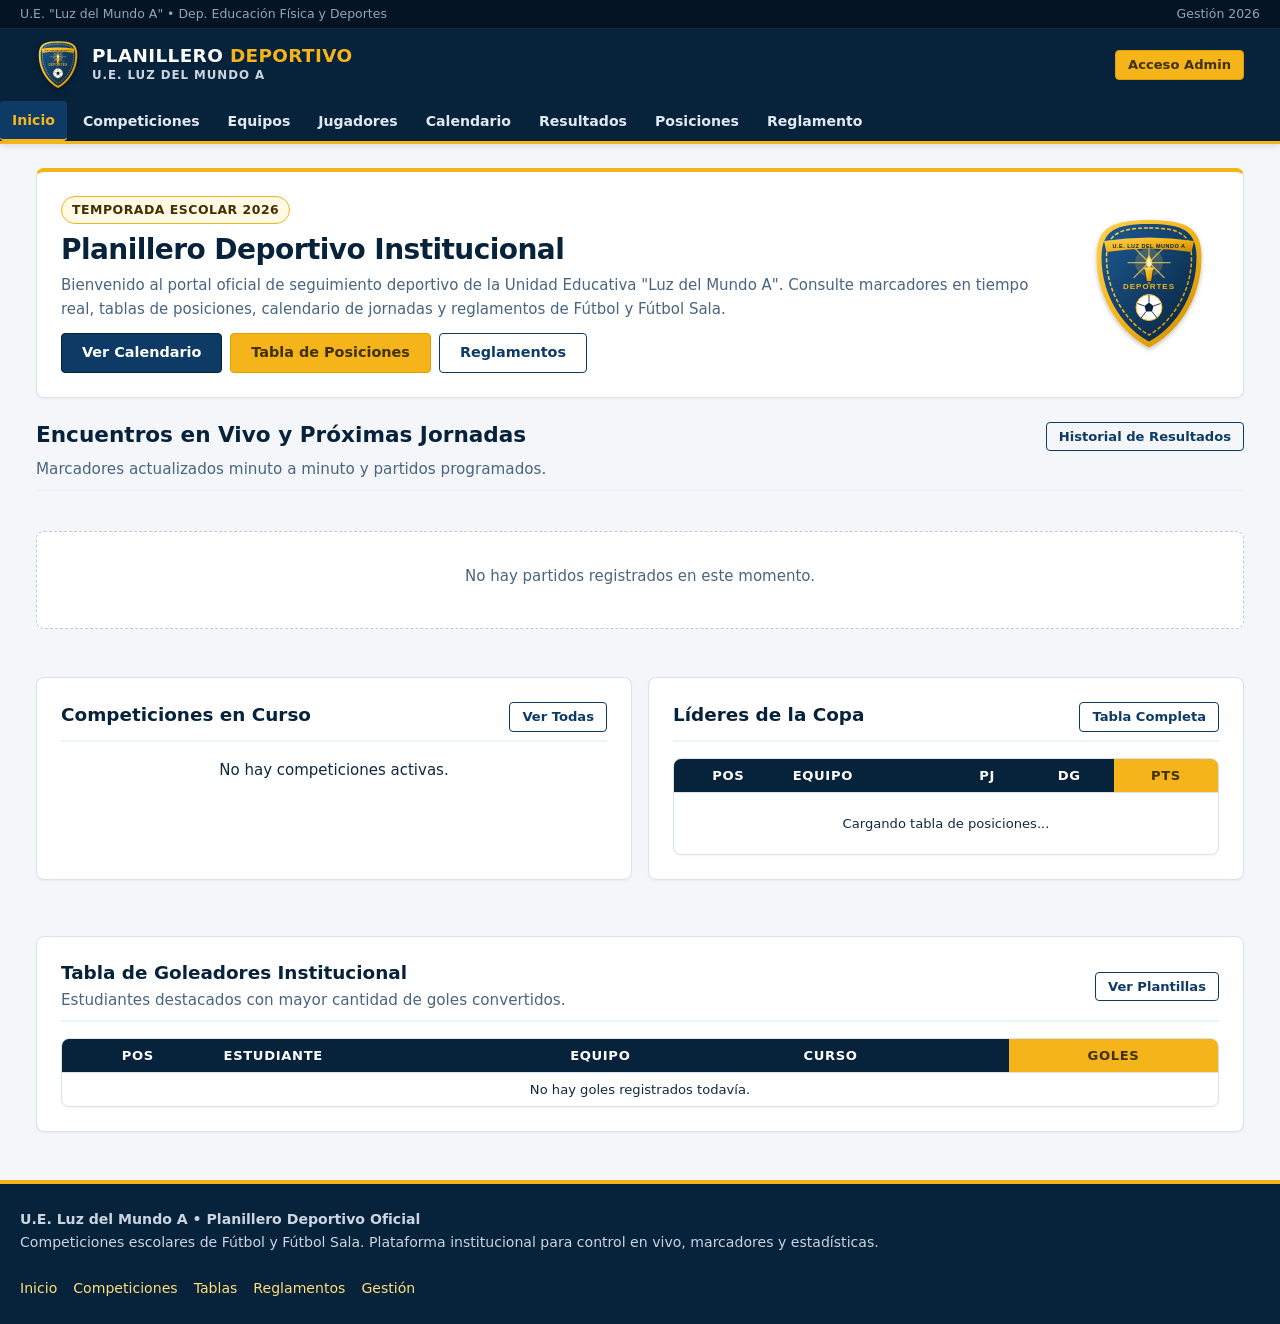
<file: index.html>
<!doctype html>
<html lang="es">
  <head>
    <meta charset="UTF-8" />
    <meta name="viewport" content="width=device-width, initial-scale=1.0" />
    <title>Planillero Deportivo | U.E. Luz del Mundo A</title>
    <meta name="description" content="Sistema oficial de gestión de competiciones, planillero digital en vivo y estadísticas deportivas para fútbol y fútbol sala de la U.E. Luz del Mundo A." />
    <meta property="og:title" content="Planillero Deportivo | U.E. Luz del Mundo A" />
    <meta property="og:description" content="Sistema oficial de gestión de competiciones, planillero digital en vivo y estadísticas deportivas para fútbol y fútbol sala de la U.E. Luz del Mundo A." />
    <meta property="og:type" content="website" />

    <!-- Estilos Modulares -->
    <link rel="stylesheet" href="css/principal.css" />
    <link rel="stylesheet" href="css/encabezado.css" />
    <link rel="stylesheet" href="css/formularios.css" />
    <link rel="stylesheet" href="css/tablas.css" />
    <link rel="stylesheet" href="css/competiciones.css" />
    <link rel="stylesheet" href="css/partidos.css" />
    <link rel="stylesheet" href="css/responsive.css" />
  </head>
  <body>
    <header class="encabezado-institucional"></header>

    <main class="contenedor-principal">
      <!-- Presentación Institucional -->
      <section class="tarjeta tarjeta-destacada" style="margin-bottom: var(--espacio-lg);">
        <div style="display: flex; align-items: center; justify-content: space-between; flex-wrap: wrap; gap: var(--espacio-md);">
          <div style="flex: 1; min-width: 280px;">
            <span class="insignia insignia-institucional" style="margin-bottom: 8px;">Temporada Escolar 2026</span>
            <h1 style="color: var(--azul-oscuro); margin-bottom: 6px;">Planillero Deportivo Institucional</h1>
            <p style="color: var(--texto-secundario); margin-bottom: 12px;">
              Bienvenido al portal oficial de seguimiento deportivo de la Unidad Educativa "Luz del Mundo A". 
              Consulte marcadores en tiempo real, tablas de posiciones, calendario de jornadas y reglamentos de Fútbol y Fútbol Sala.
            </p>
            <div style="display: flex; gap: var(--espacio-sm); flex-wrap: wrap;">
              <a href="calendario.html" class="boton boton-primario boton-md">Ver Calendario</a>
              <a href="posiciones.html" class="boton boton-secundario boton-md">Tabla de Posiciones</a>
              <a href="reglamento.html" class="boton boton-contorno boton-md">Reglamentos</a>
            </div>
          </div>
          <div style="display: flex; align-items: center; justify-content: center; padding: 10px;">
            <img src="assets/escudo-luz-del-mundo.svg" alt="Escudo Institucional U.E. Luz del Mundo A" style="width: 120px; height: 140px;" />
          </div>
        </div>
      </section>

      <!-- Partidos en Vivo / Destacados -->
      <section style="margin-bottom: var(--espacio-xl);">
        <div class="seccion-encabezado">
          <div class="seccion-titulos">
            <h2>Encuentros en Vivo y Próximas Jornadas</h2>
            <p class="subtitulo-seccion">Marcadores actualizados minuto a minuto y partidos programados.</p>
          </div>
          <div>
              <a href="resultados.html" class="boton boton-contorno boton-sm">Historial de Resultados</a>
          </div>
        </div>

        <div id="contenedor-partidos-inicio" class="lista-partidos">
          <div class="estado-carga">
            <div class="spinner"></div>
            <p>Cargando partidos...</p>
          </div>
        </div>
      </section>

      <!-- Cuadrícula: Competiciones Activas y Posiciones Rápidas -->
      <div class="grid-2" style="margin-bottom: var(--espacio-xl);">
        <!-- Competiciones -->
        <section class="tarjeta">
          <div class="flex-separado" style="margin-bottom: var(--espacio-md); border-bottom: 2px solid var(--azul-superficie); padding-bottom: 8px;">
            <h3>Competiciones en Curso</h3>
              <a href="competiciones.html" class="boton boton-contorno boton-sm">Ver Todas</a>
          </div>
          <div id="contenedor-competiciones-inicio" style="display: flex; flex-direction: column; gap: var(--espacio-sm);">
            <div class="estado-carga">
              <div class="spinner"></div>
            </div>
          </div>
        </section>

        <!-- Tabla de Posiciones Rápida -->
        <section class="tarjeta">
          <div class="flex-separado" style="margin-bottom: var(--espacio-md); border-bottom: 2px solid var(--azul-superficie); padding-bottom: 8px;">
            <h3>Líderes de la Copa</h3>
              <a href="posiciones.html" class="boton boton-contorno boton-sm">Tabla Completa</a>
          </div>
          <div class="contenedor-tabla" style="margin-bottom: 0;">
            <table class="tabla-deportiva tabla-compacta">
              <thead>
                <tr>
                  <th class="col-centro">POS</th>
                  <th>Equipo</th>
                  <th class="col-numero">PJ</th>
                  <th class="col-numero">DG</th>
                  <th class="col-numero th-amarillo">PTS</th>
                </tr>
              </thead>
              <tbody id="tabla-lideres-cuerpo">
                <tr>
                  <td colspan="5" class="texto-centro" style="padding: 20px;">Cargando tabla de posiciones...</td>
                </tr>
              </tbody>
            </table>
          </div>
        </section>
      </div>

      <!-- Goleadores Destacados -->
      <section class="tarjeta">
        <div class="flex-separado" style="margin-bottom: var(--espacio-md); border-bottom: 2px solid var(--azul-superficie); padding-bottom: 8px;">
          <div>
            <h3>Tabla de Goleadores Institucional</h3>
            <p class="subtitulo-seccion">Estudiantes destacados con mayor cantidad de goles convertidos.</p>
          </div>
          <a href="jugadores.html" class="boton boton-contorno boton-sm">Ver Plantillas</a>
        </div>
        <div class="contenedor-tabla" style="margin-bottom: 0;">
          <table class="tabla-deportiva tabla-compacta">
            <thead>
              <tr>
                <th class="col-centro">POS</th>
                <th>Estudiante</th>
                <th>Equipo</th>
                <th>Curso</th>
                <th class="col-numero th-amarillo">Goles</th>
              </tr>
            </thead>
            <tbody id="tabla-goleadores-cuerpo">
              <tr>
                <td colspan="5" class="texto-centro" style="padding: 20px;">Cargando goleadores...</td>
              </tr>
            </tbody>
          </table>
        </div>
      </section>
    </main>

    <footer class="pie-institucional"></footer>

    <!-- Scripts de Módulos ES -->
    <script type="module" src="js/navegacion.js"></script>
    <script type="module">
      import { obtenerPartidos } from './js/partidos.js';
      import { obtenerCompeticiones } from './js/competiciones.js';
      import { calcularTablaPosiciones } from './js/posiciones.js';
      import { obtenerGoleadores } from './js/estadisticas.js';
      import { clienteSupabase } from './js/supabase.js';
      import { formatearFechaHora, obtenerTextoEstado, obtenerClaseEstado, sanitizarHTML } from './js/utilidades.js';

      async function cargarInicio() {
        // Cargar equipos para nombres
        const { data: equipos } = await clienteSupabase.from('equipos').select('*').ejecutar();
        const mapaEquipos = {};
        (equipos || []).forEach(eq => { mapaEquipos[eq.id] = eq; });

        // Cargar partidos
        const partidos = await obtenerPartidos();
        const contenedorPartidos = document.getElementById('contenedor-partidos-inicio');

        if (!partidos.length) {
          contenedorPartidos.innerHTML = '<div class="estado-vacio"><p>No hay partidos registrados en este momento.</p></div>';
        } else {
          contenedorPartidos.innerHTML = partidos.slice(0, 4).map(p => {
            const local = mapaEquipos[p.equipo_local_id] || { nombre_personalizado: 'Local', curso: '' };
            const visitante = mapaEquipos[p.equipo_visitante_id] || { nombre_personalizado: 'Visitante', curso: '' };
            const enVivo = p.estado === 'en_juego';

            return `
              <div class="tarjeta-partido ${enVivo ? 'en-vivo' : ''}">
                <div class="tarjeta-partido-cabecera">
                  <span class="partido-competicion-texto">${sanitizarHTML(p.deporte.toUpperCase())} &bull; ${sanitizarHTML(p.jornada)}</span>
                  <div class="partido-detalles-meta">
                    <span>${sanitizarHTML(p.cancha)}</span>
                    <span>${formatearFechaHora(p.fecha_hora)}</span>
                    <span class="insignia ${obtenerClaseEstado(p.estado)}">${obtenerTextoEstado(p.estado)}</span>
                  </div>
                </div>
                <div class="partido-enfrentamiento">
                  <div class="equipo-bloque local">
                    <div class="equipo-info-partido">
                      <span class="equipo-nombre-partido">${sanitizarHTML(local.nombre_personalizado)}</span>
                      <span class="equipo-curso-partido">${sanitizarHTML(local.curso)}</span>
                    </div>
                    <img src="${local.escudo_url || 'assets/escudo-luz-del-mundo.svg'}" alt="Escudo" class="equipo-escudo-partido" />
                  </div>
                  <div class="marcador-central-bloque">
                    <div class="marcador-numerico">
                      <span class="marcador-cifra">${p.goles_local}</span>
                      <span class="marcador-separador">:</span>
                      <span class="marcador-cifra">${p.goles_visitante}</span>
                    </div>
                    ${enVivo ? `<span class="partido-tiempo-reloj">Período ${p.periodo_actual} &bull; ${p.minuto_actual}'</span>` : ''}
                  </div>
                  <div class="equipo-bloque visitante">
                    <img src="${visitante.escudo_url || 'assets/escudo-luz-del-mundo.svg'}" alt="Escudo" class="equipo-escudo-partido" />
                    <div class="equipo-info-partido">
                      <span class="equipo-nombre-partido">${sanitizarHTML(visitante.nombre_personalizado)}</span>
                      <span class="equipo-curso-partido">${sanitizarHTML(visitante.curso)}</span>
                    </div>
                  </div>
                </div>
                <div class="tarjeta-partido-acciones">
                  <a href="/partido.html?id=${p.id}" class="boton boton-contorno boton-sm">Ficha del Partido</a>
                  ${enVivo ? `<a href="/planilla.html?partido_id=${p.id}" class="boton boton-secundario boton-sm">Planilla en Vivo</a>` : ''}
                </div>
              </div>
            `;
          }).join('');
        }

        // Cargar Competiciones
        const competiciones = await obtenerCompeticiones();
        const contenedorComp = document.getElementById('contenedor-competiciones-inicio');
        if (!competiciones.length) {
          contenedorComp.innerHTML = '<p class="texto-centro">No hay competiciones activas.</p>';
        } else {
          contenedorComp.innerHTML = competiciones.map(c => `
            <div style="padding: 10px; border: 1px solid var(--borde-suave); border-radius: var(--radio-sm); display: flex; justify-content: space-between; align-items: center;">
              <div>
                <strong style="color: var(--azul-oscuro); display: block;">${sanitizarHTML(c.nombre)}</strong>
                <span style="font-size: 0.78rem; color: var(--texto-secundario); text-transform: uppercase;">
                  ${sanitizarHTML(c.deporte)} &bull; ${c.tipo_competicion === 'liga' ? 'Liga' : 'Torneo Relámpago'}
                </span>
              </div>
              <a href="/posiciones.html?competicion_id=${c.id}" class="boton boton-sm boton-contorno">Posiciones</a>
            </div>
          `).join('');
        }

        // Cargar tabla de líderes de la primera competición
        if (competiciones.length > 0) {
          const tablaPos = await calcularTablaPosiciones(competiciones[0].id);
          const tbodyLideres = document.getElementById('tabla-lideres-cuerpo');
          if (!tablaPos.length) {
            tbodyLideres.innerHTML = '<tr><td colspan="5" class="texto-centro">Sin partidos jugados aún.</td></tr>';
          } else {
            tbodyLideres.innerHTML = tablaPos.slice(0, 4).map(f => `
              <tr class="${f.posicion === 1 ? 'zona-clasificacion' : ''}">
                <td class="col-centro"><span class="posicion-numero posicion-${f.posicion}">${f.posicion}</span></td>
                <td>
                  <div class="equipo-celda">
                    <img src="${f.escudo_url}" alt="" class="equipo-escudo-mini" />
                    <div>
                      <span class="equipo-nombre-texto">${sanitizarHTML(f.nombre_personalizado)}</span>
                      <span class="equipo-curso-etiqueta">${sanitizarHTML(f.curso)}</span>
                    </div>
                  </div>
                </td>
                <td class="col-numero">${f.pj}</td>
                <td class="col-numero">${f.dg > 0 ? '+' + f.dg : f.dg}</td>
                <td class="col-numero col-pts">${f.pts}</td>
              </tr>
            `).join('');
          }
        }

        // Cargar Goleadores
        const goleadores = await obtenerGoleadores();
        const tbodyGoles = document.getElementById('tabla-goleadores-cuerpo');
        if (!goleadores.length) {
          tbodyGoles.innerHTML = '<tr><td colspan="5" class="texto-centro">No hay goles registrados todavía.</td></tr>';
        } else {
          tbodyGoles.innerHTML = goleadores.slice(0, 5).map(g => `
            <tr>
              <td class="col-centro"><span class="posicion-numero posicion-${g.posicion}">${g.posicion}</span></td>
              <td><strong>${sanitizarHTML(g.nombre_completo)}</strong> <span style="font-size: 0.78rem; color: var(--texto-secundario);">#${g.numero_camiseta}</span></td>
              <td>${sanitizarHTML(g.equipo_nombre)}</td>
              <td>${sanitizarHTML(g.curso)}</td>
              <td class="col-numero col-pts">${g.goles}</td>
            </tr>
          `).join('');
        }
      }

      document.addEventListener('DOMContentLoaded', cargarInicio);
    </script>
  </body>
</html>
</file>
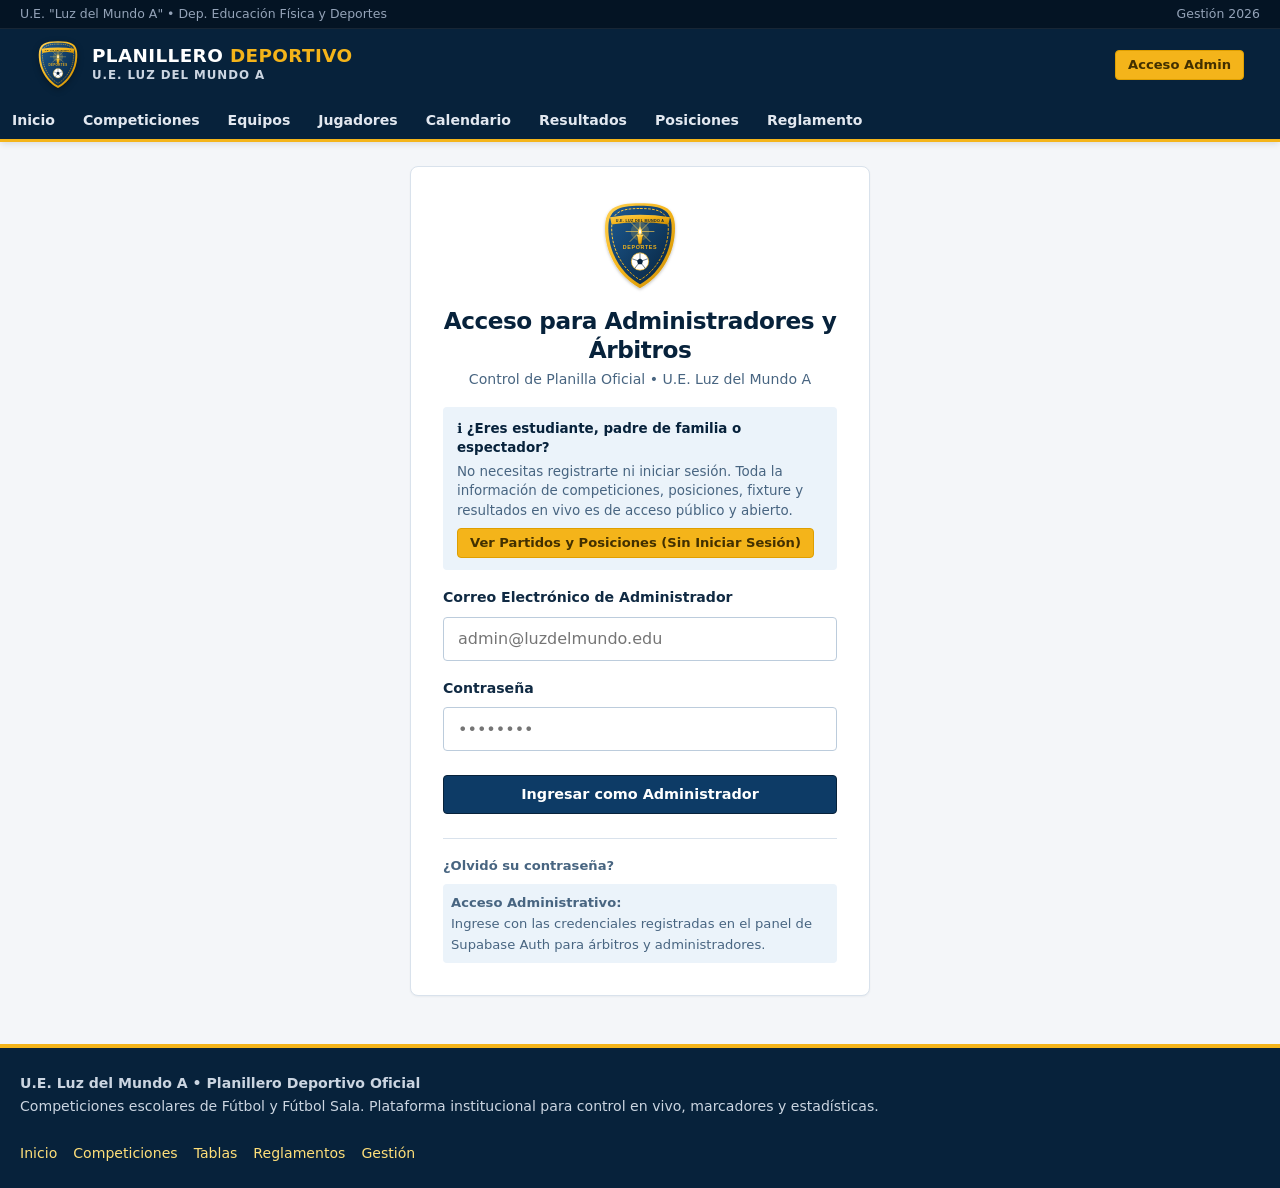
<file: administracion.html>
<!doctype html>
<html lang="es">
  <head>
    <meta charset="UTF-8" />
    <meta name="viewport" content="width=device-width, initial-scale=1.0" />
    <title>Panel de Administración | U.E. Luz del Mundo A</title>
    <meta name="description" content="Centro de control administrativo, configuración de Supabase, auditoría de eventos y gestión de usuarios." />

    <!-- Estilos Modulares -->
    <link rel="stylesheet" href="css/principal.css" />
    <link rel="stylesheet" href="css/encabezado.css" />
    <link rel="stylesheet" href="css/formularios.css" />
    <link rel="stylesheet" href="css/tablas.css" />
    <link rel="stylesheet" href="css/administracion.css" />
    <link rel="stylesheet" href="css/responsive.css" />
  </head>
  <body>
    <header class="encabezado-institucional"></header>

    <main class="contenedor-principal">
      <div class="seccion-encabezado">
        <div class="seccion-titulos">
          <h1>Panel de Control Administrativo</h1>
          <p class="subtitulo-seccion">Configuración general del sistema, auditoría de operaciones y gestión de credenciales.</p>
        </div>
        <div>
          <a href="/planilla.html" class="boton boton-secundario boton-md">Ir a la Planilla en Vivo</a>
        </div>
      </div>

      <!-- Estado de Conexión Permanente de la Base de Datos -->
      <div id="tarjeta-estado-db" class="tarjeta" style="margin-bottom: var(--espacio-lg); border-left: 4px solid #10b981; background: #f0fdf4;">
        <div style="display: flex; justify-content: space-between; align-items: center; flex-wrap: wrap; gap: 8px;">
          <div style="display: flex; align-items: center; gap: 10px;">
            <span id="punto-estado-db" style="display: inline-block; width: 10px; height: 10px; border-radius: 50%; background: #10b981; box-shadow: 0 0 0 3px rgba(16, 185, 129, 0.25);"></span>
            <strong id="titulo-estado-db" style="color: #065f46; font-size: 1rem;">Base de Datos Supabase Conectada</strong>
            <span id="badge-estado-db" class="insignia" style="background: #d1fae5; color: #065f46; font-weight: 700;">Conexión Activa y Sincronizada</span>
          </div>
          <span id="subtitulo-estado-db" style="font-size: 0.82rem; color: #047857; font-weight: 600;">Persistencia directa en PostgreSQL / Supabase</span>
        </div>
        <p id="descripcion-estado-db" style="font-size: 0.85rem; color: #065f46; margin: 8px 0 0 0; line-height: 1.5;">
          El sistema está conectado de forma permanente a la base de datos deportiva. Los 48 equipos de 1ro a 6to de Primaria y Secundaria (Paralelos A, B, C, D), competiciones en formato liga y relámpago, goles, faltas y eventos de planilla se registran en tiempo real.
        </p>
        <div style="margin-top: 10px; padding-top: 8px; border-top: 1px solid rgba(16, 185, 129, 0.25); font-size: 0.82rem; color: #047857;">
          ℹ️ <strong>Acceso Público:</strong> Los espectadores no necesitan iniciar sesión ni contar con cuenta para consultar los partidos, resultados y tablas de posiciones. El acceso administrativo está reservado exclusivamente para los árbitros y coordinadores deportivos.
        </div>
      </div>

      <!-- Resumen Estadístico Institucional -->
      <div class="resumen-metrica-grid" style="margin-bottom: var(--espacio-xl);">
        <div class="tarjeta-metrica">
          <div class="valor" id="meta-total-competiciones">0</div>
          <div class="etiqueta">Competiciones</div>
        </div>
        <div class="tarjeta-metrica">
          <div class="valor" id="meta-total-equipos">0</div>
          <div class="etiqueta">Equipos Escolares</div>
        </div>
        <div class="tarjeta-metrica">
          <div class="valor" id="meta-total-jugadores">0</div>
          <div class="etiqueta">Estudiantes Registrados</div>
        </div>
        <div class="tarjeta-metrica">
          <div class="valor" id="meta-total-partidos">0</div>
          <div class="etiqueta">Partidos en Sistema</div>
        </div>
        <div class="tarjeta-metrica">
          <div class="valor" id="meta-total-auditoria">0</div>
          <div class="etiqueta">Registros Auditoría</div>
        </div>
      </div>

      <!-- Pestañas Administrativas -->
      <div class="pestanas-admin" style="margin-bottom: var(--espacio-lg);">
        <button type="button" class="pestana-boton activa" data-seccion="seccion-auditoria">Historial de Auditoría</button>
        <button type="button" class="pestana-boton" data-seccion="seccion-usuarios">Usuarios y Roles (RBAC)</button>
      </div>

      <!-- Sección 1: Auditoría -->
      <section id="seccion-auditoria" class="panel-contenido tarjeta active">
        <div class="flex-separado" style="margin-bottom: var(--espacio-md); border-bottom: 2px solid var(--azul-superficie); padding-bottom: 8px; flex-wrap: wrap; gap: 10px;">
          <div>
            <h3 style="margin: 0; color: var(--azul-oscuro);">Historial de Auditoría y Acciones Críticas</h3>
            <p style="font-size: 0.86rem; color: var(--texto-secundario); margin: 4px 0 0;">
              Trazabilidad inmutable de cambios de marcadores, inicio/fin de partidos, eventos de planilla y altas de sistema.
            </p>
          </div>
          <div style="display: flex; gap: 8px;">
            <button type="button" class="boton boton-contorno boton-sm" id="btn-refrescar-auditoria">Actualizar Registros</button>
          </div>
        </div>

        <!-- Filtros de auditoría -->
        <div style="display: flex; gap: 12px; margin-bottom: var(--espacio-md); flex-wrap: wrap;">
          <div style="flex: 1; min-width: 220px;">
            <input type="text" id="filtro-auditoria-texto" class="input-formulario" placeholder="Buscar por acción, tabla o detalle..." />
          </div>
          <div style="width: 180px;">
            <select id="filtro-auditoria-tabla" class="input-formulario">
              <option value="">Todas las tablas</option>
              <option value="partidos">Partidos</option>
              <option value="eventos_partido">Eventos de Partido</option>
              <option value="competiciones">Competiciones</option>
              <option value="equipos">Equipos</option>
              <option value="usuarios">Usuarios</option>
            </select>
          </div>
        </div>

        <div class="contenedor-tabla" style="margin-bottom: 0;">
          <table class="tabla-deportiva tabla-compacta">
            <thead>
              <tr>
                <th>Fecha y Hora</th>
                <th>Operación</th>
                <th>Tabla Afectada</th>
                <th>Identificador</th>
                <th>Detalle de la Acción</th>
              </tr>
            </thead>
            <tbody id="tabla-auditoria-cuerpo">
              <tr>
                <td colspan="5" class="texto-centro" style="padding: 20px;">Cargando registros...</td>
              </tr>
            </tbody>
          </table>
        </div>
      </section>

      <!-- Sección 2: Usuarios y Roles -->
      <section id="seccion-usuarios" class="panel-contenido tarjeta" style="display: none;">
        <div class="flex-separado" style="margin-bottom: var(--espacio-md); border-bottom: 2px solid var(--azul-superficie); padding-bottom: 8px; flex-wrap: wrap; gap: 10px;">
          <div>
            <h3 style="margin: 0; color: var(--azul-oscuro);">Usuarios y Control de Acceso (RBAC)</h3>
            <p style="font-size: 0.86rem; color: var(--texto-secundario); margin: 4px 0 0;">
              Cuentas autorizadas para gestión deportiva. Los espectadores no requieren cuenta ni inicio de sesión.
            </p>
          </div>
          <button type="button" class="boton boton-primario boton-sm" id="btn-nuevo-usuario-admin">Registrar Administrador / Árbitro</button>
        </div>

        <div class="contenedor-tabla" style="margin-bottom: 0;">
          <table class="tabla-deportiva">
            <thead>
              <tr>
                <th>Nombre y Apellido</th>
                <th>Correo Institucional</th>
                <th>Rol Asignado</th>
                <th class="col-centro">Estado</th>
                <th class="col-centro">Acciones</th>
              </tr>
            </thead>
            <tbody id="tabla-usuarios-cuerpo">
              <tr>
                <td colspan="5" class="texto-centro" style="padding: 20px;">Cargando usuarios...</td>
              </tr>
            </tbody>
          </table>
        </div>
      </section>
    </main>

    <footer class="pie-institucional"></footer>

    <!-- Scripts de Módulos ES -->
    <script type="module" src="js/navegacion.js"></script>
    <script type="module">
      import { protegerPaginaAdmin } from './js/permisos.js';
      import { clienteSupabase, estaConectadoASupabase, obtenerConfiguracionSupabase } from './js/supabase.js';
      import { obtenerAuditoria } from './js/auditoria.js';
      import { obtenerCompeticiones } from './js/competiciones.js';
      import { obtenerEquipos } from './js/equipos.js';
      import { obtenerJugadores } from './js/jugadores.js';
      import { obtenerPartidos } from './js/partidos.js';
      import { mostrarNotificacion } from './js/interfaz.js';
      import { formatearFechaHora, sanitizarHTML } from './js/utilidades.js';

      if (!protegerPaginaAdmin()) {
        // Redirigido si no es administrador
      }

      let todosLosLogs = [];

      function actualizarIndicadorConexion() {
        const tarjeta = document.getElementById('tarjeta-estado-db');
        const punto = document.getElementById('punto-estado-db');
        const titulo = document.getElementById('titulo-estado-db');
        const badge = document.getElementById('badge-estado-db');
        const subtitulo = document.getElementById('subtitulo-estado-db');
        const desc = document.getElementById('descripcion-estado-db');

        if (estaConectadoASupabase()) {
          const cfg = obtenerConfiguracionSupabase();
          tarjeta.style.borderLeft = '4px solid #10b981';
          tarjeta.style.background = '#f0fdf4';
          punto.style.background = '#10b981';
          titulo.textContent = 'Base de Datos Supabase Conectada';
          titulo.style.color = '#065f46';
          badge.className = 'insignia';
          badge.style.background = '#d1fae5';
          badge.style.color = '#065f46';
          badge.textContent = 'Conexión Activa y Sincronizada';
          subtitulo.textContent = `Proyecto: ${cfg.url.replace(/^https?:\/\//, '')}`;
          desc.textContent = 'El sistema está conectado a Supabase. Todos los partidos, eventos de planilla y usuarios se sincronizan directamente con la base de datos PostgreSQL.';
        } else {
          tarjeta.style.borderLeft = '4px solid #f59e0b';
          tarjeta.style.background = '#fffbeb';
          punto.style.background = '#f59e0b';
          titulo.textContent = 'Supabase Pendiente de Conexión';
          titulo.style.color = '#92400e';
          badge.className = 'insignia';
          badge.style.background = '#fef3c7';
          badge.style.color = '#92400e';
          badge.textContent = 'Esperando Credenciales';
          subtitulo.textContent = 'VITE_SUPABASE_URL y VITE_SUPABASE_ANON_KEY';
          desc.textContent = 'El código está 100% limpio y listo para recibir la URL y Anon Key del proyecto Supabase.';
        }
      }

      async function inicializarAdmin() {
        actualizarIndicadorConexion();
        window.addEventListener('supabase:config-actualizada', actualizarIndicadorConexion);
        configurarPestanas();
        await cargarMetricas();
        await cargarHistorialAuditoria();
        await cargarUsuarios();
        configurarFiltrosAuditoria();
      }

      function configurarPestanas() {
        const botones = document.querySelectorAll('.pestana-boton');
        const paneles = document.querySelectorAll('.panel-contenido');

        botones.forEach(btn => {
          btn.addEventListener('click', () => {
            botones.forEach(b => b.classList.remove('activa'));
            paneles.forEach(p => {
              p.style.display = 'none';
              p.classList.remove('active');
            });

            btn.classList.add('activa');
            const targetId = btn.dataset.seccion;
            const targetPanel = document.getElementById(targetId);
            if (targetPanel) {
              targetPanel.style.display = 'block';
              targetPanel.classList.add('active');
            }
          });
        });
      }

      async function cargarMetricas() {
        const [comps, eqs, jugs, parts, logs] = await Promise.all([
          obtenerCompeticiones(),
          obtenerEquipos(),
          obtenerJugadores(),
          obtenerPartidos(),
          obtenerAuditoria(100)
        ]);

        document.getElementById('meta-total-competiciones').textContent = comps.length;
        document.getElementById('meta-total-equipos').textContent = eqs.length;
        document.getElementById('meta-total-jugadores').textContent = jugs.length;
        document.getElementById('meta-total-partidos').textContent = parts.length;
        document.getElementById('meta-total-auditoria').textContent = logs.length;
      }

      async function cargarHistorialAuditoria() {
        const tbody = document.getElementById('tabla-auditoria-cuerpo');
        todosLosLogs = await obtenerAuditoria(100);
        renderizarTablaAuditoria(todosLosLogs);
      }

      function renderizarTablaAuditoria(logs) {
        const tbody = document.getElementById('tabla-auditoria-cuerpo');

        if (!logs.length) {
          tbody.innerHTML = '<tr><td colspan="5" class="texto-centro" style="padding: 24px;">No se encontraron registros de auditoría con los criterios seleccionados.</td></tr>';
          return;
        }

        tbody.innerHTML = logs.map(l => {
          let badgeClase = 'insignia-institucional';
          const accionUpper = (l.accion || '').toUpperCase();
          if (accionUpper.includes('GOL') || accionUpper.includes('CREAR') || accionUpper.includes('INSERT')) badgeClase = 'insignia-en_curso';
          else if (accionUpper.includes('TARJETA') || accionUpper.includes('FALTA') || accionUpper.includes('ELIMIN')) badgeClase = 'insignia-finalizado';
          else if (accionUpper.includes('SESION') || accionUpper.includes('LOGIN')) badgeClase = 'insignia-programado';

          return `
            <tr>
              <td style="white-space: nowrap;">${formatearFechaHora(l.creado_en)}</td>
              <td><span class="insignia ${badgeClase}">${sanitizarHTML(l.accion)}</span></td>
              <td><strong>${sanitizarHTML(l.tabla_afectada)}</strong></td>
              <td><code style="font-size: 0.78rem; background: var(--azul-superficie); padding: 2px 6px; border-radius: 4px;">${sanitizarHTML(l.registro_id)}</code></td>
              <td>${sanitizarHTML(l.descripcion || 'Sin descripción')}</td>
            </tr>
          `;
        }).join('');
      }

      function configurarFiltrosAuditoria() {
        const inputTexto = document.getElementById('filtro-auditoria-texto');
        const selectTabla = document.getElementById('filtro-auditoria-tabla');

        function aplicarFiltro() {
          const texto = (inputTexto.value || '').toLowerCase().trim();
          const tabla = selectTabla.value;

          const filtrados = todosLosLogs.filter(l => {
            const coincideTabla = !tabla || l.tabla_afectada === tabla;
            const coincideTexto = !texto ||
              (l.accion && l.accion.toLowerCase().includes(texto)) ||
              (l.tabla_afectada && l.tabla_afectada.toLowerCase().includes(texto)) ||
              (l.registro_id && l.registro_id.toLowerCase().includes(texto)) ||
              (l.descripcion && l.descripcion.toLowerCase().includes(texto));

            return coincideTabla && coincideTexto;
          });

          renderizarTablaAuditoria(filtrados);
        }

        inputTexto.addEventListener('input', aplicarFiltro);
        selectTabla.addEventListener('change', aplicarFiltro);
        document.getElementById('btn-refrescar-auditoria').addEventListener('click', async () => {
          await cargarHistorialAuditoria();
          aplicarFiltro();
          mostrarNotificacion('Historial de auditoría actualizado.', 'exito');
        });
      }

      async function cargarUsuarios() {
        const { data: usuarios } = await clienteSupabase.from('usuarios').select('*').ejecutar();
        const tbody = document.getElementById('tabla-usuarios-cuerpo');

        if (!usuarios || !usuarios.length) {
          tbody.innerHTML = '<tr><td colspan="5" class="texto-centro">No hay usuarios registrados.</td></tr>';
          return;
        }

        tbody.innerHTML = usuarios.map(u => `
          <tr>
            <td><strong>${sanitizarHTML(u.nombre_completo || 'Usuario')}</strong></td>
            <td>${sanitizarHTML(u.correo)}</td>
            <td><span class="badge-rol ${u.rol}">${sanitizarHTML(u.rol.toUpperCase())}</span></td>
            <td class="col-centro">
              <span class="insignia ${u.activo ? 'insignia-en_curso' : 'insignia-finalizado'}">
                ${u.activo ? 'Habilitado' : 'Inactivo'}
              </span>
            </td>
            <td class="col-centro">
              <button type="button" class="boton boton-contorno boton-sm btn-cambiar-rol" data-id="${u.id}" data-rol="${u.rol}">
                Alternar Rol
              </button>
            </td>
          </tr>
        `).join('');

        document.querySelectorAll('.btn-cambiar-rol').forEach(btn => {
          btn.addEventListener('click', async () => {
            const nuevoRol = btn.dataset.rol === 'administrador' ? 'espectador' : 'administrador';
            await clienteSupabase.from('usuarios').eq('id', btn.dataset.id).update({ rol: nuevoRol });
            mostrarNotificacion(`Rol actualizado a ${nuevoRol}.`, 'exito');
            await cargarUsuarios();
          });
        });
      }

      document.getElementById('btn-nuevo-usuario-admin').addEventListener('click', async () => {
        const correo = prompt('Ingrese el correo electrónico institucional del nuevo administrador o árbitro:');
        if (!correo) return;
        const nombre = prompt('Ingrese el nombre y apellido del encargado:') || correo;

        await clienteSupabase.from('usuarios').insert({
          correo: correo.trim().toLowerCase(),
          nombre_completo: nombre.trim(),
          rol: 'administrador',
          activo: true
        });

        mostrarNotificacion('Administrador registrado exitosamente en la base de datos.', 'exito');
        await cargarUsuarios();
      });

      document.addEventListener('DOMContentLoaded', inicializarAdmin);
    </script>
  </body>
</html>
</file>
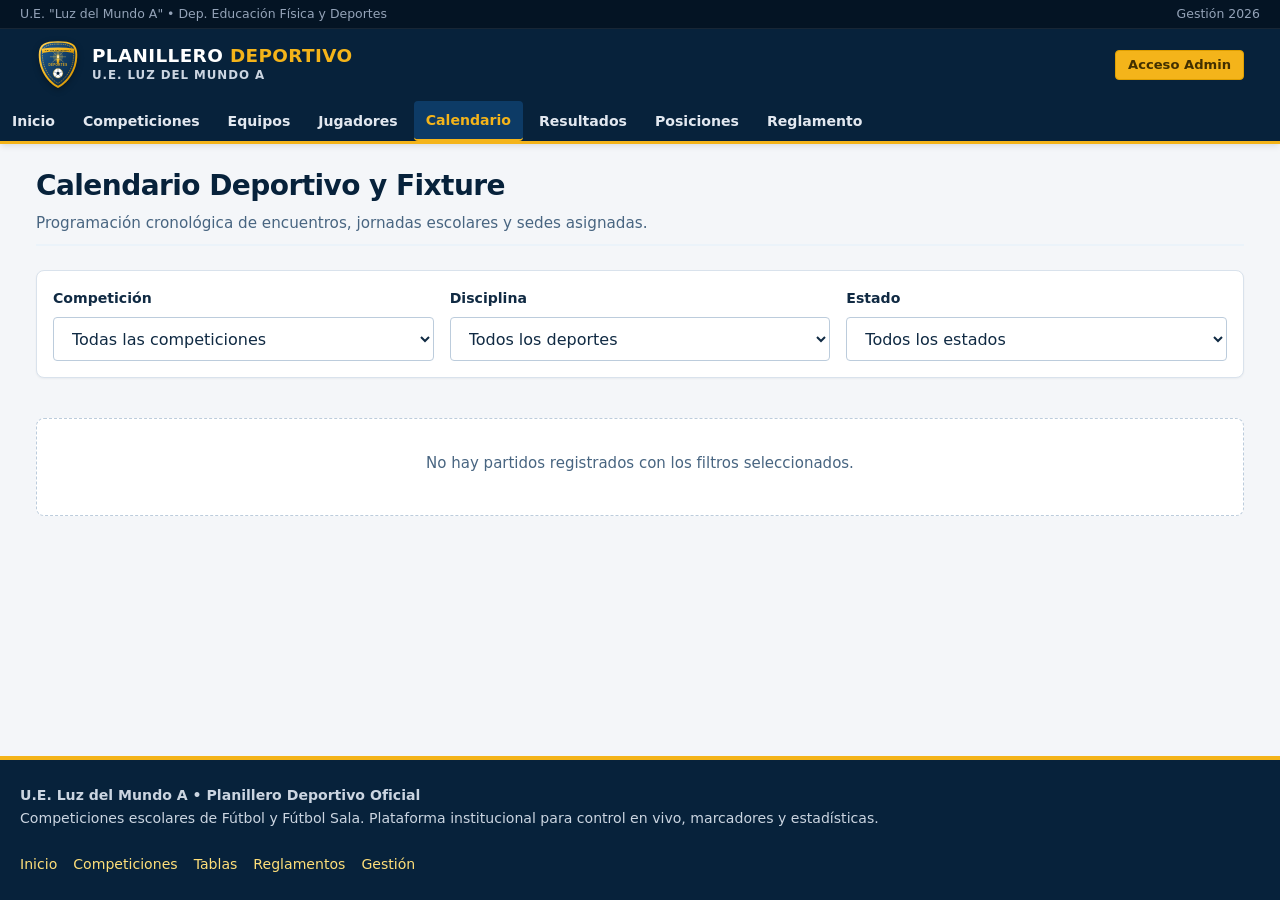
<file: calendario.html>
<!doctype html>
<html lang="es">
  <head>
    <meta charset="UTF-8" />
    <meta name="viewport" content="width=device-width, initial-scale=1.0" />
    <title>Calendario y Fixture | U.E. Luz del Mundo A</title>
    <meta name="description" content="Calendario oficial, fixture de jornadas y programación de encuentros deportivos de la U.E. Luz del Mundo A." />

    <!-- Estilos Modulares -->
    <link rel="stylesheet" href="css/principal.css" />
    <link rel="stylesheet" href="css/encabezado.css" />
    <link rel="stylesheet" href="css/formularios.css" />
    <link rel="stylesheet" href="css/partidos.css" />
    <link rel="stylesheet" href="css/responsive.css" />
  </head>
  <body>
    <header class="encabezado-institucional"></header>

    <main class="contenedor-principal">
      <div class="seccion-encabezado">
        <div class="seccion-titulos">
          <h1>Calendario Deportivo y Fixture</h1>
          <p class="subtitulo-seccion">Programación cronológica de encuentros, jornadas escolares y sedes asignadas.</p>
        </div>
        <div data-requiere-admin style="display: none;">
          <button type="button" class="boton boton-primario boton-md" id="btn-programar-partido">
            Programar Encuentro
          </button>
        </div>
      </div>

      <!-- Filtros -->
      <section class="tarjeta" style="margin-bottom: var(--espacio-lg); padding: var(--espacio-md);">
        <div class="fila-formulario" style="margin-bottom: 0;">
          <div class="campo-formulario" style="margin-bottom: 0;">
            <label class="etiqueta-formulario" for="filtro-comp">Competición</label>
            <select id="filtro-comp" class="select-formulario">
              <option value="">Todas las competiciones</option>
            </select>
          </div>
          <div class="campo-formulario" style="margin-bottom: 0;">
            <label class="etiqueta-formulario" for="filtro-deporte">Disciplina</label>
            <select id="filtro-deporte" class="select-formulario">
              <option value="">Todos los deportes</option>
              <option value="futbol">Fútbol</option>
              <option value="futsal">Fútbol Sala</option>
            </select>
          </div>
          <div class="campo-formulario" style="margin-bottom: 0;">
            <label class="etiqueta-formulario" for="filtro-estado">Estado</label>
            <select id="filtro-estado" class="select-formulario">
              <option value="">Todos los estados</option>
              <option value="programado">Programados</option>
              <option value="en_juego">En Vivo</option>
              <option value="finalizado">Finalizados</option>
            </select>
          </div>
        </div>
      </section>

      <!-- Lista de Partidos -->
      <div id="contenedor-calendario" class="lista-partidos">
        <div class="estado-carga">
          <div class="spinner"></div>
          <p>Cargando partidos programados...</p>
        </div>
      </div>

      <!-- Modal Programar / Editar Partido -->
      <div id="modal-partido" class="modal-fondo" style="display: none;">
        <div class="modal-dialogo">
          <div class="modal-encabezado">
            <h3 id="modal-partido-titulo">Programar Encuentro Deportivo</h3>
            <button type="button" class="modal-cerrar" id="btn-cerrar-modal-part">×</button>
          </div>
          <form id="form-partido">
            <input type="hidden" id="part-id" />
            <div class="modal-cuerpo">
              <div class="campo-formulario">
                <label class="etiqueta-formulario" for="part-competicion">Competición Oficial</label>
                <select id="part-competicion" class="select-formulario" required>
                  <!-- Dinámico -->
                </select>
              </div>

              <div class="fila-formulario">
                <div class="campo-formulario">
                  <label class="etiqueta-formulario" for="part-deporte">Disciplina</label>
                  <select id="part-deporte" class="select-formulario" required>
                    <option value="futbol">Fútbol</option>
                    <option value="futsal">Fútbol Sala</option>
                  </select>
                </div>
                <div class="campo-formulario">
                  <label class="etiqueta-formulario" for="part-jornada">Fase o Jornada</label>
                  <input type="text" id="part-jornada" class="input-formulario" placeholder="Ej. Jornada 1, Semifinal..." required />
                </div>
              </div>

              <div class="fila-formulario">
                <div class="campo-formulario">
                  <label class="etiqueta-formulario" for="part-fecha-hora">Fecha y Hora de Inicio</label>
                  <input type="datetime-local" id="part-fecha-hora" class="input-formulario" required />
                </div>
                <div class="campo-formulario">
                  <label class="etiqueta-formulario" for="part-cancha">Cancha / Instalación</label>
                  <input type="text" id="part-cancha" class="input-formulario" placeholder="Ej. Cancha Principal 1, Coliseo..." required />
                </div>
              </div>

              <div class="fila-formulario">
                <div class="campo-formulario">
                  <label class="etiqueta-formulario" for="part-equipo-local">Equipo Local</label>
                  <select id="part-equipo-local" class="select-formulario" required>
                    <!-- Dinámico -->
                  </select>
                </div>
                <div class="campo-formulario">
                  <label class="etiqueta-formulario" for="part-equipo-visitante">Equipo Visitante</label>
                  <select id="part-equipo-visitante" class="select-formulario" required>
                    <!-- Dinámico -->
                  </select>
                </div>
              </div>

              <div class="campo-formulario">
                <label class="etiqueta-formulario" for="part-observaciones">Observaciones Arbitrales Iniciales</label>
                <textarea id="part-observaciones" class="textarea-formulario" rows="2" placeholder="Indicaciones para jueces o público"></textarea>
              </div>
            </div>
            <div class="modal-pie">
              <button type="button" class="boton boton-contorno boton-md" id="btn-cancelar-part">Cancelar</button>
              <button type="submit" class="boton boton-primario boton-md">Guardar Programación</button>
            </div>
          </form>
        </div>
      </div>
    </main>

    <footer class="pie-institucional"></footer>

    <!-- Scripts de Módulos ES -->
    <script type="module" src="js/navegacion.js"></script>
    <script type="module">
      import { obtenerPartidos, guardarPartido, eliminarPartido } from './js/partidos.js';
      import { obtenerCompeticiones } from './js/competiciones.js';
      import { obtenerEquipos } from './js/equipos.js';
      import { esAdministrador } from './js/permisos.js';
      import { mostrarNotificacion, mostrarConfirmacion, abrirModal, cerrarModal } from './js/interfaz.js';
      import { formatearFechaHora, obtenerTextoEstado, obtenerClaseEstado, sanitizarHTML } from './js/utilidades.js';

      let listaPartidos = [];
      let listaCompeticiones = [];
      let mapaEquipos = {};

      const params = new URLSearchParams(window.location.search);
      const compUrl = params.get('competicion_id');

      async function inicializar() {
        listaCompeticiones = await obtenerCompeticiones();
        const equipos = await obtenerEquipos();
        equipos.forEach(eq => { mapaEquipos[eq.id] = eq; });

        const selectCompFiltro = document.getElementById('filtro-comp');
        const selectCompModal = document.getElementById('part-competicion');
        selectCompFiltro.innerHTML = '<option value="">Todas las competiciones</option>';
        selectCompModal.innerHTML = '';

        listaCompeticiones.forEach(c => {
          const opt = `<option value="${c.id}" ${compUrl === c.id ? 'selected' : ''}>${sanitizarHTML(c.nombre)} (${sanitizarHTML(c.deporte.toUpperCase())})</option>`;
          selectCompFiltro.innerHTML += opt;
          selectCompModal.innerHTML += opt;
        });

        const selectLocal = document.getElementById('part-equipo-local');
        const selectVisitante = document.getElementById('part-equipo-visitante');
        selectLocal.innerHTML = '';
        selectVisitante.innerHTML = '';

        equipos.forEach(eq => {
          const opt = `<option value="${eq.id}">${sanitizarHTML(eq.nombre_personalizado)} (${sanitizarHTML(eq.curso)})</option>`;
          selectLocal.innerHTML += opt;
          selectVisitante.innerHTML += opt;
        });

        await cargarPartidos();
      }

      async function cargarPartidos() {
        const competicion_id = document.getElementById('filtro-comp').value;
        const deporte = document.getElementById('filtro-deporte').value;
        const estado = document.getElementById('filtro-estado').value;

        const contenedor = document.getElementById('contenedor-calendario');
        contenedor.innerHTML = '<div class="estado-carga"><div class="spinner"></div><p>Cargando calendario...</p></div>';

        listaPartidos = await obtenerPartidos({ competicion_id, deporte, estado });

        if (!listaPartidos.length) {
          contenedor.innerHTML = '<div class="estado-vacio"><p>No hay partidos registrados con los filtros seleccionados.</p></div>';
          return;
        }

        const esAdmin = esAdministrador();

        contenedor.innerHTML = listaPartidos.map(p => {
          const local = mapaEquipos[p.equipo_local_id] || { nombre_personalizado: 'Local', curso: '' };
          const visitante = mapaEquipos[p.equipo_visitante_id] || { nombre_personalizado: 'Visitante', curso: '' };
          const enVivo = p.estado === 'en_juego';

          return `
            <div class="tarjeta-partido ${enVivo ? 'en-vivo' : ''}">
              <div class="tarjeta-partido-cabecera">
                <span class="partido-competicion-texto">${sanitizarHTML(p.deporte.toUpperCase())} &bull; ${sanitizarHTML(p.jornada)}</span>
                <div class="partido-detalles-meta">
                  <span>${sanitizarHTML(p.cancha)}</span>
                  <span>${formatearFechaHora(p.fecha_hora)}</span>
                  <span class="insignia ${obtenerClaseEstado(p.estado)}">${obtenerTextoEstado(p.estado)}</span>
                </div>
              </div>

              <div class="partido-enfrentamiento">
                <div class="equipo-bloque local">
                  <div class="equipo-info-partido">
                    <span class="equipo-nombre-partido">${sanitizarHTML(local.nombre_personalizado)}</span>
                    <span class="equipo-curso-partido">${sanitizarHTML(local.curso)}</span>
                  </div>
                  <img src="${local.escudo_url || 'assets/escudo-luz-del-mundo.svg'}" alt="" class="equipo-escudo-partido" />
                </div>

                <div class="marcador-central-bloque">
                  <div class="marcador-numerico">
                    <span class="marcador-cifra">${p.goles_local}</span>
                    <span class="marcador-separador">:</span>
                    <span class="marcador-cifra">${p.goles_visitante}</span>
                  </div>
                  ${enVivo ? `<span class="partido-tiempo-reloj">Período ${p.periodo_actual} &bull; ${p.minuto_actual}'</span>` : ''}
                </div>

                <div class="equipo-bloque visitante">
                  <img src="${visitante.escudo_url || 'assets/escudo-luz-del-mundo.svg'}" alt="" class="equipo-escudo-partido" />
                  <div class="equipo-info-partido">
                    <span class="equipo-nombre-partido">${sanitizarHTML(visitante.nombre_personalizado)}</span>
                    <span class="equipo-curso-partido">${sanitizarHTML(visitante.curso)}</span>
                  </div>
                </div>
              </div>

              <div class="tarjeta-partido-acciones">
                <a href="/partido.html?id=${p.id}" class="boton boton-contorno boton-sm">Ficha Completa</a>
                ${esAdmin ? `
                  <a href="/planilla.html?partido_id=${p.id}" class="boton boton-secundario boton-sm">Abrir Planilla</a>
                  <button type="button" class="boton boton-contorno boton-sm btn-editar-part" data-id="${p.id}">Modificar</button>
                  <button type="button" class="boton boton-peligro boton-sm btn-eliminar-part" data-id="${p.id}">Eliminar</button>
                ` : ''}
              </div>
            </div>
          `;
        }).join('');

        if (esAdmin) {
          document.querySelectorAll('.btn-editar-part').forEach(btn => {
            btn.addEventListener('click', () => abrirEditarPartido(btn.dataset.id));
          });
          document.querySelectorAll('.btn-eliminar-part').forEach(btn => {
            btn.addEventListener('click', () => confirmarEliminarPartido(btn.dataset.id));
          });
        }
      }

      function abrirNuevoPartido() {
        document.getElementById('form-partido').reset();
        document.getElementById('part-id').value = '';
        document.getElementById('modal-partido-titulo').textContent = 'Programar Encuentro Deportivo';
        abrirModal('modal-partido');
      }

      function abrirEditarPartido(id) {
        const p = listaPartidos.find(item => item.id === id);
        if (!p) return;
        document.getElementById('part-id').value = p.id;
        document.getElementById('part-competicion').value = p.competicion_id;
        document.getElementById('part-deporte').value = p.deporte;
        document.getElementById('part-jornada').value = p.jornada;
        document.getElementById('part-fecha-hora').value = p.fecha_hora ? p.fecha_hora.slice(0, 16) : '';
        document.getElementById('part-cancha').value = p.cancha;
        document.getElementById('part-equipo-local').value = p.equipo_local_id;
        document.getElementById('part-equipo-visitante').value = p.equipo_visitante_id;
        document.getElementById('part-observaciones').value = p.observaciones || '';
        document.getElementById('modal-partido-titulo').textContent = 'Modificar Programación de Partido';
        abrirModal('modal-partido');
      }

      function confirmarEliminarPartido(id) {
        mostrarConfirmacion({
          titulo: 'Eliminar Partido del Calendario',
          mensaje: '¿Está seguro de que desea eliminar este partido y sus eventos vinculados?',
          esPeligroso: true,
          textoConfirmar: 'Eliminar Partido',
          alConfirmar: async () => {
            try {
              await eliminarPartido(id);
              mostrarNotificacion('Partido eliminado del fixture.', 'exito');
              cargarPartidos();
            } catch (err) {
              mostrarNotificacion(err.message || 'Error al eliminar partido.', 'error');
            }
          }
        });
      }

      document.getElementById('filtro-comp').addEventListener('change', cargarPartidos);
      document.getElementById('filtro-deporte').addEventListener('change', cargarPartidos);
      document.getElementById('filtro-estado').addEventListener('change', cargarPartidos);

      const btnProgramar = document.getElementById('btn-programar-partido');
      if (btnProgramar) btnProgramar.addEventListener('click', abrirNuevoPartido);

      document.getElementById('btn-cerrar-modal-part').addEventListener('click', () => cerrarModal('modal-partido'));
      document.getElementById('btn-cancelar-part').addEventListener('click', () => cerrarModal('modal-partido'));

      document.getElementById('form-partido').addEventListener('submit', async (e) => {
        e.preventDefault();
        const id = document.getElementById('part-id').value;
        const localId = document.getElementById('part-equipo-local').value;
        const visitanteId = document.getElementById('part-equipo-visitante').value;

        if (localId === visitanteId) {
          mostrarNotificacion('El equipo local y el visitante no pueden ser iguales.', 'error');
          return;
        }

        const datos = {
          competicion_id: document.getElementById('part-competicion').value,
          deporte: document.getElementById('part-deporte').value,
          jornada: document.getElementById('part-jornada').value.trim(),
          fecha_hora: new Date(document.getElementById('part-fecha-hora').value).toISOString(),
          cancha: document.getElementById('part-cancha').value.trim(),
          equipo_local_id: localId,
          equipo_visitante_id: visitanteId,
          observaciones: document.getElementById('part-observaciones').value.trim()
        };
        if (id) datos.id = id;

        try {
          await guardarPartido(datos);
          cerrarModal('modal-partido');
          mostrarNotificacion(id ? 'Partido actualizado.' : 'Partido programado exitosamente.', 'exito');
          cargarPartidos();
        } catch (err) {
          mostrarNotificacion(err.message || 'Error al programar partido.', 'error');
        }
      });

      document.addEventListener('DOMContentLoaded', inicializar);
    </script>
  </body>
</html>
</file>
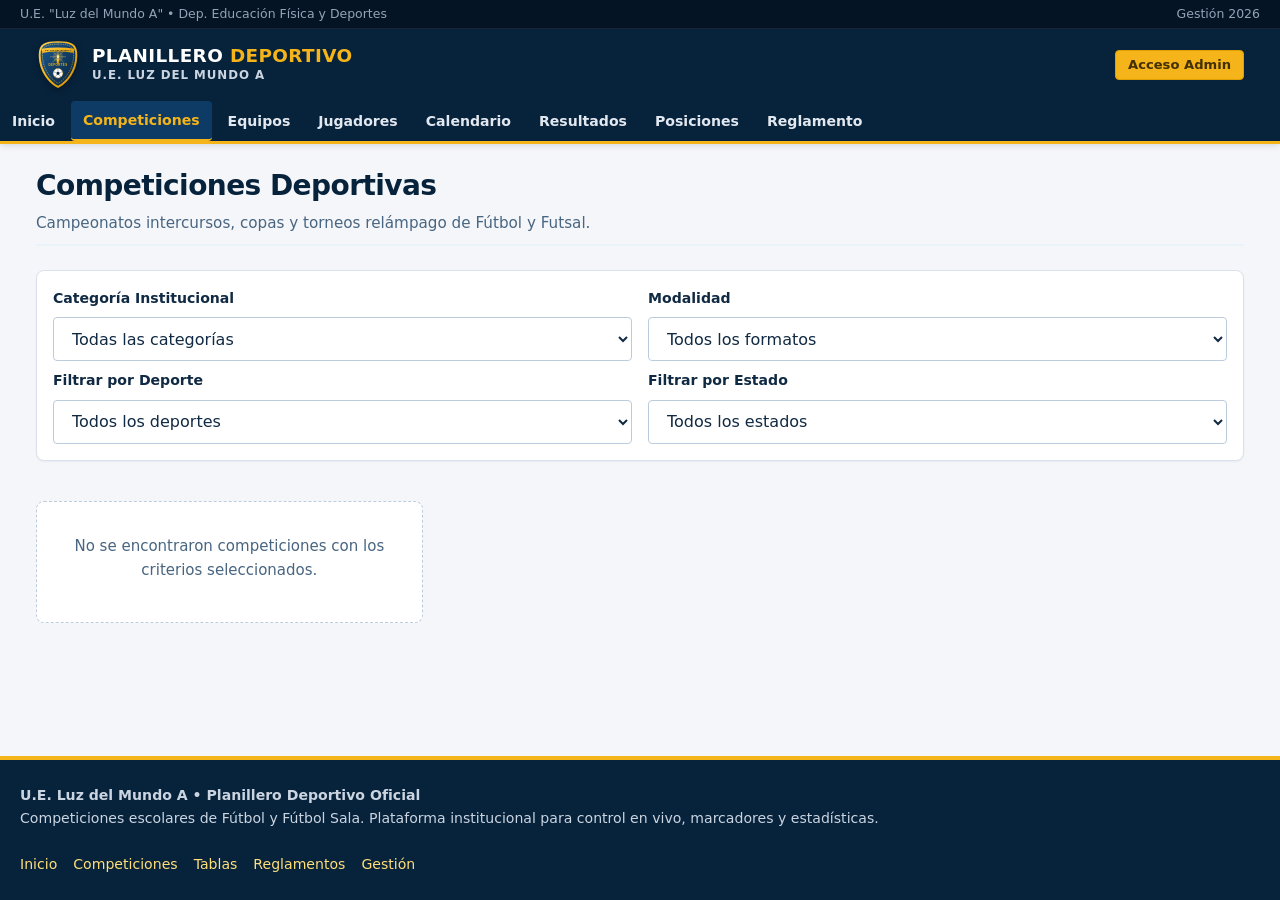
<file: competiciones.html>
<!doctype html>
<html lang="es">
  <head>
    <meta charset="UTF-8" />
    <meta name="viewport" content="width=device-width, initial-scale=1.0" />
    <title>Competiciones Deportivas | U.E. Luz del Mundo A</title>
    <meta name="description" content="Listado oficial de torneos, campeonatos de fútbol campo y fútbol sala de la U.E. Luz del Mundo A." />

    <!-- Estilos Modulares -->
    <link rel="stylesheet" href="css/principal.css" />
    <link rel="stylesheet" href="css/encabezado.css" />
    <link rel="stylesheet" href="css/formularios.css" />
    <link rel="stylesheet" href="css/tablas.css" />
    <link rel="stylesheet" href="css/competiciones.css" />
    <link rel="stylesheet" href="css/responsive.css" />
  </head>
  <body>
    <header class="encabezado-institucional"></header>

    <main class="contenedor-principal">
      <div class="seccion-encabezado">
        <div class="seccion-titulos">
          <h1>Competiciones Deportivas</h1>
          <p class="subtitulo-seccion">Campeonatos intercursos, copas y torneos relámpago de Fútbol y Futsal.</p>
        </div>
        <div data-requiere-admin style="display: none;">
          <button type="button" class="boton boton-primario boton-md" id="btn-nueva-competicion">
            Nueva Competición
          </button>
        </div>
      </div>

      <!-- Filtros -->
      <section class="tarjeta" style="margin-bottom: var(--espacio-lg); padding: var(--espacio-md);">
        <div class="fila-formulario" style="margin-bottom: 8px;">
          <div class="campo-formulario" style="margin-bottom: 0;">
            <label class="etiqueta-formulario" for="filtro-categoria">Categoría Institucional</label>
            <select id="filtro-categoria" class="select-formulario">
              <option value="">Todas las categorías</option>
              <optgroup label="Secundaria">
                <option value="1ro a 3ro de Secundaria">1ro a 3ro de Secundaria</option>
                <option value="4to a 6to de Secundaria">4to a 6to de Secundaria</option>
              </optgroup>
              <optgroup label="Primaria">
                <option value="1ro a 3ro de Primaria">1ro a 3ro de Primaria</option>
                <option value="4to a 6to de Primaria">4to a 6to de Primaria</option>
              </optgroup>
            </select>
          </div>
          <div class="campo-formulario" style="margin-bottom: 0;">
            <label class="etiqueta-formulario" for="filtro-formato">Modalidad</label>
            <select id="filtro-formato" class="select-formulario">
              <option value="">Todos los formatos</option>
              <option value="torneo_eliminatorio">Relámpago (Eliminatoria directa)</option>
              <option value="liga">Liga (Todos contra todos)</option>
            </select>
          </div>
        </div>
        <div class="fila-formulario" style="margin-bottom: 0;">
          <div class="campo-formulario" style="margin-bottom: 0;">
            <label class="etiqueta-formulario" for="filtro-deporte">Filtrar por Deporte</label>
            <select id="filtro-deporte" class="select-formulario">
              <option value="">Todos los deportes</option>
              <option value="futbol">Fútbol</option>
              <option value="futsal">Fútbol Sala</option>
            </select>
          </div>
          <div class="campo-formulario" style="margin-bottom: 0;">
            <label class="etiqueta-formulario" for="filtro-estado">Filtrar por Estado</label>
            <select id="filtro-estado" class="select-formulario">
              <option value="">Todos los estados</option>
              <option value="en_curso">En curso</option>
              <option value="programada">Programada</option>
              <option value="finalizada">Finalizada</option>
            </select>
          </div>
        </div>
      </section>

      <!-- Lista de Competiciones -->
      <div id="contenedor-competiciones" class="cuadricula-competiciones">
        <div class="estado-carga">
          <div class="spinner"></div>
          <p>Cargando competiciones...</p>
        </div>
      </div>

      <!-- Modal Crear / Editar Competición (Solo Admin) -->
      <div id="modal-competicion" class="modal-fondo" style="display: none;">
        <div class="modal-dialogo">
          <div class="modal-encabezado">
            <h3 id="modal-competicion-titulo">Registrar Competición</h3>
            <button type="button" class="modal-cerrar" id="btn-cerrar-modal-comp">×</button>
          </div>
          <form id="form-competicion">
            <input type="hidden" id="comp-id" />
            <div class="modal-cuerpo">
              <div class="campo-formulario">
                <label class="etiqueta-formulario" for="comp-nombre">Nombre Oficial del Torneo</label>
                <input type="text" id="comp-nombre" class="input-formulario" placeholder="Ej. Torneo Intercursos de Fútbol 2026" required />
              </div>

              <div class="fila-formulario">
                <div class="campo-formulario">
                  <label class="etiqueta-formulario" for="comp-deporte">Disciplina</label>
                  <select id="comp-deporte" class="select-formulario" required>
                    <option value="futbol">Fútbol</option>
                    <option value="futsal">Fútbol Sala</option>
                  </select>
                </div>
                <div class="campo-formulario">
                  <label class="etiqueta-formulario" for="comp-tipo">Formato de Competición</label>
                  <select id="comp-tipo" class="select-formulario" required>
                    <option value="liga">Liga (Todos contra todos)</option>
                    <option value="torneo_eliminatorio">Torneo Eliminatorio Relámpago</option>
                  </select>
                </div>
              </div>

              <div class="fila-formulario">
                <div class="campo-formulario">
                  <label class="etiqueta-formulario" for="comp-fecha-inicio">Fecha de Inicio</label>
                  <input type="date" id="comp-fecha-inicio" class="input-formulario" required />
                </div>
                <div class="campo-formulario">
                  <label class="etiqueta-formulario" for="comp-fecha-fin">Fecha de Finalización</label>
                  <input type="date" id="comp-fecha-fin" class="input-formulario" />
                </div>
              </div>

              <div class="fila-formulario">
                <div class="campo-formulario">
                  <label class="etiqueta-formulario" for="comp-estado">Estado</label>
                  <select id="comp-estado" class="select-formulario" required>
                    <option value="programada">Programada</option>
                    <option value="en_curso" selected>En curso</option>
                    <option value="finalizada">Finalizada</option>
                  </select>
                </div>
                <div class="campo-formulario">
                  <label class="etiqueta-formulario" for="comp-reglamento">Reglamento Aplicable</label>
                  <select id="comp-reglamento" class="select-formulario" required>
                    <!-- Dinámico -->
                  </select>
                </div>
              </div>

              <div class="campo-formulario">
                <label class="etiqueta-formulario" for="comp-descripcion">Descripción Institucional</label>
                <textarea id="comp-descripcion" class="textarea-formulario" rows="3" placeholder="Detalles de la copa, categorías participantes, etc."></textarea>
              </div>
            </div>
            <div class="modal-pie">
              <button type="button" class="boton boton-contorno boton-md" id="btn-cancelar-comp">Cancelar</button>
              <button type="submit" class="boton boton-primario boton-md" id="btn-guardar-comp">Guardar Competición</button>
            </div>
          </form>
        </div>
      </div>
    </main>

    <footer class="pie-institucional"></footer>

    <!-- Scripts de Módulos ES -->
    <script type="module" src="js/navegacion.js"></script>
    <script type="module">
      import { obtenerCompeticiones, guardarCompeticion, eliminarCompeticion, obtenerEquiposDeCompeticion } from './js/competiciones.js';
      import { obtenerReglamentos } from './js/reglamentos.js';
      import { esAdministrador } from './js/permisos.js';
      import { mostrarNotificacion, mostrarConfirmacion, abrirModal, cerrarModal } from './js/interfaz.js';
      import { formatearFecha, sanitizarHTML } from './js/utilidades.js';

      let listaCompeticiones = [];
      let reglamentosDisponibles = [];

      async function cargarDatos() {
        reglamentosDisponibles = await obtenerReglamentos();
        const selectReg = document.getElementById('comp-reglamento');
        selectReg.innerHTML = reglamentosDisponibles.map(r => `
          <option value="${r.id}">${sanitizarHTML(r.nombre)} (${sanitizarHTML(r.deporte.toUpperCase())})</option>
        `).join('');

        aplicarFiltros();
      }

      async function aplicarFiltros() {
        const deporte = document.getElementById('filtro-deporte').value;
        const estado = document.getElementById('filtro-estado').value;
        const formato = document.getElementById('filtro-formato')?.value || '';
        const categoria = document.getElementById('filtro-categoria')?.value || '';
        const contenedor = document.getElementById('contenedor-competiciones');

        contenedor.innerHTML = '<div class="estado-carga"><div class="spinner"></div><p>Filtrando competiciones...</p></div>';

        let competicionesCargadas = await obtenerCompeticiones({ deporte, estado });

        // Filtrado por formato
        if (formato) {
          competicionesCargadas = competicionesCargadas.filter(c => c.tipo_competicion === formato);
        }

        // Filtrado por categoría institucional
        if (categoria) {
          competicionesCargadas = competicionesCargadas.filter(c => {
            const txt = (c.nombre + ' ' + (c.descripcion || '') + ' ' + (c.categoria || '')).toLowerCase();
            return txt.includes(categoria.toLowerCase());
          });
        }

        listaCompeticiones = competicionesCargadas;

        if (!listaCompeticiones.length) {
          contenedor.innerHTML = '<div class="estado-vacio"><p>No se encontraron competiciones con los criterios seleccionados.</p></div>';
          return;
        }

        const esAdmin = esAdministrador();

        // Renderizar tarjetas
        const fragmentos = await Promise.all(listaCompeticiones.map(async (c) => {
          const equipos = await obtenerEquiposDeCompeticion(c.id);
          const reg = reglamentosDisponibles.find(r => r.id === c.reglamento_id);
          const esRelampago = c.tipo_competicion === 'torneo_eliminatorio';

          // Detectar categoría institucional
          let categoriaDetectada = c.categoria || '';
          if (!categoriaDetectada) {
            if (c.nombre.includes('1ro a 3ro de Secundaria')) categoriaDetectada = '1ro a 3ro de Secundaria';
            else if (c.nombre.includes('4to a 6to de Secundaria')) categoriaDetectada = '4to a 6to de Secundaria';
            else if (c.nombre.includes('1ro a 3ro de Primaria')) categoriaDetectada = '1ro a 3ro de Primaria';
            else if (c.nombre.includes('4to a 6to de Primaria')) categoriaDetectada = '4to a 6to de Primaria';
            else if (c.nombre.includes('Secundaria')) categoriaDetectada = 'Nivel Secundaria';
            else if (c.nombre.includes('Primaria')) categoriaDetectada = 'Nivel Primaria';
          }

          return `
            <article class="tarjeta tarjeta-competicion">
              <div class="tarjeta-competicion-encabezado">
                <div style="display: flex; gap: 6px; flex-wrap: wrap;">
                  <span class="insignia insignia-deporte ${c.deporte}">
                    ${c.deporte === 'futbol' ? 'Fútbol' : 'Fútbol Sala'}
                  </span>
                  ${categoriaDetectada ? `<span class="insignia" style="background-color: var(--amarillo-principal); color: var(--amarillo-texto); font-weight: 700;">${sanitizarHTML(categoriaDetectada)}</span>` : ''}
                </div>
                <span class="insignia insignia-${c.estado}">
                  ${c.estado.replace('_', ' ').toUpperCase()}
                </span>
              </div>
              <h3 class="tarjeta-competicion-titulo">${sanitizarHTML(c.nombre)}</h3>
              <p style="font-size: 0.86rem; color: var(--texto-secundario); margin-bottom: 10px;">
                ${sanitizarHTML(c.descripcion || 'Sin descripción.')}
              </p>

              ${esRelampago ? `
                <div style="background-color: #fef2f2; border-left: 3px solid #ef4444; padding: 6px 10px; border-radius: 4px; font-size: 0.78rem; color: #991b1b; margin-bottom: 12px; line-height: 1.35;">
                  <strong>⚡ Modalidad Relámpago:</strong> Eliminatoria directa (el perdedor queda fuera, no se computan puntos en tabla).
                </div>
              ` : ''}
              
              <div class="tarjeta-competicion-meta">
                <div class="meta-item">
                  <span class="meta-etiqueta">Formato</span>
                  <span class="meta-valor">${esRelampago ? '⚡ Eliminatoria Relámpago' : 'Liga (Puntos)'}</span>
                </div>
                <div class="meta-item">
                  <span class="meta-etiqueta">Equipos</span>
                  <span class="meta-valor">${equipos.length} inscritos</span>
                </div>
                <div class="meta-item">
                  <span class="meta-etiqueta">Período</span>
                  <span class="meta-valor">${formatearFecha(c.fecha_inicio)}</span>
                </div>
                <div class="meta-item">
                  <span class="meta-etiqueta">Reglamento</span>
                  <span class="meta-valor">${sanitizarHTML(reg?.nombre || 'Estándar')}</span>
                </div>
              </div>

              <div class="tarjeta-competicion-acciones">
                <a href="/posiciones.html?competicion_id=${c.id}" class="boton boton-primario boton-sm">${esRelampago ? 'Ver Cuadro / Llaves' : 'Posiciones'}</a>
                <a href="/calendario.html?competicion_id=${c.id}" class="boton boton-secundario boton-sm">Fixture</a>
                ${esAdmin ? `
                  <button type="button" class="boton boton-contorno boton-sm btn-editar-comp" data-id="${c.id}">Editar</button>
                  <button type="button" class="boton boton-peligro boton-sm btn-eliminar-comp" data-id="${c.id}" data-nombre="${sanitizarHTML(c.nombre)}">Eliminar</button>
                ` : ''}
              </div>
            </article>
          `;
        }));

        contenedor.innerHTML = fragmentos.join('');

        // Listeners administrativos
        if (esAdmin) {
          document.querySelectorAll('.btn-editar-comp').forEach(btn => {
            btn.addEventListener('click', () => abrirEditarCompeticion(btn.dataset.id));
          });
          document.querySelectorAll('.btn-eliminar-comp').forEach(btn => {
            btn.addEventListener('click', () => confirmarEliminarCompeticion(btn.dataset.id, btn.dataset.nombre));
          });
        }
      }

      function abrirNuevaCompeticion() {
        document.getElementById('form-competicion').reset();
        document.getElementById('comp-id').value = '';
        document.getElementById('modal-competicion-titulo').textContent = 'Registrar Nueva Competición';
        abrirModal('modal-competicion');
      }

      function abrirEditarCompeticion(id) {
        const c = listaCompeticiones.find(item => item.id === id);
        if (!c) return;
        document.getElementById('comp-id').value = c.id;
        document.getElementById('comp-nombre').value = c.nombre;
        document.getElementById('comp-deporte').value = c.deporte;
        document.getElementById('comp-tipo').value = c.tipo_competicion;
        document.getElementById('comp-fecha-inicio').value = c.fecha_inicio || '';
        document.getElementById('comp-fecha-fin').value = c.fecha_finalizacion || '';
        document.getElementById('comp-estado').value = c.estado;
        document.getElementById('comp-reglamento').value = c.reglamento_id || '';
        document.getElementById('comp-descripcion').value = c.descripcion || '';
        document.getElementById('modal-competicion-titulo').textContent = 'Editar Competición';
        abrirModal('modal-competicion');
      }

      function confirmarEliminarCompeticion(id, nombre) {
        mostrarConfirmacion({
          titulo: 'Eliminar Competición',
          mensaje: `¿Está seguro de que desea eliminar la competición "${nombre}"? Esta acción solo es posible si no tiene partidos registrados.`,
          esPeligroso: true,
          textoConfirmar: 'Eliminar Competición',
          alConfirmar: async () => {
            try {
              await eliminarCompeticion(id);
              mostrarNotificacion('Competición eliminada con éxito.', 'exito');
              aplicarFiltros();
            } catch (err) {
              mostrarNotificacion(err.message || 'Error al eliminar competición.', 'error');
            }
          }
        });
      }

      // Event Listeners
      document.getElementById('filtro-deporte').addEventListener('change', aplicarFiltros);
      document.getElementById('filtro-estado').addEventListener('change', aplicarFiltros);
      document.getElementById('filtro-formato')?.addEventListener('change', aplicarFiltros);
      document.getElementById('filtro-categoria')?.addEventListener('change', aplicarFiltros);

      const btnNuevo = document.getElementById('btn-nueva-competicion');
      if (btnNuevo) btnNuevo.addEventListener('click', abrirNuevaCompeticion);

      document.getElementById('btn-cerrar-modal-comp').addEventListener('click', () => cerrarModal('modal-competicion'));
      document.getElementById('btn-cancelar-comp').addEventListener('click', () => cerrarModal('modal-competicion'));

      document.getElementById('form-competicion').addEventListener('submit', async (e) => {
        e.preventDefault();
        const id = document.getElementById('comp-id').value;
        const datos = {
          nombre: document.getElementById('comp-nombre').value.trim(),
          deporte: document.getElementById('comp-deporte').value,
          tipo_competicion: document.getElementById('comp-tipo').value,
          fecha_inicio: document.getElementById('comp-fecha-inicio').value,
          fecha_finalizacion: document.getElementById('comp-fecha-fin').value || null,
          estado: document.getElementById('comp-estado').value,
          reglamento_id: document.getElementById('comp-reglamento').value,
          descripcion: document.getElementById('comp-descripcion').value.trim()
        };
        if (id) datos.id = id;

        try {
          await guardarCompeticion(datos);
          cerrarModal('modal-competicion');
          mostrarNotificacion(id ? 'Competición actualizada.' : 'Competición registrada con éxito.', 'exito');
          aplicarFiltros();
        } catch (err) {
          mostrarNotificacion(err.message || 'Error al guardar la competición.', 'error');
        }
      });

      document.addEventListener('DOMContentLoaded', cargarDatos);
    </script>
  </body>
</html>
</file>
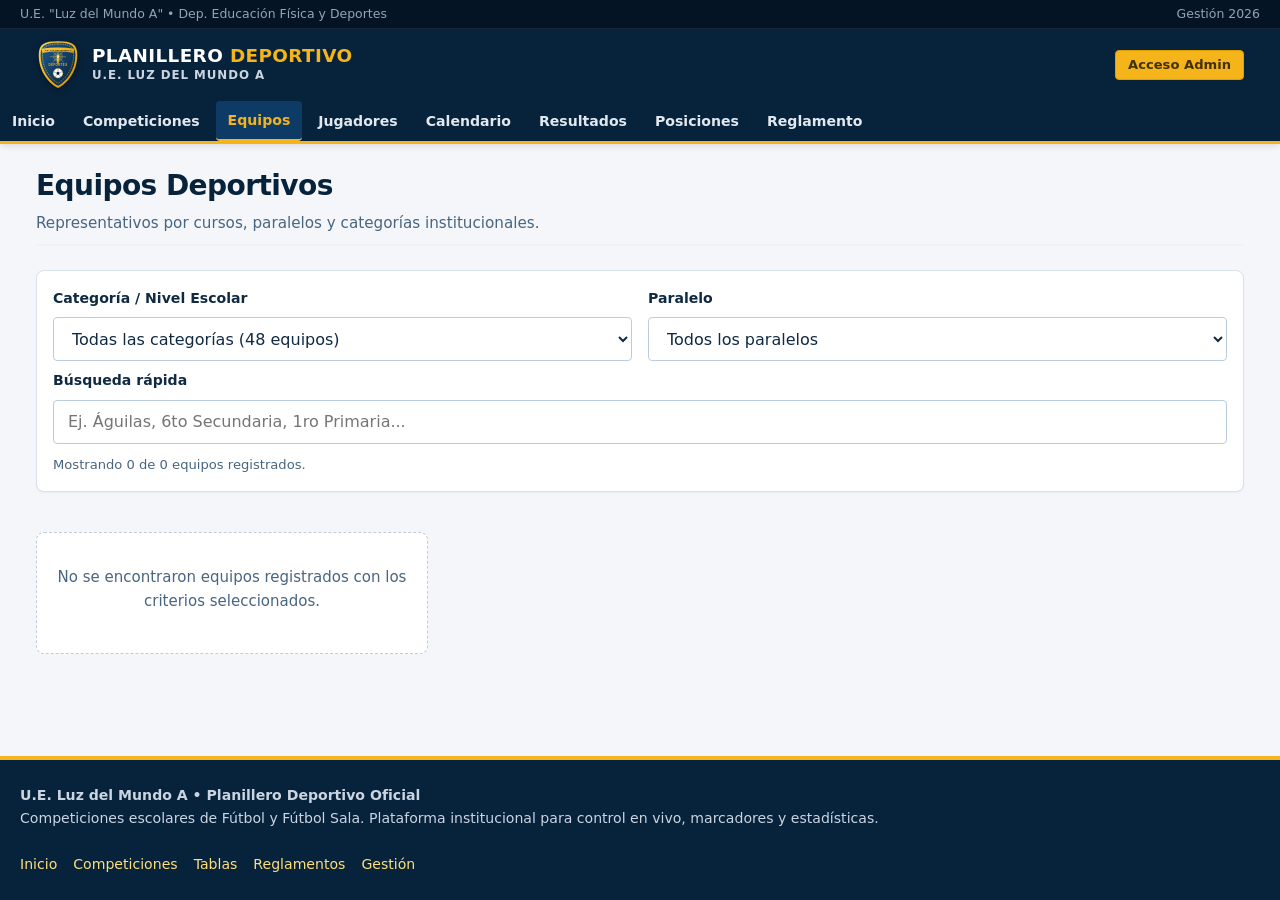
<file: equipos.html>
<!doctype html>
<html lang="es">
  <head>
    <meta charset="UTF-8" />
    <meta name="viewport" content="width=device-width, initial-scale=1.0" />
    <title>Equipos Deportivos | U.E. Luz del Mundo A</title>
    <meta name="description" content="Listado de equipos y representativos de cursos de la U.E. Luz del Mundo A para fútbol y futsal." />

    <!-- Estilos Modulares -->
    <link rel="stylesheet" href="css/principal.css" />
    <link rel="stylesheet" href="css/encabezado.css" />
    <link rel="stylesheet" href="css/formularios.css" />
    <link rel="stylesheet" href="css/tablas.css" />
    <link rel="stylesheet" href="css/responsive.css" />
  </head>
  <body>
    <header class="encabezado-institucional"></header>

    <main class="contenedor-principal">
      <div class="seccion-encabezado">
        <div class="seccion-titulos">
          <h1>Equipos Deportivos</h1>
          <p class="subtitulo-seccion">Representativos por cursos, paralelos y categorías institucionales.</p>
        </div>
        <div data-requiere-admin style="display: none;">
          <button type="button" class="boton boton-primario boton-md" id="btn-nuevo-equipo">
            Registrar Equipo
          </button>
        </div>
      </div>

      <!-- Filtro y Búsqueda -->
      <section class="tarjeta" style="margin-bottom: var(--espacio-lg); padding: var(--espacio-md);">
        <div class="fila-formulario" style="margin-bottom: 8px;">
          <div class="campo-formulario" style="margin-bottom: 0;">
            <label class="etiqueta-formulario" for="filtro-categoria">Categoría / Nivel Escolar</label>
            <select id="filtro-categoria" class="select-formulario">
              <option value="">Todas las categorías (48 equipos)</option>
              <optgroup label="Primaria">
                <option value="primaria_1_3">1ro a 3ro de Primaria (A, B, C, D)</option>
                <option value="primaria_4_6">4to a 6to de Primaria (A, B, C, D)</option>
                <option value="primaria_todas">Todos los cursos de Primaria</option>
              </optgroup>
              <optgroup label="Secundaria">
                <option value="secundaria_1_3">1ro a 3ro de Secundaria (A, B, C, D)</option>
                <option value="secundaria_4_6">4to a 6to de Secundaria (A, B, C, D)</option>
                <option value="secundaria_todas">Todos los cursos de Secundaria</option>
              </optgroup>
            </select>
          </div>
          <div class="campo-formulario" style="margin-bottom: 0;">
            <label class="etiqueta-formulario" for="filtro-paralelo">Paralelo</label>
            <select id="filtro-paralelo" class="select-formulario">
              <option value="">Todos los paralelos</option>
              <option value="A">Paralelo A</option>
              <option value="B">Paralelo B</option>
              <option value="C">Paralelo C</option>
              <option value="D">Paralelo D</option>
            </select>
          </div>
        </div>
        <div class="campo-formulario" style="margin-bottom: 0;">
          <label class="etiqueta-formulario" for="buscar-equipo">Búsqueda rápida</label>
          <input type="text" id="buscar-equipo" class="input-formulario" placeholder="Ej. Águilas, 6to Secundaria, 1ro Primaria..." />
        </div>
        <div style="margin-top: 10px; font-size: 0.82rem; color: var(--texto-secundario);" id="contador-equipos">
          Cargando recuento...
        </div>
      </section>

      <!-- Cuadrícula de Equipos -->
      <div id="contenedor-equipos" class="grid-3">
        <div class="estado-carga">
          <div class="spinner"></div>
          <p>Cargando equipos...</p>
        </div>
      </div>

      <!-- Modal Crear / Editar Equipo -->
      <div id="modal-equipo" class="modal-fondo" style="display: none;">
        <div class="modal-dialogo">
          <div class="modal-encabezado">
            <h3 id="modal-equipo-titulo">Registrar Nuevo Equipo</h3>
            <button type="button" class="modal-cerrar" id="btn-cerrar-modal-eq">×</button>
          </div>
          <form id="form-equipo">
            <input type="hidden" id="eq-id" />
            <div class="modal-cuerpo">
              <div class="campo-formulario">
                <label class="etiqueta-formulario" for="eq-nombre">Nombre Personalizado del Equipo</label>
                <input type="text" id="eq-nombre" class="input-formulario" placeholder="Ej. Los Leones" required />
              </div>

              <div class="campo-formulario">
                <label class="etiqueta-formulario" for="eq-curso">Curso o Representación Institucional</label>
                <input type="text" id="eq-curso" class="input-formulario" placeholder="Ej. 6to Secundaria A" required />
                <span class="ayuda-formulario">Debe coincidir con la nómina académica o estamento escolar.</span>
              </div>

              <div class="campo-formulario">
                <label class="etiqueta-formulario" for="eq-activo">Estado Operativo</label>
                <select id="eq-activo" class="select-formulario">
                  <option value="true">Activo</option>
                  <option value="false">Inactivo</option>
                </select>
              </div>
            </div>
            <div class="modal-pie">
              <button type="button" class="boton boton-contorno boton-md" id="btn-cancelar-eq">Cancelar</button>
              <button type="submit" class="boton boton-primario boton-md">Guardar Equipo</button>
            </div>
          </form>
        </div>
      </div>
    </main>

    <footer class="pie-institucional"></footer>

    <!-- Scripts de Módulos ES -->
    <script type="module" src="js/navegacion.js"></script>
    <script type="module">
      import { obtenerEquipos, guardarEquipo, eliminarEquipo } from './js/equipos.js';
      import { obtenerJugadores } from './js/jugadores.js';
      import { esAdministrador } from './js/permisos.js';
      import { mostrarNotificacion, mostrarConfirmacion, abrirModal, cerrarModal } from './js/interfaz.js';
      import { sanitizarHTML } from './js/utilidades.js';

      let todosEquipos = [];

      async function cargarEquipos() {
        todosEquipos = await obtenerEquipos();
        filtrarYRenderizar();
      }

      async function filtrarYRenderizar() {
        const query = document.getElementById('buscar-equipo').value.toLowerCase().trim();
        const cat = document.getElementById('filtro-categoria')?.value || '';
        const par = document.getElementById('filtro-paralelo')?.value || '';
        const contenedor = document.getElementById('contenedor-equipos');
        const contador = document.getElementById('contador-equipos');

        const filtrados = todosEquipos.filter(eq => {
          const curso = eq.curso || '';
          const nombre = eq.nombre_personalizado || '';

          // Filtro por texto
          if (query && !nombre.toLowerCase().includes(query) && !curso.toLowerCase().includes(query)) {
            return false;
          }

          // Filtro por paralelo (termina en A, B, C o D o contiene " A", etc.)
          if (par) {
            const regexPar = new RegExp(`\\b${par}\\b|\\s${par}$`, 'i');
            if (!regexPar.test(curso)) return false;
          }

          // Filtro por categoría institucional
          if (cat === 'primaria_1_3') {
            if (!curso.includes('Primaria')) return false;
            const tiene1a3 = /^(1ro|2do|3ro)\b/i.test(curso);
            if (!tiene1a3) return false;
          } else if (cat === 'primaria_4_6') {
            if (!curso.includes('Primaria')) return false;
            const tiene4a6 = /^(4to|5to|6to)\b/i.test(curso);
            if (!tiene4a6) return false;
          } else if (cat === 'primaria_todas') {
            if (!curso.includes('Primaria')) return false;
          } else if (cat === 'secundaria_1_3') {
            if (!curso.includes('Secundaria')) return false;
            const tiene1a3 = /^(1ro|2do|3ro)\b/i.test(curso);
            if (!tiene1a3) return false;
          } else if (cat === 'secundaria_4_6') {
            if (!curso.includes('Secundaria')) return false;
            const tiene4a6 = /^(4to|5to|6to)\b/i.test(curso);
            if (!tiene4a6) return false;
          } else if (cat === 'secundaria_todas') {
            if (!curso.includes('Secundaria')) return false;
          }

          return true;
        });

        if (contador) {
          contador.textContent = `Mostrando ${filtrados.length} de ${todosEquipos.length} equipos registrados.`;
        }

        if (!filtrados.length) {
          contenedor.innerHTML = '<div class="estado-vacio"><p>No se encontraron equipos registrados con los criterios seleccionados.</p></div>';
          return;
        }

        const esAdmin = esAdministrador();

        // Obtener cantidad de jugadores por equipo
        const tarjetas = await Promise.all(filtrados.map(async (eq) => {
          const jugadores = await obtenerJugadores(eq.id);
          const esPrimaria = eq.curso.includes('Primaria');
          const esSecundaria = eq.curso.includes('Secundaria');
          const esGrupo1a3 = /^(1ro|2do|3ro)\b/i.test(eq.curso);
          const etiquetaGrupo = esGrupo1a3 ? '1ro - 3ro' : '4to - 6to';

          return `
            <div class="tarjeta" style="display: flex; flex-direction: column; justify-content: space-between;">
              <div>
                <div style="display: flex; align-items: center; gap: 14px; margin-bottom: 14px;">
                  <img src="${eq.escudo_url || 'assets/escudo-luz-del-mundo.svg'}" alt="Escudo" style="width: 52px; height: 52px; object-fit: contain;" />
                  <div>
                    <h3 style="font-size: 1.1rem; color: var(--azul-oscuro); margin-bottom: 2px;">${sanitizarHTML(eq.nombre_personalizado)}</h3>
                    <div style="display: flex; gap: 4px; flex-wrap: wrap; margin-top: 4px;">
                      <span class="insignia insignia-institucional">${sanitizarHTML(eq.curso)}</span>
                      <span class="insignia" style="background-color: var(--azul-superficie); color: var(--azul-principal); font-size: 0.72rem;">${etiquetaGrupo}</span>
                    </div>
                  </div>
                </div>
                <div style="font-size: 0.84rem; color: var(--texto-secundario); margin-bottom: 14px;">
                  <p style="margin: 0;">Plantilla: <strong>${jugadores.length} jugadores inscritos</strong></p>
                  <p style="margin: 4px 0 0;">Estado: <strong>${eq.activo ? 'Habilitado' : 'Inactivo'}</strong></p>
                </div>
              </div>
              <div style="display: flex; gap: 8px; flex-wrap: wrap; border-top: 1px solid var(--borde-suave); padding-top: 12px;">
                <a href="/jugadores.html?equipo_id=${eq.id}" class="boton boton-contorno boton-sm">Ver Plantilla</a>
                ${esAdmin ? `
                  <button type="button" class="boton boton-secundario boton-sm btn-editar-eq" data-id="${eq.id}">Editar</button>
                  <button type="button" class="boton boton-peligro boton-sm btn-eliminar-eq" data-id="${eq.id}" data-nombre="${sanitizarHTML(eq.nombre_personalizado)}">Eliminar</button>
                ` : ''}
              </div>
            </div>
          `;
        }));

        contenedor.innerHTML = tarjetas.join('');

        if (esAdmin) {
          document.querySelectorAll('.btn-editar-eq').forEach(btn => {
            btn.addEventListener('click', () => abrirEditarEquipo(btn.dataset.id));
          });
          document.querySelectorAll('.btn-eliminar-eq').forEach(btn => {
            btn.addEventListener('click', () => confirmarEliminarEquipo(btn.dataset.id, btn.dataset.nombre));
          });
        }
      }

      function abrirNuevoEquipo() {
        document.getElementById('form-equipo').reset();
        document.getElementById('eq-id').value = '';
        document.getElementById('modal-equipo-titulo').textContent = 'Registrar Nuevo Equipo';
        abrirModal('modal-equipo');
      }

      function abrirEditarEquipo(id) {
        const eq = todosEquipos.find(item => item.id === id);
        if (!eq) return;
        document.getElementById('eq-id').value = eq.id;
        document.getElementById('eq-nombre').value = eq.nombre_personalizado;
        document.getElementById('eq-curso').value = eq.curso;
        document.getElementById('eq-activo').value = String(eq.activo);
        document.getElementById('modal-equipo-titulo').textContent = 'Editar Equipo';
        abrirModal('modal-equipo');
      }

      function confirmarEliminarEquipo(id, nombre) {
        mostrarConfirmacion({
          titulo: 'Eliminar Equipo',
          mensaje: `¿Está seguro de que desea eliminar al equipo "${nombre}"? Solo podrá eliminarse si no posee partidos registrados ni jugadores inscritos.`,
          esPeligroso: true,
          textoConfirmar: 'Eliminar Equipo',
          alConfirmar: async () => {
            try {
              await eliminarEquipo(id);
              mostrarNotificacion('Equipo eliminado correctamente.', 'exito');
              cargarEquipos();
            } catch (err) {
              mostrarNotificacion(err.message || 'Error al eliminar el equipo.', 'error');
            }
          }
        });
      }

      document.getElementById('buscar-equipo').addEventListener('input', filtrarYRenderizar);
      document.getElementById('filtro-categoria')?.addEventListener('change', filtrarYRenderizar);
      document.getElementById('filtro-paralelo')?.addEventListener('change', filtrarYRenderizar);

      const btnNuevo = document.getElementById('btn-nuevo-equipo');
      if (btnNuevo) btnNuevo.addEventListener('click', abrirNuevoEquipo);

      document.getElementById('btn-cerrar-modal-eq').addEventListener('click', () => cerrarModal('modal-equipo'));
      document.getElementById('btn-cancelar-eq').addEventListener('click', () => cerrarModal('modal-equipo'));

      document.getElementById('form-equipo').addEventListener('submit', async (e) => {
        e.preventDefault();
        const id = document.getElementById('eq-id').value;
        const datos = {
          nombre_personalizado: document.getElementById('eq-nombre').value.trim(),
          curso: document.getElementById('eq-curso').value.trim(),
          activo: document.getElementById('eq-activo').value === 'true'
        };
        if (id) datos.id = id;

        try {
          await guardarEquipo(datos);
          cerrarModal('modal-equipo');
          mostrarNotificacion(id ? 'Equipo actualizado.' : 'Equipo registrado con éxito.', 'exito');
          cargarEquipos();
        } catch (err) {
          mostrarNotificacion(err.message || 'Error al guardar el equipo.', 'error');
        }
      });

      document.addEventListener('DOMContentLoaded', cargarEquipos);
    </script>
  </body>
</html>
</file>
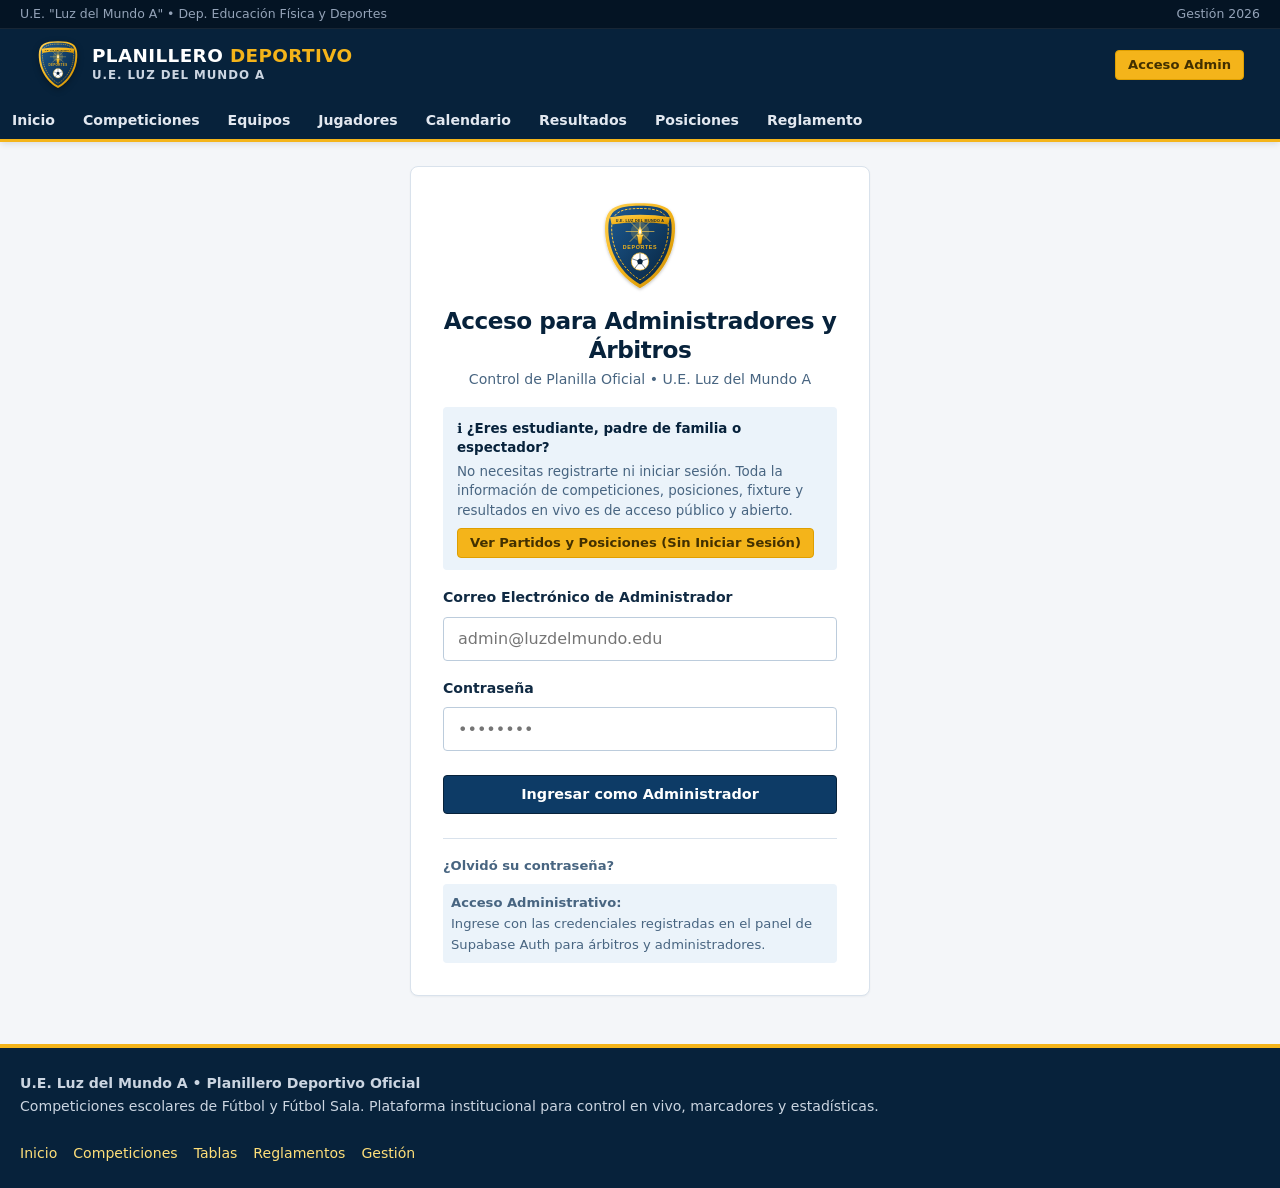
<file: inicio-sesion.html>
<!doctype html>
<html lang="es">
  <head>
    <meta charset="UTF-8" />
    <meta name="viewport" content="width=device-width, initial-scale=1.0" />
    <title>Acceso Institucional | U.E. Luz del Mundo A</title>
    <meta name="description" content="Portal de acceso y autenticación para jueces de mesa, árbitros, directores técnicos y comunidad educativa de la U.E. Luz del Mundo A." />

    <!-- Estilos Modulares -->
    <link rel="stylesheet" href="css/principal.css" />
    <link rel="stylesheet" href="css/encabezado.css" />
    <link rel="stylesheet" href="css/formularios.css" />
    <link rel="stylesheet" href="css/responsive.css" />
  </head>
  <body>
    <header class="encabezado-institucional"></header>

    <main class="contenedor-principal" style="display: flex; justify-content: center; align-items: center; min-height: 70vh;">
      <div class="tarjeta" style="max-width: 460px; width: 100%; padding: var(--espacio-xl);">
        <div style="text-align: center; margin-bottom: var(--espacio-md);">
          <img src="assets/escudo-luz-del-mundo.svg" alt="Escudo Institucional" style="width: 80px; height: 95px; margin: 0 auto 12px; display: block;" />
          <h1 style="font-size: 1.45rem; color: var(--azul-oscuro); margin-bottom: 4px;">Acceso para Administradores y Árbitros</h1>
          <p style="font-size: 0.88rem; color: var(--texto-secundario); margin: 0;">
            Control de Planilla Oficial &bull; U.E. Luz del Mundo A
          </p>
        </div>

        <!-- Aviso para Espectadores -->
        <div style="background-color: var(--azul-superficie); border-left: 4px solid var(--azul-institucional); padding: 12px 14px; border-radius: var(--radio-sm); margin-bottom: var(--espacio-md); text-align: left; font-size: 0.84rem; color: var(--azul-oscuro); line-height: 1.45;">
          <strong>ℹ️ ¿Eres estudiante, padre de familia o espectador?</strong>
          <p style="margin: 4px 0 8px 0; color: var(--texto-secundario);">
            No necesitas registrarte ni iniciar sesión. Toda la información de competiciones, posiciones, fixture y resultados en vivo es de acceso público y abierto.
          </p>
          <a href="index.html" class="boton boton-secundario boton-sm" style="display: inline-block;">
            Ver Partidos y Posiciones (Sin Iniciar Sesión)
          </a>
        </div>

        <div id="mensaje-alerta-login" class="alerta-error" style="display: none; margin-bottom: var(--espacio-md);"></div>

        <form id="formulario-login">
          <div class="campo-formulario">
            <label class="etiqueta-formulario" for="correo-login">Correo Electrónico de Administrador</label>
            <input type="email" id="correo-login" class="input-formulario" placeholder="admin@luzdelmundo.edu" required autocomplete="email" />
          </div>

          <div class="campo-formulario">
            <label class="etiqueta-formulario" for="password-login">Contraseña</label>
            <input type="password" id="password-login" class="input-formulario" placeholder="••••••••" required autocomplete="current-password" />
          </div>

          <button type="submit" id="btn-submit-login" class="boton boton-primario boton-bloque boton-md" style="margin-top: 8px;">
            Ingresar como Administrador
          </button>
        </form>

        <div style="margin-top: var(--espacio-lg); padding-top: var(--espacio-md); border-top: 1px solid var(--borde-suave); font-size: 0.82rem; color: var(--texto-secundario);">
          <div style="margin-bottom: 8px;">
            <a href="#" id="btn-olvido-password" style="color: var(--azul-institucional); font-weight: 600;">¿Olvidó su contraseña?</a>
          </div>
          <p style="margin: 0; background: var(--azul-superficie); padding: 8px; border-radius: var(--radio-sm);">
            <strong>Acceso Administrativo:</strong><br />
            Ingrese con las credenciales registradas en el panel de Supabase Auth para árbitros y administradores.
          </p>
        </div>
      </div>
    </main>

    <footer class="pie-institucional"></footer>

    <!-- Scripts de Módulos ES -->
    <script type="module" src="js/navegacion.js"></script>
    <script type="module">
      import { iniciarSesion, solicitarRestablecerContrasena } from './js/autenticacion.js';
      import { mostrarNotificacion } from './js/interfaz.js';

      const form = document.getElementById('formulario-login');
      const alerta = document.getElementById('mensaje-alerta-login');
      const btnSubmit = document.getElementById('btn-submit-login');
      const btnOlvido = document.getElementById('btn-olvido-password');

      const params = new URLSearchParams(window.location.search);
      const urlDestino = params.get('redirigir') || '/administracion.html';

      form.addEventListener('submit', async (e) => {
        e.preventDefault();
        alerta.style.display = 'none';
        btnSubmit.disabled = true;
        btnSubmit.textContent = 'Verificando credenciales...';

        const correo = document.getElementById('correo-login').value;
        const password = document.getElementById('password-login').value;

        try {
          const res = await iniciarSesion(correo, password);
          if (res.error) {
            alerta.textContent = res.error.message || 'Credenciales incorrectas.';
            alerta.style.display = 'block';
            btnSubmit.disabled = false;
            btnSubmit.textContent = 'Ingresar al Sistema';
          } else {
            mostrarNotificacion('Inicio de sesión exitoso. Redirigiendo...', 'exito');
            setTimeout(() => {
              window.location.href = urlDestino;
            }, 500);
          }
        } catch (err) {
          alerta.textContent = err.message || 'Error durante la autenticación.';
          alerta.style.display = 'block';
          btnSubmit.disabled = false;
          btnSubmit.textContent = 'Ingresar al Sistema';
        }
      });

      btnOlvido.addEventListener('click', async (e) => {
        e.preventDefault();
        const correo = prompt('Ingrese su correo electrónico institucional para restablecer la contraseña:');
        if (correo) {
          await solicitarRestablecerContrasena(correo);
          mostrarNotificacion('Se han enviado las instrucciones de restablecimiento a su correo institucional.', 'info');
        }
      });
    </script>
  </body>
</html>
</file>
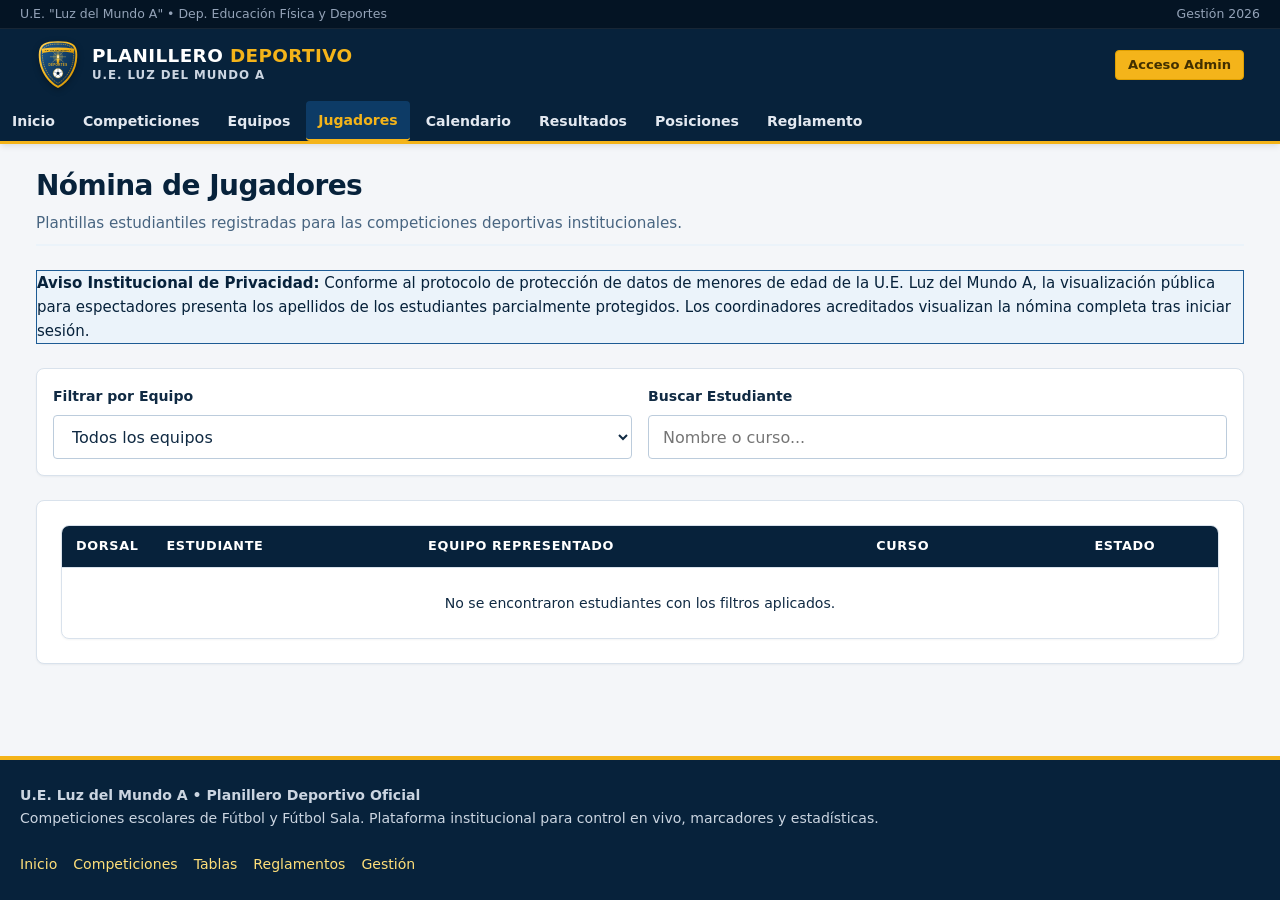
<file: jugadores.html>
<!doctype html>
<html lang="es">
  <head>
    <meta charset="UTF-8" />
    <meta name="viewport" content="width=device-width, initial-scale=1.0" />
    <title>Nómina de Jugadores | U.E. Luz del Mundo A</title>
    <meta name="description" content="Plantillas deportivas oficiales y nómina de estudiantes participantes en los torneos de la U.E. Luz del Mundo A." />

    <!-- Estilos Modulares -->
    <link rel="stylesheet" href="css/principal.css" />
    <link rel="stylesheet" href="css/encabezado.css" />
    <link rel="stylesheet" href="css/formularios.css" />
    <link rel="stylesheet" href="css/tablas.css" />
    <link rel="stylesheet" href="css/responsive.css" />
  </head>
  <body>
    <header class="encabezado-institucional"></header>

    <main class="contenedor-principal">
      <div class="seccion-encabezado">
        <div class="seccion-titulos">
          <h1>Nómina de Jugadores</h1>
          <p class="subtitulo-seccion">Plantillas estudiantiles registradas para las competiciones deportivas institucionales.</p>
        </div>
        <div data-requiere-admin style="display: none;">
          <button type="button" class="boton boton-primario boton-md" id="btn-nuevo-jugador">
            Inscribir Jugador
          </button>
        </div>
      </div>

      <!-- Aviso de Privacidad Estudiantil -->
      <div class="alerta-info" style="margin-bottom: var(--espacio-lg);">
        <strong>Aviso Institucional de Privacidad:</strong> Conforme al protocolo de protección de datos de menores de edad de la U.E. Luz del Mundo A, la visualización pública para espectadores presenta los apellidos de los estudiantes parcialmente protegidos. Los coordinadores acreditados visualizan la nómina completa tras iniciar sesión.
      </div>

      <!-- Filtros -->
      <section class="tarjeta" style="margin-bottom: var(--espacio-lg); padding: var(--espacio-md);">
        <div class="fila-formulario" style="margin-bottom: 0;">
          <div class="campo-formulario" style="margin-bottom: 0;">
            <label class="etiqueta-formulario" for="filtro-equipo">Filtrar por Equipo</label>
            <select id="filtro-equipo" class="select-formulario">
              <option value="">Todos los equipos</option>
            </select>
          </div>
          <div class="campo-formulario" style="margin-bottom: 0;">
            <label class="etiqueta-formulario" for="buscar-jugador">Buscar Estudiante</label>
            <input type="text" id="buscar-jugador" class="input-formulario" placeholder="Nombre o curso..." />
          </div>
        </div>
      </section>

      <!-- Tabla de Jugadores -->
      <section class="tarjeta">
        <div class="contenedor-tabla" style="margin-bottom: 0;">
          <table class="tabla-deportiva">
            <thead>
              <tr>
                <th class="col-centro" style="width: 70px;">Dorsal</th>
                <th>Estudiante</th>
                <th>Equipo Representado</th>
                <th>Curso</th>
                <th class="col-centro">Estado</th>
                <th class="col-centro th-admin" data-requiere-admin style="display: none; width: 140px;">Acciones</th>
              </tr>
            </thead>
            <tbody id="tabla-jugadores-cuerpo">
              <tr>
                <td colspan="6" class="texto-centro" style="padding: 24px;">Cargando nómina de jugadores...</td>
              </tr>
            </tbody>
          </table>
        </div>
      </section>

      <!-- Modal Inscribir / Editar Jugador -->
      <div id="modal-jugador" class="modal-fondo" style="display: none;">
        <div class="modal-dialogo">
          <div class="modal-encabezado">
            <h3 id="modal-jugador-titulo">Inscribir Jugador</h3>
            <button type="button" class="modal-cerrar" id="btn-cerrar-modal-jug">×</button>
          </div>
          <form id="form-jugador">
            <input type="hidden" id="jug-id" />
            <div class="modal-cuerpo">
              <div class="campo-formulario">
                <label class="etiqueta-formulario" for="jug-equipo">Equipo de Destino</label>
                <select id="jug-equipo" class="select-formulario" required>
                  <!-- Dinámico -->
                </select>
              </div>

              <div class="fila-formulario">
                <div class="campo-formulario">
                  <label class="etiqueta-formulario" for="jug-nombre">Nombres</label>
                  <input type="text" id="jug-nombre" class="input-formulario" placeholder="Ej. Mateo" required />
                </div>
                <div class="campo-formulario">
                  <label class="etiqueta-formulario" for="jug-apellido">Apellidos</label>
                  <input type="text" id="jug-apellido" class="input-formulario" placeholder="Ej. Fernández" required />
                </div>
              </div>

              <div class="fila-formulario">
                <div class="campo-formulario">
                  <label class="etiqueta-formulario" for="jug-curso">Curso del Estudiante</label>
                  <input type="text" id="jug-curso" class="input-formulario" placeholder="Ej. 6to Secundaria A" required />
                </div>
                <div class="campo-formulario">
                  <label class="etiqueta-formulario" for="jug-dorsal">Número de Camiseta (Dorsal)</label>
                  <input type="number" id="jug-dorsal" class="input-formulario" min="1" max="99" placeholder="10" required />
                </div>
              </div>
            </div>
            <div class="modal-pie">
              <button type="button" class="boton boton-contorno boton-md" id="btn-cancelar-jug">Cancelar</button>
              <button type="submit" class="boton boton-primario boton-md">Guardar Estudiante</button>
            </div>
          </form>
        </div>
      </div>
    </main>

    <footer class="pie-institucional"></footer>

    <!-- Scripts de Módulos ES -->
    <script type="module" src="js/navegacion.js"></script>
    <script type="module">
      import { obtenerJugadores, guardarJugador, eliminarJugador } from './js/jugadores.js';
      import { obtenerEquipos } from './js/equipos.js';
      import { esAdministrador } from './js/permisos.js';
      import { mostrarNotificacion, mostrarConfirmacion, abrirModal, cerrarModal } from './js/interfaz.js';
      import { sanitizarHTML } from './js/utilidades.js';

      let todosJugadores = [];
      let mapaEquipos = {};

      const params = new URLSearchParams(window.location.search);
      const equipoUrl = params.get('equipo_id');

      async function inicializar() {
        const equipos = await obtenerEquipos();
        const selectFiltro = document.getElementById('filtro-equipo');
        const selectModal = document.getElementById('jug-equipo');

        selectFiltro.innerHTML = '<option value="">Todos los equipos</option>';
        selectModal.innerHTML = '';

        equipos.forEach(eq => {
          mapaEquipos[eq.id] = eq;
          selectFiltro.innerHTML += `<option value="${eq.id}" ${equipoUrl === eq.id ? 'selected' : ''}>${sanitizarHTML(eq.nombre_personalizado)} (${sanitizarHTML(eq.curso)})</option>`;
          selectModal.innerHTML += `<option value="${eq.id}">${sanitizarHTML(eq.nombre_personalizado)} (${sanitizarHTML(eq.curso)})</option>`;
        });

        await cargarJugadores();
      }

      async function cargarJugadores() {
        todosJugadores = await obtenerJugadores();
        filtrarYRenderizar();
      }

      function filtrarYRenderizar() {
        const equipoId = document.getElementById('filtro-equipo').value;
        const busqueda = document.getElementById('buscar-jugador').value.toLowerCase().trim();
        const tbody = document.getElementById('tabla-jugadores-cuerpo');
        const esAdmin = esAdministrador();

        const filtrados = todosJugadores.filter(j => {
          if (equipoId && j.equipo_id !== equipoId) return false;
          const texto = `${j.nombre} ${j.apellido} ${j.curso}`.toLowerCase();
          return texto.includes(busqueda);
        });

        if (!filtrados.length) {
          tbody.innerHTML = `<tr><td colspan="${esAdmin ? 6 : 5}" class="texto-centro" style="padding: 24px;">No se encontraron estudiantes con los filtros aplicados.</td></tr>`;
          return;
        }

        tbody.innerHTML = filtrados.map(j => {
          const eq = mapaEquipos[j.equipo_id];
          return `
            <tr>
              <td class="col-centro"><span class="dorsal-badge">#${j.numero_camiseta}</span></td>
              <td><strong>${sanitizarHTML(j.nombre)} ${sanitizarHTML(j.apellido)}</strong></td>
              <td>${sanitizarHTML(eq ? eq.nombre_personalizado : 'Sin equipo')}</td>
              <td>${sanitizarHTML(j.curso)}</td>
              <td class="col-centro"><span class="insignia insignia-programado">Habilitado</span></td>
              ${esAdmin ? `
                <td class="col-centro">
                  <div style="display: flex; gap: 4px; justify-content: center;">
                    <button type="button" class="boton boton-contorno boton-sm btn-editar-jug" data-id="${j.id}">Editar</button>
                    <button type="button" class="boton boton-peligro boton-sm btn-eliminar-jug" data-id="${j.id}" data-nombre="${sanitizarHTML(j.nombre)}">Baja</button>
                  </div>
                </td>
              ` : ''}
            </tr>
          `;
        }).join('');

        if (esAdmin) {
          document.querySelectorAll('.btn-editar-jug').forEach(btn => {
            btn.addEventListener('click', () => abrirEditarJugador(btn.dataset.id));
          });
          document.querySelectorAll('.btn-eliminar-jug').forEach(btn => {
            btn.addEventListener('click', () => confirmarEliminarJugador(btn.dataset.id, btn.dataset.nombre));
          });
        }
      }

      function abrirNuevoJugador() {
        document.getElementById('form-jugador').reset();
        document.getElementById('jug-id').value = '';
        const eqFiltro = document.getElementById('filtro-equipo').value;
        if (eqFiltro) document.getElementById('jug-equipo').value = eqFiltro;
        document.getElementById('modal-jugador-titulo').textContent = 'Inscribir Nuevo Estudiante';
        abrirModal('modal-jugador');
      }

      function abrirEditarJugador(id) {
        const j = todosJugadores.find(item => item.id === id);
        if (!j) return;
        document.getElementById('jug-id').value = j.id;
        document.getElementById('jug-equipo').value = j.equipo_id;
        document.getElementById('jug-nombre').value = j.nombre;
        document.getElementById('jug-apellido').value = j.apellido;
        document.getElementById('jug-curso').value = j.curso;
        document.getElementById('jug-dorsal').value = j.numero_camiseta;
        document.getElementById('modal-jugador-titulo').textContent = 'Editar Datos de Estudiante';
        abrirModal('modal-jugador');
      }

      function confirmarEliminarJugador(id, nombre) {
        mostrarConfirmacion({
          titulo: 'Dar de Baja a Estudiante',
          mensaje: `¿Está seguro de que desea eliminar la ficha deportiva del estudiante "${nombre}"?`,
          esPeligroso: true,
          textoConfirmar: 'Eliminar Ficha',
          alConfirmar: async () => {
            try {
              await eliminarJugador(id);
              mostrarNotificacion('Ficha de estudiante eliminada.', 'exito');
              cargarJugadores();
            } catch (err) {
              mostrarNotificacion(err.message || 'Error al eliminar jugador.', 'error');
            }
          }
        });
      }

      document.getElementById('filtro-equipo').addEventListener('change', filtrarYRenderizar);
      document.getElementById('buscar-jugador').addEventListener('input', filtrarYRenderizar);

      const btnNuevo = document.getElementById('btn-nuevo-jugador');
      if (btnNuevo) btnNuevo.addEventListener('click', abrirNuevoJugador);

      document.getElementById('btn-cerrar-modal-jug').addEventListener('click', () => cerrarModal('modal-jugador'));
      document.getElementById('btn-cancelar-jug').addEventListener('click', () => cerrarModal('modal-jugador'));

      document.getElementById('form-jugador').addEventListener('submit', async (e) => {
        e.preventDefault();
        const id = document.getElementById('jug-id').value;
        const datos = {
          equipo_id: document.getElementById('jug-equipo').value,
          nombre: document.getElementById('jug-nombre').value.trim(),
          apellido: document.getElementById('jug-apellido').value.trim(),
          curso: document.getElementById('jug-curso').value.trim(),
          numero_camiseta: parseInt(document.getElementById('jug-dorsal').value, 10)
        };
        if (id) datos.id = id;

        try {
          await guardarJugador(datos);
          cerrarModal('modal-jugador');
          mostrarNotificacion(id ? 'Datos actualizados.' : 'Estudiante inscrito con éxito.', 'exito');
          cargarJugadores();
        } catch (err) {
          mostrarNotificacion(err.message || 'Error al guardar estudiante.', 'error');
        }
      });

      document.addEventListener('DOMContentLoaded', inicializar);
    </script>
  </body>
</html>
</file>
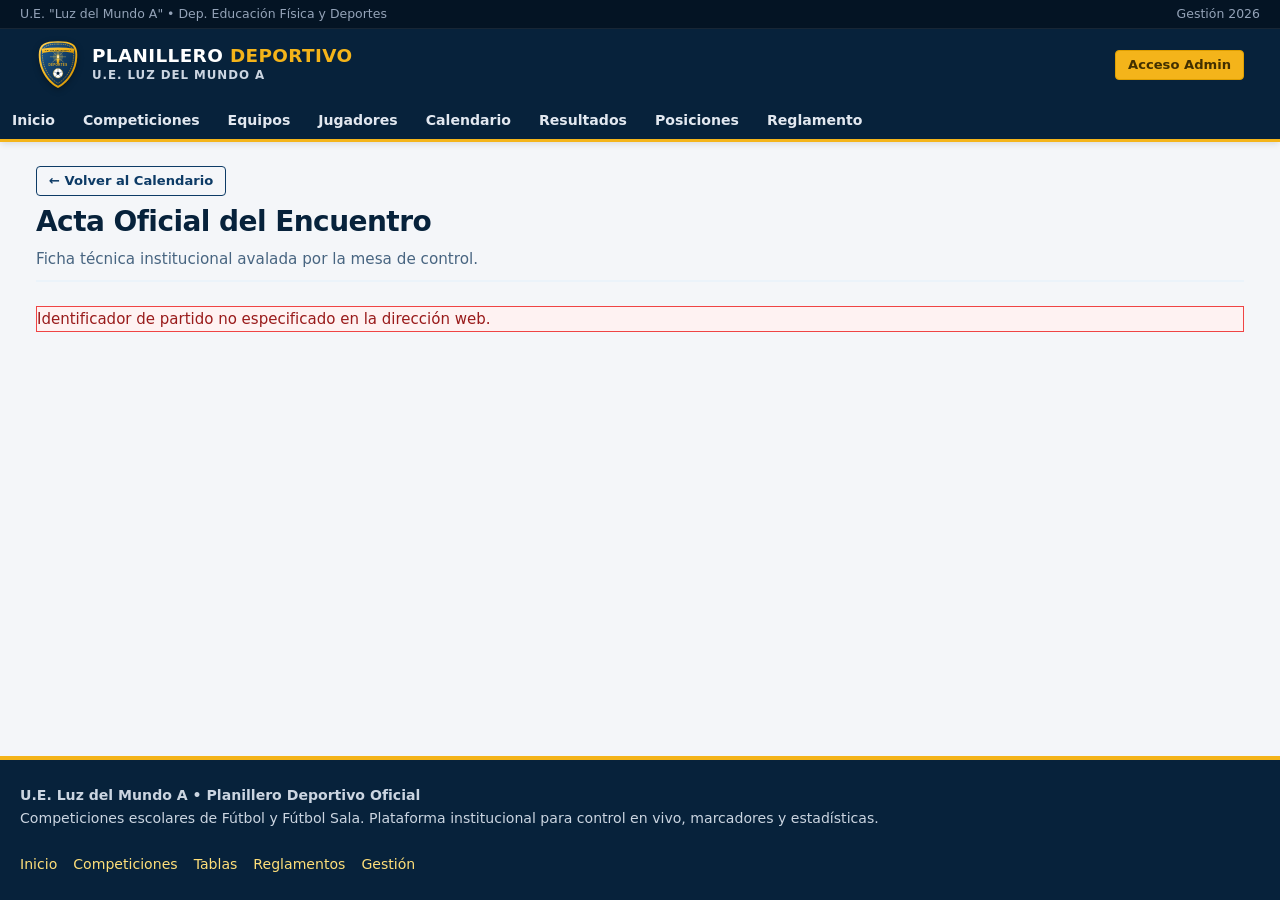
<file: partido.html>
<!doctype html>
<html lang="es">
  <head>
    <meta charset="UTF-8" />
    <meta name="viewport" content="width=device-width, initial-scale=1.0" />
    <title>Acta Oficial del Encuentro | U.E. Luz del Mundo A</title>
    <meta name="description" content="Ficha técnica detallada, acta arbitral y cronología de eventos del partido deportivo." />

    <!-- Estilos Modulares -->
    <link rel="stylesheet" href="css/principal.css" />
    <link rel="stylesheet" href="css/encabezado.css" />
    <link rel="stylesheet" href="css/formularios.css" />
    <link rel="stylesheet" href="css/tablas.css" />
    <link rel="stylesheet" href="css/partidos.css" />
    <link rel="stylesheet" href="css/planilla.css" />
    <link rel="stylesheet" href="css/responsive.css" />
  </head>
  <body>
    <header class="encabezado-institucional"></header>

    <main class="contenedor-principal">
      <div class="seccion-encabezado">
        <div class="seccion-titulos">
          <a href="/calendario.html" class="boton boton-contorno boton-sm" style="margin-bottom: 8px; display: inline-flex;">&larr; Volver al Calendario</a>
          <h1 id="titulo-acta">Acta Oficial del Encuentro</h1>
          <p id="subtitulo-acta" class="subtitulo-seccion">Ficha técnica institucional avalada por la mesa de control.</p>
        </div>
        <div id="accion-admin-planilla" data-requiere-admin style="display: none;">
          <!-- Dinámico -->
        </div>
      </div>

      <div id="contenedor-ficha-partido">
        <div class="estado-carga">
          <div class="spinner"></div>
          <p>Cargando datos del partido...</p>
        </div>
      </div>
    </main>

    <footer class="pie-institucional"></footer>

    <!-- Scripts de Módulos ES -->
    <script type="module" src="js/navegacion.js"></script>
    <script type="module">
      import { obtenerPartidoPorId } from './js/partidos.js';
      import { obtenerCompeticionPorId } from './js/competiciones.js';
      import { obtenerEquipoPorId } from './js/equipos.js';
      import { obtenerJugadores } from './js/jugadores.js';
      import { obtenerEventosPartido } from './js/eventos-partido.js';
      import { esAdministrador } from './js/permisos.js';
      import { formatearFechaHora, obtenerTextoEstado, obtenerClaseEstado, obtenerNombreEvento, sanitizarHTML } from './js/utilidades.js';

      const params = new URLSearchParams(window.location.search);
      const partidoId = params.get('id');

      async function cargarFicha() {
        const contenedor = document.getElementById('contenedor-ficha-partido');
        if (!partidoId) {
          contenedor.innerHTML = '<div class="alerta-error">Identificador de partido no especificado en la dirección web.</div>';
          return;
        }

        const partido = await obtenerPartidoPorId(partidoId);
        if (!partido) {
          contenedor.innerHTML = '<div class="alerta-error">El partido solicitado no existe o ha sido retirado del sistema.</div>';
          return;
        }

        const [competicion, local, visitante, eventos, jugadoresLocal, jugadoresVisitante] = await Promise.all([
          obtenerCompeticionPorId(partido.competicion_id),
          obtenerEquipoPorId(partido.equipo_local_id),
          obtenerEquipoPorId(partido.equipo_visitante_id),
          obtenerEventosPartido(partido.id),
          obtenerJugadores(partido.equipo_local_id),
          obtenerJugadores(partido.equipo_visitante_id)
        ]);

        const mapaJugadores = {};
        [...jugadoresLocal, ...jugadoresVisitante].forEach(j => { mapaJugadores[j.id] = j; });

        // Botón admin para planilla
        if (esAdministrador()) {
          const areaAdmin = document.getElementById('accion-admin-planilla');
          areaAdmin.innerHTML = `
            <a href="/planilla.html?partido_id=${partido.id}" class="boton boton-secundario boton-md">
              Abrir Planilla de Control en Vivo
            </a>
          `;
          areaAdmin.style.display = 'block';
        }

        const enVivo = partido.estado === 'en_juego';

        contenedor.innerHTML = `
          <!-- Marcador Principal -->
          <div class="tarjeta tarjeta-destacada" style="margin-bottom: var(--espacio-lg);">
            <div style="display: flex; justify-content: space-between; align-items: center; margin-bottom: var(--espacio-md); flex-wrap: wrap; gap: 8px;">
              <span class="insignia insignia-institucional">${sanitizarHTML(competicion?.nombre || 'Competición')} &bull; ${sanitizarHTML(partido.jornada)}</span>
              <span class="insignia ${obtenerClaseEstado(partido.estado)}">${obtenerTextoEstado(partido.estado)}</span>
            </div>

            <div class="partido-enfrentamiento" style="padding: var(--espacio-md) 0;">
              <div class="equipo-bloque local">
                <div class="equipo-info-partido">
                  <h2 style="margin: 0; font-size: 1.4rem; color: var(--azul-oscuro);">${sanitizarHTML(local?.nombre_personalizado || 'Local')}</h2>
                  <span class="equipo-curso-partido">${sanitizarHTML(local?.curso || '')}</span>
                </div>
                <img src="${local?.escudo_url || 'assets/escudo-luz-del-mundo.svg'}" alt="" class="equipo-escudo-partido" style="width: 70px; height: 70px;" />
              </div>

              <div class="marcador-central-bloque">
                <div class="marcador-numerico" style="font-size: 3rem;">
                  <span class="marcador-cifra">${partido.goles_local}</span>
                  <span class="marcador-separador">:</span>
                  <span class="marcador-cifra">${partido.goles_visitante}</span>
                </div>
                ${(partido.penales_local > 0 || partido.penales_visitante > 0) ? `
                  <div style="font-size: 0.9rem; color: var(--amarillo-oscuro); font-weight: bold; margin-top: 4px;">
                    Penales: ${partido.penales_local} - ${partido.penales_visitante}
                  </div>
                ` : ''}
                ${enVivo ? `
                  <div class="partido-tiempo-reloj" style="margin-top: 6px;">
                    Período ${partido.periodo_actual} &bull; Minuto ${partido.minuto_actual}'
                  </div>
                ` : ''}
              </div>

              <div class="equipo-bloque visitante">
                <img src="${visitante?.escudo_url || 'assets/escudo-luz-del-mundo.svg'}" alt="" class="equipo-escudo-partido" style="width: 70px; height: 70px;" />
                <div class="equipo-info-partido">
                  <h2 style="margin: 0; font-size: 1.4rem; color: var(--azul-oscuro);">${sanitizarHTML(visitante?.nombre_personalizado || 'Visitante')}</h2>
                  <span class="equipo-curso-partido">${sanitizarHTML(visitante?.curso || '')}</span>
                </div>
              </div>
            </div>

            <!-- Metadatos del Encuentro -->
            <div style="border-top: 1px solid var(--borde-suave); padding-top: var(--espacio-md); margin-top: var(--espacio-md); display: grid; grid-template-columns: repeat(auto-fit, minmax(200px, 1fr)); gap: 12px; font-size: 0.88rem;">
              <div><strong>Disciplina:</strong> ${sanitizarHTML(partido.deporte.toUpperCase())}</div>
              <div><strong>Fecha y Hora:</strong> ${formatearFechaHora(partido.fecha_hora)}</div>
              <div><strong>Instalación:</strong> ${sanitizarHTML(partido.cancha)}</div>
              <div><strong>Observaciones:</strong> ${sanitizarHTML(partido.observaciones || 'Sin incidencias especiales')}</div>
            </div>
          </div>

          <div class="grid-2" style="margin-bottom: var(--espacio-xl);">
            <!-- Cronología de Eventos -->
            <section class="tarjeta">
              <h3 style="margin-bottom: var(--espacio-md); border-bottom: 2px solid var(--azul-superficie); padding-bottom: 8px;">
                Cronología y Sucesos del Partido
              </h3>

              <div class="linea-tiempo">
                ${!eventos.length ? '<p class="texto-centro" style="padding: 20px; color: var(--texto-secundario);">No hay incidencias registradas en el acta.</p>' : ''}
                ${eventos.map(ev => {
                  const jug = mapaJugadores[ev.jugador_id];
                  const esLocal = ev.equipo_id === partido.equipo_local_id;
                  const nombreJugador = jug ? `${jug.nombre} ${jug.apellido}` : 'Jugador';
                  const dorsalJugador = jug ? `#${jug.numero_camiseta}` : '';
                  const revertido = ev.revertido;

                  return `
                    <div class="item-linea-tiempo ${revertido ? 'revertido' : ''}">
                      <div class="marcador-tiempo">P${ev.periodo} &bull; ${ev.minuto}'</div>
                      <div class="contenido-linea-tiempo">
                        <span class="tipo-evento-insignia ${ev.tipo_evento}">
                          ${obtenerNombreEvento(ev.tipo_evento)}
                        </span>
                        <div style="margin: 4px 0;">
                          <strong>${sanitizarHTML(nombreJugador)}</strong> 
                          <span style="font-size: 0.8rem; color: var(--texto-secundario);">${dorsalJugador}</span>
                          <span style="font-size: 0.78rem; color: var(--azul-institucional); margin-left: 6px;">
                            (${esLocal ? sanitizarHTML(local?.nombre_personalizado) : sanitizarHTML(visitante?.nombre_personalizado)})
                          </span>
                        </div>
                        ${ev.detalle ? `<p style="font-size: 0.82rem; color: var(--texto-secundario); margin: 0;">${sanitizarHTML(ev.detalle)}</p>` : ''}
                        ${revertido ? '<span style="color: var(--rojo-alerta); font-size: 0.75rem; font-weight: bold;">(Acción Anulada / Revertida)</span>' : ''}
                      </div>
                    </div>
                  `;
                }).join('')}
              </div>
            </section>

            <!-- Plantillas de Ambos Equipos -->
            <section class="tarjeta">
              <h3 style="margin-bottom: var(--espacio-md); border-bottom: 2px solid var(--azul-superficie); padding-bottom: 8px;">
                Plantillas Habilitadas para el Encuentro
              </h3>

              <div style="margin-bottom: var(--espacio-md);">
                <h4 style="color: var(--azul-oscuro); margin-bottom: 6px;">${sanitizarHTML(local?.nombre_personalizado)} (${sanitizarHTML(local?.curso)})</h4>
                <div class="contenedor-tabla" style="margin-bottom: 14px;">
                  <table class="tabla-deportiva tabla-compacta">
                    <thead>
                      <tr>
                        <th style="width: 50px;" class="col-centro">Dorsal</th>
                        <th>Estudiante</th>
                        <th class="col-centro">Curso</th>
                      </tr>
                    </thead>
                    <tbody>
                      ${!jugadoresLocal.length ? '<tr><td colspan="3" class="texto-centro">Sin jugadores asignados</td></tr>' : ''}
                      ${jugadoresLocal.map(j => `
                        <tr>
                          <td class="col-centro"><span class="dorsal-badge">#${j.numero_camiseta}</span></td>
                          <td>${sanitizarHTML(j.nombre)} ${sanitizarHTML(j.apellido)}</td>
                          <td class="col-centro">${sanitizarHTML(j.curso)}</td>
                        </tr>
                      `).join('')}
                    </tbody>
                  </table>
                </div>
              </div>

              <div>
                <h4 style="color: var(--azul-oscuro); margin-bottom: 6px;">${sanitizarHTML(visitante?.nombre_personalizado)} (${sanitizarHTML(visitante?.curso)})</h4>
                <div class="contenedor-tabla" style="margin-bottom: 0;">
                  <table class="tabla-deportiva tabla-compacta">
                    <thead>
                      <tr>
                        <th style="width: 50px;" class="col-centro">Dorsal</th>
                        <th>Estudiante</th>
                        <th class="col-centro">Curso</th>
                      </tr>
                    </thead>
                    <tbody>
                      ${!jugadoresVisitante.length ? '<tr><td colspan="3" class="texto-centro">Sin jugadores asignados</td></tr>' : ''}
                      ${jugadoresVisitante.map(j => `
                        <tr>
                          <td class="col-centro"><span class="dorsal-badge">#${j.numero_camiseta}</span></td>
                          <td>${sanitizarHTML(j.nombre)} ${sanitizarHTML(j.apellido)}</td>
                          <td class="col-centro">${sanitizarHTML(j.curso)}</td>
                        </tr>
                      `).join('')}
                    </tbody>
                  </table>
                </div>
              </div>
            </section>
          </div>
        `;
      }

      document.addEventListener('DOMContentLoaded', cargarFicha);
    </script>
  </body>
</html>
</file>
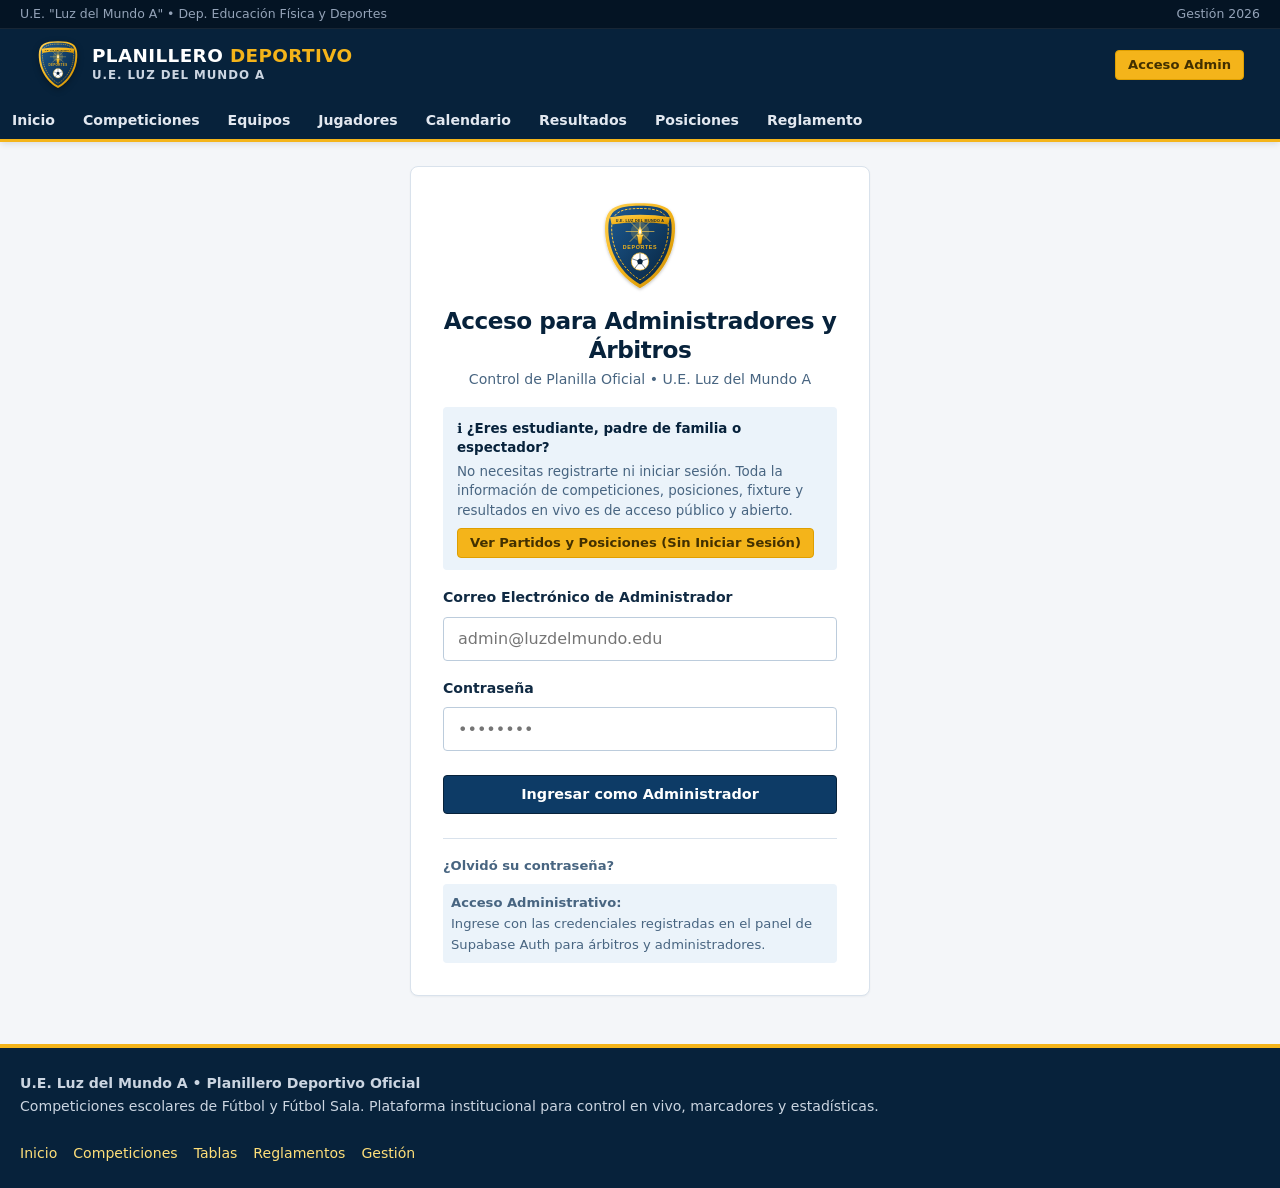
<file: perfil.html>
<!doctype html>
<html lang="es">
  <head>
    <meta charset="UTF-8" />
    <meta name="viewport" content="width=device-width, initial-scale=1.0" />
    <title>Perfil Institucional | U.E. Luz del Mundo A</title>
    <meta name="description" content="Gestión del perfil del usuario, rol institucional y opciones de cuenta en el Planillero Deportivo." />

    <!-- Estilos Modulares -->
    <link rel="stylesheet" href="css/principal.css" />
    <link rel="stylesheet" href="css/encabezado.css" />
    <link rel="stylesheet" href="css/formularios.css" />
    <link rel="stylesheet" href="css/responsive.css" />
  </head>
  <body>
    <header class="encabezado-institucional"></header>

    <main class="contenedor-principal" style="max-width: 720px;">
      <div class="seccion-encabezado">
        <div class="seccion-titulos">
          <h1>Perfil de Usuario</h1>
          <p class="subtitulo-seccion">Información institucional de la cuenta activa en la plataforma.</p>
        </div>
      </div>

      <section class="tarjeta" style="margin-bottom: var(--espacio-lg);">
        <div style="display: flex; align-items: center; gap: 16px; margin-bottom: var(--espacio-md); border-bottom: 2px solid var(--azul-superficie); padding-bottom: 16px;">
          <div style="width: 64px; height: 64px; border-radius: 50%; background: var(--azul-institucional); color: var(--blanco-puro); display: flex; align-items: center; justify-content: center; font-size: 1.6rem; font-weight: bold;" id="avatar-inicial">
            U
          </div>
          <div>
            <h2 id="perfil-nombre" style="margin: 0; font-size: 1.3rem; color: var(--azul-oscuro);">Cargando...</h2>
            <p id="perfil-correo" style="margin: 2px 0 6px; font-size: 0.88rem; color: var(--texto-secundario);"></p>
            <span id="perfil-rol-badge" class="badge-rol espectador">ESPECTADOR</span>
          </div>
        </div>

        <form id="form-perfil">
          <div class="campo-formulario">
            <label class="etiqueta-formulario" for="input-perfil-nombre">Nombre Completo y Cargo</label>
            <input type="text" id="input-perfil-nombre" class="input-formulario" required />
          </div>

          <div class="campo-formulario">
            <label class="etiqueta-formulario" for="input-perfil-correo">Correo Electrónico (No modificable)</label>
            <input type="email" id="input-perfil-correo" class="input-formulario" readonly style="background: var(--azul-superficie);" />
          </div>

          <div style="display: flex; gap: 10px; margin-top: var(--espacio-md);">
            <button type="submit" class="boton boton-primario boton-md">Actualizar Información</button>
            <button type="button" class="boton boton-peligro boton-md" id="btn-cerrar-sesion-perfil">Cerrar Sesión</button>
          </div>
        </form>
      </section>

      <!-- Accesos Rápidos según rol -->
      <section class="tarjeta" style="background: var(--azul-superficie);">
        <h3 style="margin-bottom: 8px; font-size: 1.05rem; color: var(--azul-oscuro);">Accesos Rápidos Asignados</h3>
        <p style="font-size: 0.86rem; color: var(--texto-secundario); margin-bottom: 12px;">
          De acuerdo con los privilegios de su cuenta, tiene acceso a las siguientes herramientas:
        </p>
        <div style="display: flex; gap: 8px; flex-wrap: wrap;">
          <a href="/calendario.html" class="boton boton-contorno boton-sm">Consultar Calendario</a>
          <a href="/posiciones.html" class="boton boton-contorno boton-sm">Ver Posiciones</a>
          <a href="/planilla.html" class="boton boton-secundario boton-sm" data-requiere-admin style="display: none;">Planilla de Control</a>
          <a href="/administracion.html" class="boton boton-primario boton-sm" data-requiere-admin style="display: none;">Panel Administrativo</a>
        </div>
      </section>
    </main>

    <footer class="pie-institucional"></footer>

    <!-- Scripts de Módulos ES -->
    <script type="module" src="js/navegacion.js"></script>
    <script type="module">
      import { clienteSupabase } from './js/supabase.js';
      import { cerrarSesion } from './js/autenticacion.js';
      import { esAdministrador } from './js/permisos.js';
      import { mostrarNotificacion } from './js/interfaz.js';

      const usuario = clienteSupabase.auth.obtenerUsuario();

      if (!usuario) {
        window.location.href = '/inicio-sesion.html';
      } else {
        const esAdmin = esAdministrador();
        const nombre = usuario.nombre_completo || usuario.email.split('@')[0];
        const inicial = nombre.charAt(0).toUpperCase();

        document.getElementById('avatar-inicial').textContent = inicial;
        document.getElementById('perfil-nombre').textContent = nombre;
        document.getElementById('perfil-correo').textContent = usuario.email;
        document.getElementById('input-perfil-nombre').value = nombre;
        document.getElementById('input-perfil-correo').value = usuario.email;

        const badge = document.getElementById('perfil-rol-badge');
        badge.className = `badge-rol ${esAdmin ? 'admin' : 'espectador'}`;
        badge.textContent = esAdmin ? 'ADMINISTRADOR' : 'ESPECTADOR';

        document.getElementById('form-perfil').addEventListener('submit', async (e) => {
          e.preventDefault();
          const nuevoNombre = document.getElementById('input-perfil-nombre').value.trim();
          usuario.nombre_completo = nuevoNombre;
          
          const sesion = clienteSupabase.auth.obtenerSesion();
          if (sesion) {
            sesion.user.nombre_completo = nuevoNombre;
            clienteSupabase.auth.guardarSesion(sesion);
          }

          document.getElementById('perfil-nombre').textContent = nuevoNombre;
          mostrarNotificacion('Perfil actualizado correctamente.', 'exito');
        });

        document.getElementById('btn-cerrar-sesion-perfil').addEventListener('click', () => {
          cerrarSesion();
        });
      }
    </script>
  </body>
</html>
</file>
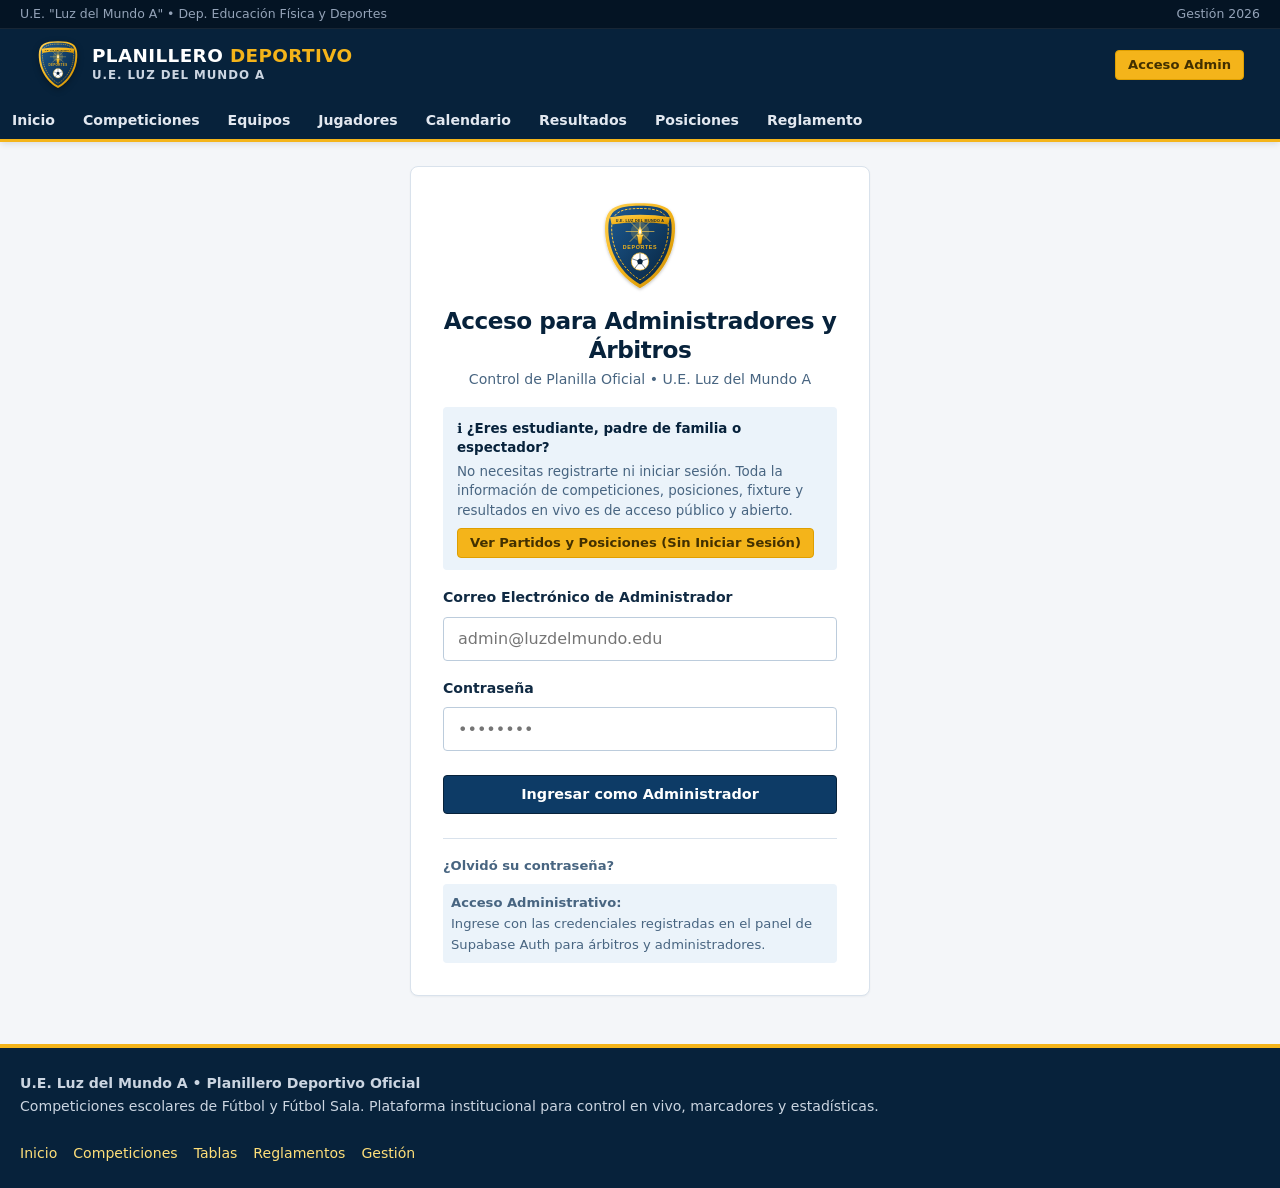
<file: planilla.html>
<!doctype html>
<html lang="es">
  <head>
    <meta charset="UTF-8" />
    <meta name="viewport" content="width=device-width, initial-scale=1.0" />
    <title>Planilla Digital en Vivo | U.E. Luz del Mundo A</title>
    <meta name="description" content="Mesa de control arbitral, cronómetro deportivo, registro de eventos minuto a minuto y actas de partido." />

    <!-- Estilos Modulares -->
    <link rel="stylesheet" href="css/principal.css" />
    <link rel="stylesheet" href="css/encabezado.css" />
    <link rel="stylesheet" href="css/formularios.css" />
    <link rel="stylesheet" href="css/tablas.css" />
    <link rel="stylesheet" href="css/partidos.css" />
    <link rel="stylesheet" href="css/planilla.css" />
    <link rel="stylesheet" href="css/responsive.css" />
  </head>
  <body>
    <header class="encabezado-institucional"></header>

    <main class="contenedor-principal">
      <div class="seccion-encabezado">
        <div class="seccion-titulos">
          <h1>Planilla Digital de Control Arbitral</h1>
          <p class="subtitulo-seccion">Mesa de control para registro de eventos en vivo, cronómetro y acta digital.</p>
        </div>
        <div id="selector-partido-contenedor" style="display: flex; gap: 8px; align-items: center;">
          <label for="select-partido-activo" style="font-size: 0.85rem; font-weight: 600; color: var(--azul-oscuro);">Seleccionar Partido:</label>
          <select id="select-partido-activo" class="select-formulario" style="max-width: 320px;">
            <!-- Dinámico -->
          </select>
        </div>
      </div>

      <div id="contenedor-interfaz-planilla">
        <div class="estado-carga">
          <div class="spinner"></div>
          <p>Inicializando mesa de control...</p>
        </div>
      </div>

      <!-- Modal Registrar Evento Rápido -->
      <div id="modal-evento" class="modal-fondo" style="display: none;">
        <div class="modal-dialogo">
          <div class="modal-encabezado">
            <h3 id="modal-evento-titulo">Registrar Incidencia Deportiva</h3>
            <button type="button" class="modal-cerrar" id="btn-cerrar-modal-ev">×</button>
          </div>
          <form id="form-evento">
            <input type="hidden" id="ev-tipo" />
            <input type="hidden" id="ev-equipo-id" />
            <div class="modal-cuerpo">
              <div class="campo-formulario">
                <label class="etiqueta-formulario" id="label-ev-jugador" for="ev-jugador">Estudiante / Jugador Involucrado</label>
                <select id="ev-jugador" class="select-formulario">
                  <!-- Dinámico según equipo -->
                </select>
              </div>

              <div class="fila-formulario">
                <div class="campo-formulario">
                  <label class="etiqueta-formulario" for="ev-periodo">Período</label>
                  <input type="number" id="ev-periodo" class="input-formulario" min="1" max="4" value="1" required />
                </div>
                <div class="campo-formulario">
                  <label class="etiqueta-formulario" for="ev-minuto">Minuto</label>
                  <input type="number" id="ev-minuto" class="input-formulario" min="0" max="150" value="0" required />
                </div>
              </div>

              <div class="campo-formulario">
                <label class="etiqueta-formulario" for="ev-detalle">Detalle o Motivo Reglamentario</label>
                <input type="text" id="ev-detalle" class="input-formulario" placeholder="Ej. Jugada colectiva, falta táctica, sustitución..." />
              </div>
            </div>
            <div class="modal-pie">
              <button type="button" class="boton boton-contorno boton-md" id="btn-cancelar-ev">Cancelar</button>
              <button type="submit" class="boton boton-primario boton-md" id="btn-guardar-ev">Registrar en Acta</button>
            </div>
          </form>
        </div>
      </div>
    </main>

    <footer class="pie-institucional"></footer>

    <!-- Scripts de Módulos ES -->
    <script type="module" src="js/navegacion.js"></script>
    <script type="module">
      import { protegerPaginaAdmin } from './js/permisos.js';
      import { obtenerPartidos, obtenerPartidoPorId, cambiarEstadoPartido } from './js/partidos.js';
      import { obtenerEquipoPorId } from './js/equipos.js';
      import { obtenerJugadores } from './js/jugadores.js';
      import { obtenerReglamentoPorId } from './js/reglamentos.js';
      import { obtenerCompeticionPorId } from './js/competiciones.js';
      import { obtenerEventosPartido, registrarEvento, revertirEvento, restaurarEvento, eliminarEvento } from './js/eventos-partido.js';
      import { mostrarNotificacion, mostrarConfirmacion, abrirModal, cerrarModal } from './js/interfaz.js';
      import { formatearTiempoReloj, obtenerTextoEstado, obtenerClaseEstado, obtenerNombreEvento, sanitizarHTML } from './js/utilidades.js';

      // Verificar protección RBAC
      if (!protegerPaginaAdmin()) {
        // Redirección ejecutada en protegerPaginaAdmin()
      }

      let partidoActual = null;
      let competicionActual = null;
      let reglamentoActual = null;
      let equipoLocal = null;
      let equipoVisitante = null;
      let jugadoresLocal = [];
      let jugadoresVisitante = [];
      let eventosActuales = [];

      // Control del cronómetro
      let intervaloCronometro = null;
      let relojSegundos = 0;
      let relojCorriendo = false;

      const params = new URLSearchParams(window.location.search);
      let partidoIdSeleccionado = params.get('partido_id');

      async function inicializarPlanilla() {
        const partidos = await obtenerPartidos();
        const selector = document.getElementById('select-partido-activo');

        if (!partidos.length) {
          document.getElementById('contenedor-interfaz-planilla').innerHTML = `
            <div class="estado-vacio">
              <h3>No hay partidos en el fixture</h3>
              <p>Primero debe programar un partido en el calendario para habilitar la planilla.</p>
              <a href="/calendario.html" class="boton boton-primario boton-md" style="margin-top: 10px;">Ir al Calendario</a>
            </div>
          `;
          return;
        }

        selector.innerHTML = partidos.map(p => `
          <option value="${p.id}" ${p.id === partidoIdSeleccionado ? 'selected' : ''}>
            ${p.deporte.toUpperCase()} &bull; ${p.jornada} &bull; ${p.estado.toUpperCase()}
          </option>
        `).join('');

        if (!partidoIdSeleccionado) {
          // Buscar primero si hay uno 'en_juego' o 'pausado', o tomar el primero
          const enVivo = partidos.find(p => p.estado === 'en_juego' || p.estado === 'pausado');
          partidoIdSeleccionado = enVivo ? enVivo.id : partidos[0].id;
          selector.value = partidoIdSeleccionado;
        }

        selector.addEventListener('change', (e) => {
          partidoIdSeleccionado = e.target.value;
          cargarPartidoActivo(partidoIdSeleccionado);
        });

        await cargarPartidoActivo(partidoIdSeleccionado);
      }

      async function cargarPartidoActivo(id) {
        detenerCronometro();
        partidoActual = await obtenerPartidoPorId(id);
        if (!partidoActual) return;

        competicionActual = await obtenerCompeticionPorId(partidoActual.competicion_id);
        if (competicionActual?.reglamento_id) {
          reglamentoActual = await obtenerReglamentoPorId(competicionActual.reglamento_id);
        }

        equipoLocal = await obtenerEquipoPorId(partidoActual.equipo_local_id);
        equipoVisitante = await obtenerEquipoPorId(partidoActual.equipo_visitante_id);
        jugadoresLocal = await obtenerJugadores(partidoActual.equipo_local_id);
        jugadoresVisitante = await obtenerJugadores(partidoActual.equipo_visitante_id);
        eventosActuales = await obtenerEventosPartido(partidoActual.id);

        relojSegundos = (partidoActual.minuto_actual || 0) * 60;
        relojCorriendo = partidoActual.estado === 'en_juego';

        renderizarInterfazPlanilla();

        if (relojCorriendo) {
          iniciarIntervalo();
        }
      }

      function renderizarInterfazPlanilla() {
        const c = document.getElementById('contenedor-interfaz-planilla');
        const esFutsal = partidoActual.deporte === 'futsal';

        // Calcular faltas acumuladas por equipo en el período actual
        const faltasLocal = eventosActuales.filter(e => 
          e.tipo_evento === 'falta' && 
          e.equipo_id === equipoLocal.id && 
          e.periodo === partidoActual.periodo_actual && 
          !e.revertido
        ).length;

        const faltasVisitante = eventosActuales.filter(e => 
          e.tipo_evento === 'falta' && 
          e.equipo_id === equipoVisitante.id && 
          e.periodo === partidoActual.periodo_actual && 
          !e.revertido
        ).length;

        const maxFaltas = reglamentoActual?.limite_faltas_tiro_libre || 5;

        c.innerHTML = `
          <!-- Cabecera de Marcador y Cronómetro -->
          <div class="tarjeta-marcador-vivo">
            <div class="marcador-deporte-etiqueta">
              <span>${sanitizarHTML(partidoActual.deporte.toUpperCase())} &bull; ${sanitizarHTML(partidoActual.jornada)} &bull; ${sanitizarHTML(partidoActual.cancha)}</span>
              <span class="insignia ${obtenerClaseEstado(partidoActual.estado)}">${obtenerTextoEstado(partidoActual.estado)}</span>
            </div>

            <div class="marcador-vivo-equipos">
              <!-- Equipo Local -->
              <div class="marcador-equipo-lado">
                <img src="${equipoLocal?.escudo_url || 'assets/escudo-luz-del-mundo.svg'}" alt="" class="marcador-escudo-lado" />
                <div class="marcador-nombre-lado">${sanitizarHTML(equipoLocal?.nombre_personalizado || 'Local')}</div>
                <div class="marcador-curso-lado">${sanitizarHTML(equipoLocal?.curso || '')}</div>
                <div class="marcador-goles-lado" id="marcador-goles-local">${partidoActual.goles_local}</div>
                ${esFutsal ? `
                  <div style="margin-top: 8px; font-size: 0.82rem; ${faltasLocal >= maxFaltas ? 'color: var(--rojo-alerta); font-weight: bold;' : ''}">
                    Faltas Período: ${faltasLocal} / ${maxFaltas} ${faltasLocal >= maxFaltas ? '(Tiro de 10m)' : ''}
                  </div>
                ` : ''}
              </div>

              <!-- Centro: Cronómetro y Período -->
              <div class="cronometro-contenedor">
                <div class="periodo-indicador" id="periodo-texto">Período ${partidoActual.periodo_actual}</div>
                <div class="reloj-display" id="reloj-tiempo">${formatearTiempoReloj(Math.floor(relojSegundos / 60), relojSegundos % 60)}</div>
                <div class="cronometro-controles">
                  <button type="button" class="boton-control-reloj btn-play" id="btn-reloj-toggle">
                    ${relojCorriendo ? 'Pausar Reloj' : 'Iniciar Reloj'}
                  </button>
                  <button type="button" class="boton-control-reloj btn-reset" id="btn-reloj-siguiente-periodo">
                    Avanzar Período
                  </button>
                </div>

                <!-- Botones de Estado de Partido -->
                <div style="margin-top: 14px; display: flex; gap: 6px; justify-content: center; flex-wrap: wrap;">
                  ${partidoActual.estado !== 'en_juego' ? `
                    <button type="button" class="boton boton-secundario boton-sm" id="btn-estado-iniciar">Iniciar Encuentro</button>
                  ` : `
                    <button type="button" class="boton boton-contorno boton-sm" id="btn-estado-pausar">Pausar</button>
                  `}
                  <button type="button" class="boton boton-primario boton-sm" id="btn-estado-finalizar">Finalizar Partido</button>
                </div>
              </div>

              <!-- Equipo Visitante -->
              <div class="marcador-equipo-lado">
                <img src="${equipoVisitante?.escudo_url || 'assets/escudo-luz-del-mundo.svg'}" alt="" class="marcador-escudo-lado" />
                <div class="marcador-nombre-lado">${sanitizarHTML(equipoVisitante?.nombre_personalizado || 'Visitante')}</div>
                <div class="marcador-curso-lado">${sanitizarHTML(equipoVisitante?.curso || '')}</div>
                <div class="marcador-goles-lado" id="marcador-goles-visitante">${partidoActual.goles_visitante}</div>
                ${esFutsal ? `
                  <div style="margin-top: 8px; font-size: 0.82rem; ${faltasVisitante >= maxFaltas ? 'color: var(--rojo-alerta); font-weight: bold;' : ''}">
                    Faltas Período: ${faltasVisitante} / ${maxFaltas} ${faltasVisitante >= maxFaltas ? '(Tiro de 10m)' : ''}
                  </div>
                ` : ''}
              </div>
            </div>
          </div>

          <!-- Botoneras de Registro de Eventos -->
          <div class="grid-2" style="margin-bottom: var(--espacio-lg);">
            <!-- Acciones Local -->
            <div class="panel-acciones-equipo">
              <div class="panel-acciones-titulo">Acciones: ${sanitizarHTML(equipoLocal?.nombre_personalizado)}</div>
              <div class="cuadricula-botones-eventos">
                <button type="button" class="boton-evento-rapido btn-gol" data-equipo="${equipoLocal.id}" data-tipo="gol">+ Gol</button>
                <button type="button" class="boton-evento-rapido btn-falta" data-equipo="${equipoLocal.id}" data-tipo="falta">+ Falta</button>
                <button type="button" class="boton-evento-rapido btn-tarjeta-amarilla" data-equipo="${equipoLocal.id}" data-tipo="tarjeta_amarilla">Amarilla</button>
                <button type="button" class="boton-evento-rapido btn-tarjeta-roja" data-equipo="${equipoLocal.id}" data-tipo="tarjeta_roja">Roja</button>
                ${esFutsal ? `
                  <button type="button" class="boton-evento-rapido btn-tarjeta-azul" data-equipo="${equipoLocal.id}" data-tipo="tarjeta_azul">Azul (2 min)</button>
                  <button type="button" class="boton-evento-rapido btn-tiempo-muerto" data-equipo="${equipoLocal.id}" data-tipo="tiempo_muerto">Tiempo Muerto</button>
                ` : ''}
                <button type="button" class="boton-evento-rapido btn-sustitucion" data-equipo="${equipoLocal.id}" data-tipo="sustitucion">Sustitución</button>
                <button type="button" class="boton-evento-rapido btn-penal" data-equipo="${equipoLocal.id}" data-tipo="penal">Penal</button>
              </div>
            </div>

            <!-- Acciones Visitante -->
            <div class="panel-acciones-equipo">
              <div class="panel-acciones-titulo">Acciones: ${sanitizarHTML(equipoVisitante?.nombre_personalizado)}</div>
              <div class="cuadricula-botones-eventos">
                <button type="button" class="boton-evento-rapido btn-gol" data-equipo="${equipoVisitante.id}" data-tipo="gol">+ Gol</button>
                <button type="button" class="boton-evento-rapido btn-falta" data-equipo="${equipoVisitante.id}" data-tipo="falta">+ Falta</button>
                <button type="button" class="boton-evento-rapido btn-tarjeta-amarilla" data-equipo="${equipoVisitante.id}" data-tipo="tarjeta_amarilla">Amarilla</button>
                <button type="button" class="boton-evento-rapido btn-tarjeta-roja" data-equipo="${equipoVisitante.id}" data-tipo="tarjeta_roja">Roja</button>
                ${esFutsal ? `
                  <button type="button" class="boton-evento-rapido btn-tarjeta-azul" data-equipo="${equipoVisitante.id}" data-tipo="tarjeta_azul">Azul (2 min)</button>
                  <button type="button" class="boton-evento-rapido btn-tiempo-muerto" data-equipo="${equipoVisitante.id}" data-tipo="tiempo_muerto">Tiempo Muerto</button>
                ` : ''}
                <button type="button" class="boton-evento-rapido btn-sustitucion" data-equipo="${equipoVisitante.id}" data-tipo="sustitucion">Sustitución</button>
                <button type="button" class="boton-evento-rapido btn-penal" data-equipo="${equipoVisitante.id}" data-tipo="penal">Penal</button>
              </div>
            </div>
          </div>

          <!-- Historial de Eventos del Acta -->
          <div class="panel-eventos-partido">
            <div class="flex-separado" style="margin-bottom: var(--espacio-md);">
              <h3 style="margin: 0; color: var(--azul-oscuro);">Acta Arbitral de Eventos Registrados</h3>
              <span style="font-size: 0.84rem; color: var(--texto-secundario);">${eventosActuales.length} registros en acta</span>
            </div>

            <div class="lista-eventos-acta">
              ${!eventosActuales.length ? '<p class="texto-centro" style="padding: 20px; color: var(--texto-secundario);">No se han registrado incidencias en la planilla aún.</p>' : ''}
              ${eventosActuales.map(ev => {
                const esLocal = ev.equipo_id === equipoLocal.id;
                const plantilla = esLocal ? jugadoresLocal : jugadoresVisitante;
                const jug = plantilla.find(j => j.id === ev.jugador_id);
                const nombreJug = jug ? `${jug.nombre} ${jug.apellido} (#${jug.numero_camiseta})` : 'Jugador no especificado';
                const eqNombre = esLocal ? equipoLocal.nombre_personalizado : equipoVisitante.nombre_personalizado;
                const revertido = ev.revertido;

                return `
                  <div class="fila-evento-acta ${revertido ? 'revertido' : ''}">
                    <div style="font-weight: bold; width: 65px; color: var(--azul-institucional);">
                      P${ev.periodo} &bull; ${ev.minuto}'
                    </div>
                    <div style="flex: 1;">
                      <span class="tipo-evento-insignia ${ev.tipo_evento}">
                        ${obtenerNombreEvento(ev.tipo_evento)}
                      </span>
                      <strong style="margin-left: 6px;">${sanitizarHTML(nombreJug)}</strong>
                      <span style="color: var(--texto-secundario); font-size: 0.82rem;"> &bull; ${sanitizarHTML(eqNombre)}</span>
                      ${ev.detalle ? `<div style="font-size: 0.78rem; color: var(--texto-secundario);">${sanitizarHTML(ev.detalle)}</div>` : ''}
                      ${revertido ? '<span style="color: var(--rojo-alerta); font-size: 0.75rem; font-weight: bold;">(ANULADO EN ACTA)</span>' : ''}
                    </div>
                    <div style="display: flex; gap: 4px;">
                      ${!revertido ? `
                        <button type="button" class="boton boton-contorno boton-sm btn-revertir-ev" data-id="${ev.id}">Anular</button>
                      ` : `
                        <button type="button" class="boton boton-secundario boton-sm btn-restaurar-ev" data-id="${ev.id}">Restaurar</button>
                      `}
                      <button type="button" class="boton boton-peligro boton-sm btn-eliminar-ev" data-id="${ev.id}">Borrar</button>
                    </div>
                  </div>
                `;
              }).join('')}
            </div>
          </div>
        `;

        asignarEventosPlanilla();
      }

      function asignarEventosPlanilla() {
        // Control Cronómetro
        document.getElementById('btn-reloj-toggle').addEventListener('click', toggleCronometro);
        document.getElementById('btn-reloj-siguiente-periodo').addEventListener('click', avanzarPeriodo);

        // Estados
        const btnIniciar = document.getElementById('btn-estado-iniciar');
        if (btnIniciar) btnIniciar.addEventListener('click', () => cambiarEstado('en_juego'));

        const btnPausar = document.getElementById('btn-estado-pausar');
        if (btnPausar) btnPausar.addEventListener('click', () => cambiarEstado('pausado'));

        document.getElementById('btn-estado-finalizar').addEventListener('click', confirmarFinalizar);

        // Botones de Eventos
        document.querySelectorAll('.boton-evento-rapido').forEach(btn => {
          btn.addEventListener('click', () => {
            abrirModalEvento(btn.dataset.equipo, btn.dataset.tipo);
          });
        });

        // Modificar / Revertir Eventos
        document.querySelectorAll('.btn-revertir-ev').forEach(btn => {
          btn.addEventListener('click', async () => {
            await revertirEvento(btn.dataset.id, partidoActual.id);
            mostrarNotificacion('Incidencia anulada en la planilla.', 'aviso');
            await cargarPartidoActivo(partidoActual.id);
          });
        });

        document.querySelectorAll('.btn-restaurar-ev').forEach(btn => {
          btn.addEventListener('click', async () => {
            await restaurarEvento(btn.dataset.id, partidoActual.id);
            mostrarNotificacion('Incidencia reincorporada al acta.', 'exito');
            await cargarPartidoActivo(partidoActual.id);
          });
        });

        document.querySelectorAll('.btn-eliminar-ev').forEach(btn => {
          btn.addEventListener('click', () => {
            mostrarConfirmacion({
              titulo: 'Eliminar Registro de Acta',
              mensaje: '¿Desea suprimir permanentemente este evento de la planilla?',
              esPeligroso: true,
              textoConfirmar: 'Eliminar Registro',
              alConfirmar: async () => {
                await eliminarEvento(btn.dataset.id, partidoActual.id);
                mostrarNotificacion('Evento eliminado.', 'exito');
                await cargarPartidoActivo(partidoActual.id);
              }
            });
          });
        });
      }

      function toggleCronometro() {
        if (relojCorriendo) {
          detenerCronometro();
          cambiarEstadoPartido(partidoActual.id, 'pausado', { minuto_actual: Math.floor(relojSegundos / 60) });
          partidoActual.estado = 'pausado';
        } else {
          iniciarIntervalo();
          cambiarEstadoPartido(partidoActual.id, 'en_juego', { minuto_actual: Math.floor(relojSegundos / 60) });
          partidoActual.estado = 'en_juego';
        }
        relojCorriendo = !relojCorriendo;
        const btn = document.getElementById('btn-reloj-toggle');
        if (btn) btn.textContent = relojCorriendo ? 'Pausar Reloj' : 'Iniciar Reloj';
      }

      function iniciarIntervalo() {
        if (intervaloCronometro) clearInterval(intervaloCronometro);
        intervaloCronometro = setInterval(() => {
          relojSegundos++;
          const display = document.getElementById('reloj-tiempo');
          if (display) {
            display.textContent = formatearTiempoReloj(Math.floor(relojSegundos / 60), relojSegundos % 60);
          }
        }, 1000);
      }

      function detenerCronometro() {
        if (intervaloCronometro) {
          clearInterval(intervaloCronometro);
          intervaloCronometro = null;
        }
      }

      async function avanzarPeriodo() {
        const nuevoPeriodo = (partidoActual.periodo_actual || 1) + 1;
        mostrarConfirmacion({
          titulo: 'Avanzar Período de Juego',
          mensaje: `¿Desea cambiar la planilla al Período ${nuevoPeriodo}?`,
          textoConfirmar: 'Confirmar Período',
          alConfirmar: async () => {
            await cambiarEstadoPartido(partidoActual.id, partidoActual.estado, {
              periodo_actual: nuevoPeriodo
            });
            partidoActual.periodo_actual = nuevoPeriodo;
            document.getElementById('periodo-texto').textContent = `Período ${nuevoPeriodo}`;
            mostrarNotificacion(`Planilla posicionada en Período ${nuevoPeriodo}.`, 'info');
            renderizarInterfazPlanilla();
          }
        });
      }

      async function cambiarEstado(nuevo) {
        detenerCronometro();
        relojCorriendo = (nuevo === 'en_juego');
        await cambiarEstadoPartido(partidoActual.id, nuevo, {
          minuto_actual: Math.floor(relojSegundos / 60)
        });
        partidoActual.estado = nuevo;
        mostrarNotificacion(`Estado de partido actualizado a: ${obtenerTextoEstado(nuevo)}`, 'info');
        renderizarInterfazPlanilla();
        if (relojCorriendo) iniciarIntervalo();
      }

      function confirmarFinalizar() {
        mostrarConfirmacion({
          titulo: 'Finalizar y Convalidar Encuentro',
          mensaje: `¿Confirma el cierre definitivo de la planilla con el marcador ${partidoActual.goles_local} - ${partidoActual.goles_visitante}? El resultado impactará inmediatamente en la tabla de posiciones.`,
          esPeligroso: false,
          textoConfirmar: 'Convalidar y Finalizar',
          alConfirmar: async () => {
            detenerCronometro();
            await cambiarEstadoPartido(partidoActual.id, 'finalizado', {
              minuto_actual: Math.floor(relojSegundos / 60)
            });
            mostrarNotificacion('Partido finalizado y convalidado con éxito.', 'exito');
            setTimeout(() => {
              window.location.href = `/partido.html?id=${partidoActual.id}`;
            }, 600);
          }
        });
      }

      function abrirModalEvento(equipoId, tipoEvento) {
        document.getElementById('form-evento').reset();
        document.getElementById('ev-tipo').value = tipoEvento;
        document.getElementById('ev-equipo-id').value = equipoId;
        document.getElementById('ev-periodo').value = partidoActual.periodo_actual || 1;
        document.getElementById('ev-minuto').value = Math.floor(relojSegundos / 60);

        const esLocal = equipoId === equipoLocal.id;
        const plantilla = esLocal ? jugadoresLocal : jugadoresVisitante;
        const selectJug = document.getElementById('ev-jugador');
        const eqNombre = esLocal ? equipoLocal.nombre_personalizado : equipoVisitante.nombre_personalizado;

        document.getElementById('modal-evento-titulo').textContent = `Registrar ${obtenerNombreEvento(tipoEvento)} - ${eqNombre}`;

        selectJug.innerHTML = plantilla.map(j => `
          <option value="${j.id}">#${j.numero_camiseta} - ${sanitizarHTML(j.nombre)} ${sanitizarHTML(j.apellido)}</option>
        `).join('');

        abrirModal('modal-evento');
      }

      document.getElementById('btn-cerrar-modal-ev').addEventListener('click', () => cerrarModal('modal-evento'));
      document.getElementById('btn-cancelar-ev').addEventListener('click', () => cerrarModal('modal-evento'));

      document.getElementById('form-evento').addEventListener('submit', async (e) => {
        e.preventDefault();
        const tipoEvento = document.getElementById('ev-tipo').value;
        const equipoId = document.getElementById('ev-equipo-id').value;
        const jugadorId = document.getElementById('ev-jugador').value;
        const periodo = parseInt(document.getElementById('ev-periodo').value, 10);
        const minuto = parseInt(document.getElementById('ev-minuto').value, 10);
        const detalle = document.getElementById('ev-detalle').value.trim();

        try {
          await registrarEvento({
            partido_id: partidoActual.id,
            equipo_id: equipoId,
            jugador_id: jugadorId || null,
            tipo_evento: tipoEvento,
            periodo,
            minuto,
            segundo: relojSegundos % 60,
            detalle: detalle || null
          });

          cerrarModal('modal-evento');
          mostrarNotificacion(`${obtenerNombreEvento(tipoEvento)} anotado en la planilla.`, 'exito');
          await cargarPartidoActivo(partidoActual.id);
        } catch (err) {
          mostrarNotificacion(err.message || 'Error al asentar incidencia.', 'error');
        }
      });

      document.addEventListener('DOMContentLoaded', inicializarPlanilla);
    </script>
  </body>
</html>
</file>
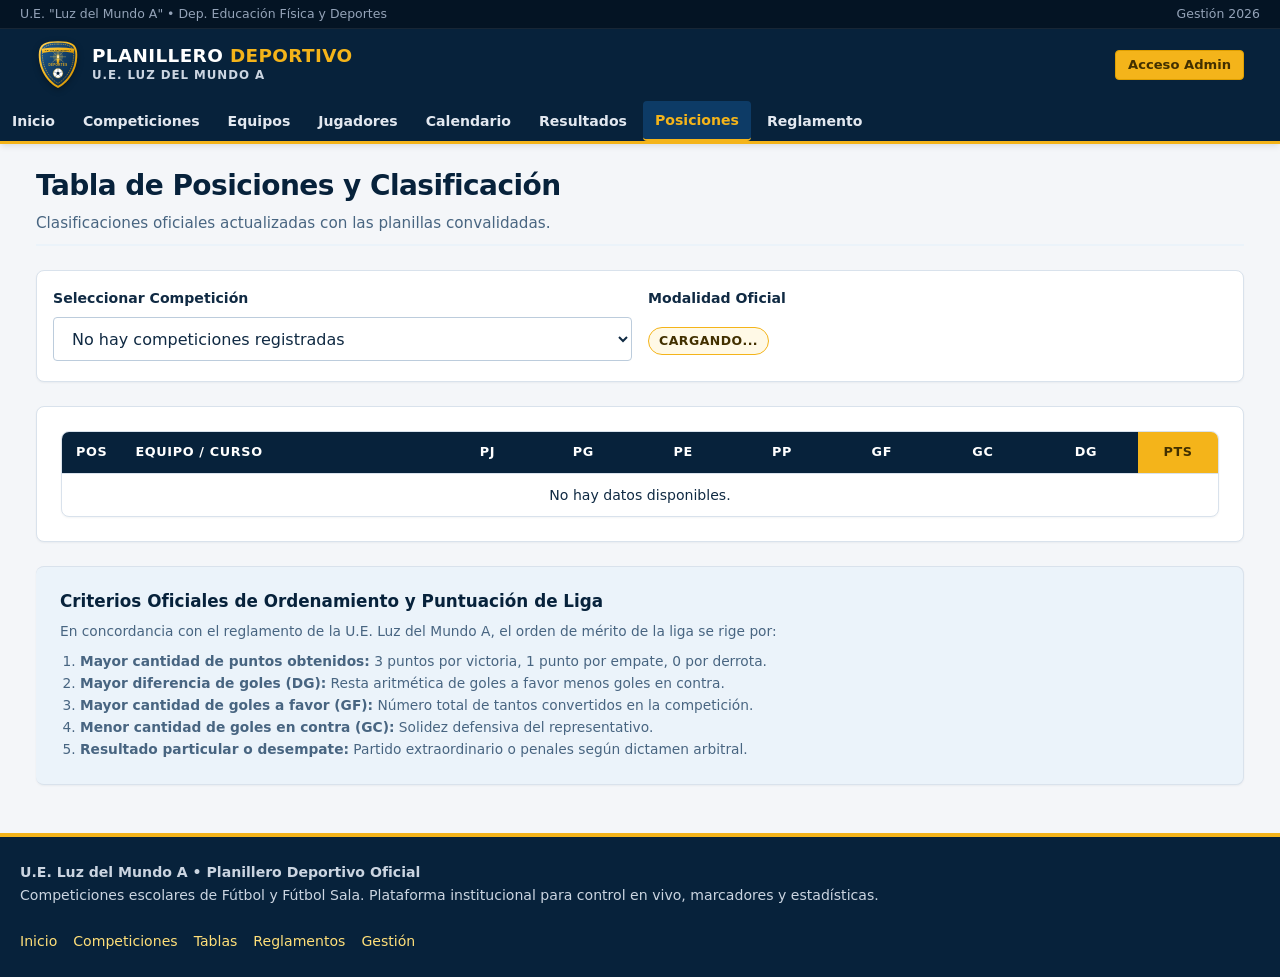
<file: posiciones.html>
<!doctype html>
<html lang="es">
  <head>
    <meta charset="UTF-8" />
    <meta name="viewport" content="width=device-width, initial-scale=1.0" />
    <title>Tabla de Posiciones y Clasificación | U.E. Luz del Mundo A</title>
    <meta name="description" content="Tabla oficial de posiciones, clasificación de liga y llaves eliminatorias de torneos relámpago de la U.E. Luz del Mundo A." />

    <!-- Estilos Modulares -->
    <link rel="stylesheet" href="css/principal.css" />
    <link rel="stylesheet" href="css/encabezado.css" />
    <link rel="stylesheet" href="css/formularios.css" />
    <link rel="stylesheet" href="css/tablas.css" />
    <link rel="stylesheet" href="css/responsive.css" />
  </head>
  <body>
    <header class="encabezado-institucional"></header>

    <main class="contenedor-principal">
      <div class="seccion-encabezado">
        <div class="seccion-titulos">
          <h1 id="titulo-pagina-posiciones">Tabla de Posiciones y Clasificación</h1>
          <p class="subtitulo-seccion" id="subtitulo-pagina-posiciones">
            Clasificaciones oficiales actualizadas con las planillas convalidadas.
          </p>
        </div>
      </div>

      <!-- Selector de Competición y Filtros -->
      <section class="tarjeta" style="margin-bottom: var(--espacio-lg); padding: var(--espacio-md);">
        <div class="fila-formulario" style="margin-bottom: 0;">
          <div class="campo-formulario" style="margin-bottom: 0; flex: 2;">
            <label class="etiqueta-formulario" for="select-competicion-pos">Seleccionar Competición</label>
            <select id="select-competicion-pos" class="select-formulario">
              <!-- Dinámico -->
            </select>
          </div>
          <div class="campo-formulario" style="margin-bottom: 0; flex: 1;">
            <label class="etiqueta-formulario">Modalidad Oficial</label>
            <div id="indicador-modalidad-badge" style="padding: 10px 0;">
              <span class="insignia insignia-institucional">Cargando...</span>
            </div>
          </div>
        </div>
      </section>

      <!-- VISTA 1: MODALIDAD RELÁMPAGO (ELIMINACIÓN DIRECTA - SIN PUNTOS) -->
      <div id="vista-relampago" style="display: none;">
        <!-- Banner Explicativo de Modalidad -->
        <div class="alerta-relampago">
          <div class="alerta-relampago-titulo">
            <span>⚡</span>
            <span>MODALIDAD TORNEO RELÁMPAGO (ELIMINACIÓN DIRECTA)</span>
          </div>
          <p class="alerta-relampago-texto">
            En esta modalidad <strong>no se asignan puntos de tabla</strong>. Cada partido es a eliminación directa: el representativo que gana avanza a la siguiente ronda y el representativo que pierde <strong>queda automáticamente fuera de la competición</strong>. En caso de empate al final del tiempo reglamentario, el clasificado se define por serie de tiros penales.
          </p>
        </div>

        <!-- Banner de Gran Campeón si ya finalizó -->
        <div id="banner-campeon-relampago" style="display: none; margin-bottom: var(--espacio-lg);">
          <!-- Dinámico -->
        </div>

        <!-- Visualizador de Llaves y Fases del Relámpago -->
        <section class="tarjeta" style="margin-bottom: var(--espacio-lg);">
          <h3 style="font-size: 1.05rem; color: var(--azul-oscuro); margin-bottom: 12px; display: flex; align-items: center; justify-content: space-between;">
            <span>Cuadro de Llaves y Fases Eliminatorias</span>
            <span style="font-size: 0.8rem; font-weight: normal; color: var(--texto-secundario);">Deslice horizontalmente para ver las fases</span>
          </h3>
          <div id="contenedor-llaves-fases" class="contenedor-llaves-relampago">
            <!-- Dinámico -->
          </div>
        </section>

        <!-- Tabla de Estado y Mérito Deportivo del Relámpago (Sin columna PTS) -->
        <section class="tarjeta" style="margin-bottom: var(--espacio-lg);">
          <div style="display: flex; justify-content: space-between; align-items: center; margin-bottom: 12px;">
            <h3 style="font-size: 1.05rem; color: var(--azul-oscuro); margin: 0;">
              Estado Oficial de los Representativos en el Relámpago
            </h3>
            <span class="insignia insignia-eliminado" style="background-color: #fee2e2; color: #991b1b; border: 1px solid #fca5a5;">
              El que pierde queda fuera
            </span>
          </div>
          <div class="contenedor-tabla" style="margin-bottom: 0;">
            <table class="tabla-deportiva">
              <thead>
                <tr>
                  <th class="col-centro" style="width: 50px;">N°</th>
                  <th>Equipo / Curso</th>
                  <th class="col-centro">Estado en el Torneo</th>
                  <th>Fase Alcanzada</th>
                  <th class="col-numero" title="Partidos Jugados">PJ</th>
                  <th class="col-numero" title="Victorias">PG</th>
                  <th class="col-numero" title="Derrotas">PP</th>
                  <th class="col-numero" title="Goles a Favor">GF</th>
                  <th class="col-numero" title="Goles en Contra">GC</th>
                  <th class="col-numero" title="Diferencia de Goles">DG</th>
                </tr>
              </thead>
              <tbody id="tabla-relampago-cuerpo">
                <!-- Dinámico -->
              </tbody>
            </table>
          </div>
        </section>

        <!-- Criterios Oficiales de Torneo Relámpago -->
        <section class="tarjeta" style="background: var(--azul-superficie); border-left: 4px solid #ef4444;">
          <h3 style="font-size: 1.05rem; color: #991b1b; margin-bottom: 8px;">
            Criterios Reglamentarios de Eliminación Directa
          </h3>
          <ol style="margin: 0; padding-left: 20px; font-size: 0.86rem; color: var(--texto-secundario); line-height: 1.6;">
            <li><strong>Clasificación Directa:</strong> El equipo vencedor en el tiempo oficial avanza inmediatamente a la siguiente llave eliminatoria.</li>
            <li><strong>Eliminación Inmediata:</strong> El equipo derrotado en cualquier fase queda automáticamente eliminado (fuera del certamen relámpago).</li>
            <li><strong>Sin Tabla de Puntos:</strong> No se contabilizan puntos por partido (PJ / PG / PP son registros informativos del rendimiento).</li>
            <li><strong>Desempate por Penales:</strong> Todo encuentro que culmine empatado en el tiempo reglamentario debe definirse por lanzamientos penales reglamentarios.</li>
          </ol>
        </section>
      </div>

      <!-- VISTA 2: MODALIDAD LIGA REGULAR (TODOS CONTRA TODOS CON PUNTOS) -->
      <div id="vista-liga" style="display: none;">
        <!-- Tabla Deportiva de Puntos -->
        <section class="tarjeta" style="margin-bottom: var(--espacio-lg);">
          <div class="contenedor-tabla" style="margin-bottom: 0;">
            <table class="tabla-deportiva">
              <thead>
                <tr>
                  <th class="col-centro" style="width: 50px;">POS</th>
                  <th>Equipo / Curso</th>
                  <th class="col-numero" title="Partidos Jugados">PJ</th>
                  <th class="col-numero" title="Partidos Ganados">PG</th>
                  <th class="col-numero" title="Partidos Empatados">PE</th>
                  <th class="col-numero" title="Partidos Perdidos">PP</th>
                  <th class="col-numero" title="Goles a Favor">GF</th>
                  <th class="col-numero" title="Goles en Contra">GC</th>
                  <th class="col-numero" title="Diferencia de Goles">DG</th>
                  <th class="col-numero th-amarillo" title="Puntos Acumulados" style="width: 80px;">PTS</th>
                </tr>
              </thead>
              <tbody id="tabla-posiciones-cuerpo">
                <tr>
                  <td colspan="10" class="texto-centro" style="padding: 24px;">Cargando clasificación deportiva...</td>
                </tr>
              </tbody>
            </table>
          </div>
        </section>

        <!-- Criterios Reglamentarios de Desempate de Liga -->
        <section class="tarjeta" style="background: var(--azul-superficie); border-left: 4px solid var(--amarillo-institucional);">
          <h3 style="font-size: 1.05rem; color: var(--azul-oscuro); margin-bottom: 8px;">
            Criterios Oficiales de Ordenamiento y Puntuación de Liga
          </h3>
          <p style="font-size: 0.86rem; color: var(--texto-secundario); margin-bottom: 8px;">
            En concordancia con el reglamento de la U.E. Luz del Mundo A, el orden de mérito de la liga se rige por:
          </p>
          <ol style="margin: 0; padding-left: 20px; font-size: 0.86rem; color: var(--texto-secundario); line-height: 1.6;">
            <li><strong>Mayor cantidad de puntos obtenidos:</strong> 3 puntos por victoria, 1 punto por empate, 0 por derrota.</li>
            <li><strong>Mayor diferencia de goles (DG):</strong> Resta aritmética de goles a favor menos goles en contra.</li>
            <li><strong>Mayor cantidad de goles a favor (GF):</strong> Número total de tantos convertidos en la competición.</li>
            <li><strong>Menor cantidad de goles en contra (GC):</strong> Solidez defensiva del representativo.</li>
            <li><strong>Resultado particular o desempate:</strong> Partido extraordinario o penales según dictamen arbitral.</li>
          </ol>
        </section>
      </div>
    </main>

    <footer class="pie-institucional"></footer>

    <!-- Scripts de Módulos ES -->
    <script type="module" src="js/navegacion.js"></script>
    <script type="module">
      import { obtenerCompeticiones } from './js/competiciones.js';
      import { obtenerClasificacionCompeticion } from './js/posiciones.js';
      import { sanitizarHTML, formatearFechaHora } from './js/utilidades.js';

      const params = new URLSearchParams(window.location.search);
      const compUrlId = params.get('competicion_id');

      let competicionesDisponibles = [];

      async function inicializar() {
        competicionesDisponibles = await obtenerCompeticiones();
        const selector = document.getElementById('select-competicion-pos');

        if (!competicionesDisponibles.length) {
          selector.innerHTML = '<option value="">No hay competiciones registradas</option>';
          document.getElementById('vista-liga').style.display = 'block';
          document.getElementById('tabla-posiciones-cuerpo').innerHTML = '<tr><td colspan="10" class="texto-centro">No hay datos disponibles.</td></tr>';
          return;
        }

        selector.innerHTML = competicionesDisponibles.map(c => `
          <option value="${c.id}" ${(c.id === compUrlId) ? 'selected' : ''}>
            ${sanitizarHTML(c.nombre)} [${c.categoria || 'General'}] &bull; ${sanitizarHTML(c.deporte.toUpperCase())}
          </option>
        `).join('');

        selector.addEventListener('change', () => {
          cargarClasificacion(selector.value);
        });

        const idInicial = compUrlId && competicionesDisponibles.some(c => c.id === compUrlId) 
          ? compUrlId 
          : competicionesDisponibles[0].id;

        await cargarClasificacion(idInicial);
      }

      async function cargarClasificacion(competicionId) {
        const comp = competicionesDisponibles.find(c => c.id === competicionId);
        const badgeModalidad = document.getElementById('indicador-modalidad-badge');
        const vistaRelampago = document.getElementById('vista-relampago');
        const vistaLiga = document.getElementById('vista-liga');

        if (!comp) return;

        const esRelampago = comp.tipo_competicion === 'torneo_eliminatorio';

        if (esRelampago) {
          badgeModalidad.innerHTML = `
            <span class="insignia" style="background-color: #fee2e2; color: #991b1b; font-weight: 700; border: 1px solid #fca5a5;">
              ⚡ Relámpago (Eliminatoria Directa)
            </span>
          `;
          vistaRelampago.style.display = 'block';
          vistaLiga.style.display = 'none';
        } else {
          badgeModalidad.innerHTML = `
            <span class="insignia insignia-en_curso" style="font-weight: 700;">
              🏆 Liga Regular (Por Puntos)
            </span>
          `;
          vistaRelampago.style.display = 'none';
          vistaLiga.style.display = 'block';
        }

        const dataClasificacion = await obtenerClasificacionCompeticion(competicionId);

        if (!dataClasificacion) {
          return;
        }

        if (dataClasificacion.es_eliminatoria) {
          renderizarRelampago(dataClasificacion);
        } else {
          renderizarLiga(dataClasificacion.tabla);
        }
      }

      function renderizarRelampago(datos) {
        const { campeon, subcampeon, rondas, tablaMerito } = datos;

        // 1. Banner de Campeón
        const bannerCampeon = document.getElementById('banner-campeon-relampago');
        if (campeon) {
          bannerCampeon.style.display = 'block';
          bannerCampeon.innerHTML = `
            <div class="tarjeta" style="background: linear-gradient(135deg, #fef08a 0%, #ffffff 100%); border: 2px solid #eab308; display: flex; align-items: center; justify-content: space-between; gap: 16px; padding: 16px 20px;">
              <div style="display: flex; align-items: center; gap: 16px;">
                <span style="font-size: 2.2rem;">🏆</span>
                <div>
                  <span style="font-size: 0.78rem; text-transform: uppercase; font-weight: 800; color: #854d0e; letter-spacing: 0.05em;">Gran Campeón Oficial del Torneo Relámpago</span>
                  <h2 style="font-size: 1.4rem; color: var(--azul-oscuro); margin: 2px 0;">${sanitizarHTML(campeon.nombre_personalizado)}</h2>
                  <span class="insignia insignia-institucional">${sanitizarHTML(campeon.curso)}</span>
                </div>
              </div>
              ${subcampeon ? `
                <div style="text-align: right; border-left: 1px solid #e2e8f0; padding-left: 16px;">
                  <span style="font-size: 0.75rem; color: var(--texto-secundario);">Subcampeón:</span>
                  <div style="font-weight: 700; color: var(--azul-oscuro); font-size: 0.95rem;">${sanitizarHTML(subcampeon.nombre_personalizado)}</div>
                </div>
              ` : ''}
            </div>
          `;
        } else {
          bannerCampeon.style.display = 'none';
        }

        // 2. Visualizador de Llaves
        const contenedorLlaves = document.getElementById('contenedor-llaves-fases');
        if (!rondas || !rondas.length) {
          contenedorLlaves.innerHTML = '<div class="estado-vacio" style="width: 100%;"><p>No se han registrado partidos o llaves para este torneo relámpago.</p></div>';
        } else {
          contenedorLlaves.innerHTML = rondas.map(ronda => `
            <div class="columna-fase-llave">
              <div class="columna-fase-titulo">${sanitizarHTML(ronda.nombre)}</div>
              ${ronda.partidos.map(p => {
                const esFinalizado = p.estado === 'finalizado';
                const esEnVivo = p.estado === 'en_juego';

                const localGano = esFinalizado && p.ganador_id === p.equipo_local_id;
                const localPerdio = esFinalizado && p.perdedor_id === p.equipo_local_id;
                const visitanteGano = esFinalizado && p.ganador_id === p.equipo_visitante_id;
                const visitantePerdio = esFinalizado && p.perdedor_id === p.equipo_visitante_id;

                return `
                  <div class="tarjeta-partido-llave ${esEnVivo ? 'en-vivo' : ''}">
                    <div class="llave-meta-info">
                      <span>${sanitizarHTML(p.cancha || 'Cancha')}</span>
                      <span>${esEnVivo ? '🔴 EN VIVO' : (esFinalizado ? 'Finalizado' : 'Programado')}</span>
                    </div>

                    <!-- Fila Equipo Local -->
                    <div class="llave-equipo-fila ${localGano ? 'ganador' : (localPerdio ? 'perdedor' : '')}">
                      <div class="llave-equipo-info">
                        <img src="${p.equipo_local?.escudo_url || 'assets/escudo-luz-del-mundo.svg'}" alt="" />
                        <span class="llave-equipo-nombre" title="${sanitizarHTML(p.equipo_local?.nombre_personalizado || 'Local')}">
                          ${sanitizarHTML(p.equipo_local?.nombre_personalizado || 'Local')}
                        </span>
                      </div>
                      <div style="display: flex; align-items: center;">
                        <span class="llave-goles-cifra">${esFinalizado || esEnVivo ? p.goles_local : '-'}</span>
                        ${p.metodo_ganador === 'penales' && p.penales_local !== undefined ? `
                          <span class="llave-penales-etiqueta">(${p.penales_local}p)</span>
                        ` : ''}
                        ${localGano ? '<span style="margin-left: 6px; font-size: 0.75rem;">✓</span>' : ''}
                        ${localPerdio ? '<span style="margin-left: 6px; font-size: 0.72rem; color: #ef4444; font-weight: bold;">✕</span>' : ''}
                      </div>
                    </div>

                    <!-- Fila Equipo Visitante -->
                    <div class="llave-equipo-fila ${visitanteGano ? 'ganador' : (visitantePerdio ? 'perdedor' : '')}">
                      <div class="llave-equipo-info">
                        <img src="${p.equipo_visitante?.escudo_url || 'assets/escudo-luz-del-mundo.svg'}" alt="" />
                        <span class="llave-equipo-nombre" title="${sanitizarHTML(p.equipo_visitante?.nombre_personalizado || 'Visitante')}">
                          ${sanitizarHTML(p.equipo_visitante?.nombre_personalizado || 'Visitante')}
                        </span>
                      </div>
                      <div style="display: flex; align-items: center;">
                        <span class="llave-goles-cifra">${esFinalizado || esEnVivo ? p.goles_visitante : '-'}</span>
                        ${p.metodo_ganador === 'penales' && p.penales_visitante !== undefined ? `
                          <span class="llave-penales-etiqueta">(${p.penales_visitante}p)</span>
                        ` : ''}
                        ${visitanteGano ? '<span style="margin-left: 6px; font-size: 0.75rem;">✓</span>' : ''}
                        ${visitantePerdio ? '<span style="margin-left: 6px; font-size: 0.72rem; color: #ef4444; font-weight: bold;">✕</span>' : ''}
                      </div>
                    </div>
                  </div>
                `;
              }).join('')}
            </div>
          `).join('');
        }

        // 3. Tabla de Mérito Eliminatorio (Sin columna PTS)
        const tbodyRel = document.getElementById('tabla-relampago-cuerpo');
        if (!tablaMerito.length) {
          tbodyRel.innerHTML = '<tr><td colspan="10" class="texto-centro" style="padding: 24px;">No hay equipos inscritos en este torneo relámpago.</td></tr>';
          return;
        }

        tbodyRel.innerHTML = tablaMerito.map((fila, idx) => {
          let badgeEstado = '';
          if (fila.estado === 'campeon') {
            badgeEstado = '<span class="badge-estado-relampago campeon">🏆 Campeón</span>';
          } else if (fila.estado === 'subcampeon') {
            badgeEstado = '<span class="badge-estado-relampago subcampeon">🥈 Subcampeón</span>';
          } else if (fila.estado === 'eliminado') {
            badgeEstado = '<span class="badge-estado-relampago eliminado">🔴 Eliminado (Fuera)</span>';
          } else {
            badgeEstado = '<span class="badge-estado-relampago clasificado">🟢 Clasificado</span>';
          }

          return `
            <tr class="${fila.estado === 'campeon' ? 'zona-clasificacion' : ''}">
              <td class="col-centro">
                <span class="posicion-numero posicion-${idx + 1}">${idx + 1}</span>
              </td>
              <td>
                <div class="equipo-celda">
                  <img src="${fila.escudo_url || 'assets/escudo-luz-del-mundo.svg'}" alt="" class="equipo-escudo-mini" />
                  <div>
                    <span class="equipo-nombre-texto">${sanitizarHTML(fila.nombre_personalizado)}</span>
                    <span class="equipo-curso-etiqueta">${sanitizarHTML(fila.curso)}</span>
                  </div>
                </div>
              </td>
              <td class="col-centro">${badgeEstado}</td>
              <td><strong>${sanitizarHTML(fila.fase_alcanzada)}</strong> <span style="font-size: 0.78rem; color: var(--texto-secundario);">(${sanitizarHTML(fila.detalle_eliminacion)})</span></td>
              <td class="col-numero">${fila.pj}</td>
              <td class="col-numero">${fila.pg}</td>
              <td class="col-numero">${fila.pp}</td>
              <td class="col-numero">${fila.gf}</td>
              <td class="col-numero">${fila.gc}</td>
              <td class="col-numero ${fila.dg > 0 ? 'texto-verde' : (fila.dg < 0 ? 'texto-rojo' : '')}">
                ${fila.dg > 0 ? '+' + fila.dg : fila.dg}
              </td>
            </tr>
          `;
        }).join('');
      }

      function renderizarLiga(tabla) {
        const tbody = document.getElementById('tabla-posiciones-cuerpo');
        if (!tabla || !tabla.length) {
          tbody.innerHTML = '<tr><td colspan="10" class="texto-centro" style="padding: 24px;">No hay equipos inscritos ni partidos jugados en esta competición.</td></tr>';
          return;
        }

        tbody.innerHTML = tabla.map(fila => `
          <tr class="${fila.posicion === 1 ? 'zona-clasificacion' : ''}">
            <td class="col-centro">
              <span class="posicion-numero posicion-${fila.posicion}">${fila.posicion}</span>
            </td>
            <td>
              <div class="equipo-celda">
                <img src="${fila.escudo_url || 'assets/escudo-luz-del-mundo.svg'}" alt="" class="equipo-escudo-mini" />
                <div>
                  <span class="equipo-nombre-texto">${sanitizarHTML(fila.nombre_personalizado)}</span>
                  <span class="equipo-curso-etiqueta">${sanitizarHTML(fila.curso)}</span>
                </div>
              </div>
            </td>
            <td class="col-numero">${fila.pj}</td>
            <td class="col-numero">${fila.pg}</td>
            <td class="col-numero">${fila.pe}</td>
            <td class="col-numero">${fila.pp}</td>
            <td class="col-numero">${fila.gf}</td>
            <td class="col-numero">${fila.gc}</td>
            <td class="col-numero ${fila.dg > 0 ? 'texto-verde' : (fila.dg < 0 ? 'texto-rojo' : '')}">
              ${fila.dg > 0 ? '+' + fila.dg : fila.dg}
            </td>
            <td class="col-numero col-pts">${fila.pts}</td>
          </tr>
        `).join('');
      }

      document.addEventListener('DOMContentLoaded', inicializar);
    </script>
  </body>
</html>
</file>
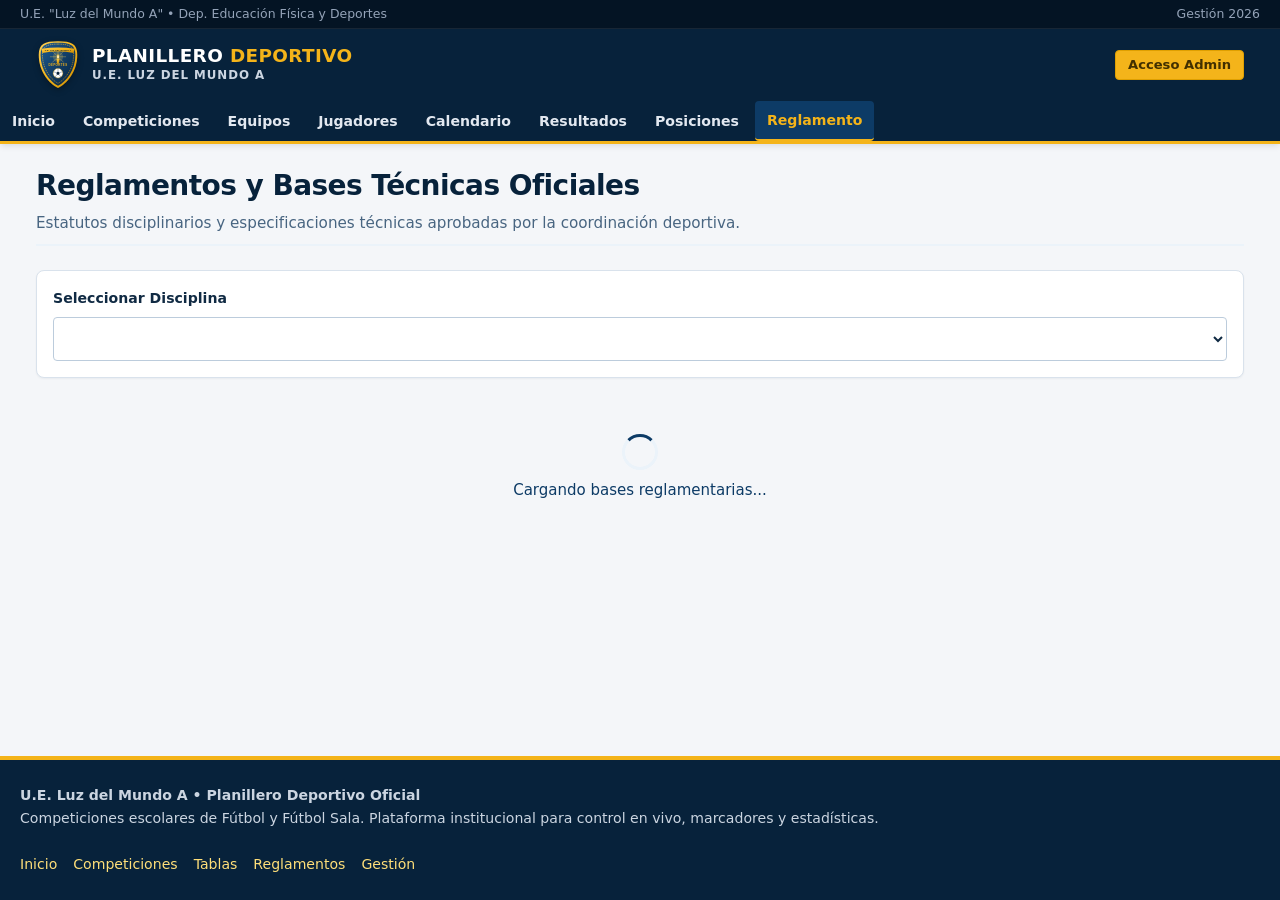
<file: reglamento.html>
<!doctype html>
<html lang="es">
  <head>
    <meta charset="UTF-8" />
    <meta name="viewport" content="width=device-width, initial-scale=1.0" />
    <title>Reglamentos Deportivos | U.E. Luz del Mundo A</title>
    <meta name="description" content="Normativa oficial, bases técnicas y disciplinarias de Fútbol y Fútbol Sala de la U.E. Luz del Mundo A." />

    <!-- Estilos Modulares -->
    <link rel="stylesheet" href="css/principal.css" />
    <link rel="stylesheet" href="css/encabezado.css" />
    <link rel="stylesheet" href="css/formularios.css" />
    <link rel="stylesheet" href="css/tablas.css" />
    <link rel="stylesheet" href="css/responsive.css" />
  </head>
  <body>
    <header class="encabezado-institucional"></header>

    <main class="contenedor-principal">
      <div class="seccion-encabezado">
        <div class="seccion-titulos">
          <h1>Reglamentos y Bases Técnicas Oficiales</h1>
          <p class="subtitulo-seccion">Estatutos disciplinarios y especificaciones técnicas aprobadas por la coordinación deportiva.</p>
        </div>
        <div data-requiere-admin style="display: none;">
          <button type="button" class="boton boton-primario boton-md" id="btn-editar-reglamento-activo">
            Modificar Parámetros de Reglamento
          </button>
        </div>
      </div>

      <!-- Selector de Reglamento / Deporte -->
      <section class="tarjeta" style="margin-bottom: var(--espacio-lg); padding: var(--espacio-md);">
        <div class="campo-formulario" style="margin-bottom: 0;">
          <label class="etiqueta-formulario" for="select-reglamento">Seleccionar Disciplina</label>
          <select id="select-reglamento" class="select-formulario">
            <!-- Dinámico -->
          </select>
        </div>
      </section>

      <!-- Ficha de Reglamento -->
      <div id="contenedor-detalle-reglamento">
        <div class="estado-carga">
          <div class="spinner"></div>
          <p>Cargando bases reglamentarias...</p>
        </div>
      </div>

      <!-- Modal Editar Reglamento (Admin) -->
      <div id="modal-reglamento" class="modal-fondo" style="display: none;">
        <div class="modal-dialogo">
          <div class="modal-encabezado">
            <h3 id="modal-reglamento-titulo">Modificar Parámetros Técnicos</h3>
            <button type="button" class="modal-cerrar" id="btn-cerrar-modal-reg">×</button>
          </div>
          <form id="form-reglamento">
            <input type="hidden" id="reg-id" />
            <div class="modal-cuerpo">
              <div class="campo-formulario">
                <label class="etiqueta-formulario" for="reg-nombre">Nombre del Reglamento</label>
                <input type="text" id="reg-nombre" class="input-formulario" required />
              </div>

              <div class="fila-formulario">
                <div class="campo-formulario">
                  <label class="etiqueta-formulario" for="reg-duracion">Minutos por Período</label>
                  <input type="number" id="reg-duracion" class="input-formulario" min="5" max="90" required />
                </div>
                <div class="campo-formulario">
                  <label class="etiqueta-formulario" for="reg-periodos">Cantidad de Períodos</label>
                  <input type="number" id="reg-periodos" class="input-formulario" min="1" max="4" required />
                </div>
              </div>

              <div class="fila-formulario">
                <div class="campo-formulario">
                  <label class="etiqueta-formulario" for="reg-jugadores">Jugadores en Cancha</label>
                  <input type="number" id="reg-jugadores" class="input-formulario" min="3" max="11" required />
                </div>
                <div class="campo-formulario">
                  <label class="etiqueta-formulario" for="reg-sustituciones">Sustituciones Máximas</label>
                  <input type="number" id="reg-sustituciones" class="input-formulario" min="1" max="20" required />
                </div>
              </div>

              <div class="fila-formulario">
                <div class="campo-formulario">
                  <label class="etiqueta-formulario" for="reg-rotativas">Sustituciones Rotativas / Volantes</label>
                  <select id="reg-rotativas" class="select-formulario">
                    <option value="true">Sí (Rotativas / Futsal)</option>
                    <option value="false">No (Estándar / Fútbol)</option>
                  </select>
                </div>
                <div class="campo-formulario">
                  <label class="etiqueta-formulario" for="reg-tiempos-muertos">Tiempos Muertos por Período</label>
                  <input type="number" id="reg-tiempos-muertos" class="input-formulario" min="0" max="3" required />
                </div>
              </div>

              <div class="fila-formulario">
                <div class="campo-formulario">
                  <label class="etiqueta-formulario" for="reg-pts-victoria">Puntos por Victoria</label>
                  <input type="number" id="reg-pts-victoria" class="input-formulario" min="1" max="10" required />
                </div>
                <div class="campo-formulario">
                  <label class="etiqueta-formulario" for="reg-pts-empate">Puntos por Empate</label>
                  <input type="number" id="reg-pts-empate" class="input-formulario" min="0" max="5" required />
                </div>
              </div>

              <div class="campo-formulario">
                <label class="etiqueta-formulario" for="reg-desempate">Texto Criterios de Desempate</label>
                <textarea id="reg-desempate" class="textarea-formulario" rows="2"></textarea>
              </div>
            </div>
            <div class="modal-pie">
              <button type="button" class="boton boton-contorno boton-md" id="btn-cancelar-reg">Cancelar</button>
              <button type="submit" class="boton boton-primario boton-md">Guardar Parámetros</button>
            </div>
          </form>
        </div>
      </div>
    </main>

    <footer class="pie-institucional"></footer>

    <!-- Scripts de Módulos ES -->
    <script type="module" src="js/navegacion.js"></script>
    <script type="module">
      import { obtenerReglamentos, guardarReglamento } from './js/reglamentos.js';
      import { esAdministrador } from './js/permisos.js';
      import { mostrarNotificacion, abrirModal, cerrarModal } from './js/interfaz.js';
      import { sanitizarHTML } from './js/utilidades.js';

      let todosReglamentos = [];
      let reglamentoActivo = null;

      async function inicializar() {
        todosReglamentos = await obtenerReglamentos();
        const selector = document.getElementById('select-reglamento');

        selector.innerHTML = todosReglamentos.map(r => `
          <option value="${r.id}">${sanitizarHTML(r.nombre)}</option>
        `).join('');

        selector.addEventListener('change', () => {
          seleccionarReglamento(selector.value);
        });

        if (todosReglamentos.length > 0) {
          seleccionarReglamento(todosReglamentos[0].id);
        }
      }

      function seleccionarReglamento(id) {
        reglamentoActivo = todosReglamentos.find(r => r.id === id);
        if (!reglamentoActivo) return;

        const contenedor = document.getElementById('contenedor-detalle-reglamento');
        const esFutsal = reglamentoActivo.deporte === 'futsal';

        contenedor.innerHTML = `
          <div class="tarjeta tarjeta-destacada" style="margin-bottom: var(--espacio-lg);">
            <div style="display: flex; justify-content: space-between; align-items: center; margin-bottom: 12px; flex-wrap: wrap; gap: 8px;">
              <span class="insignia insignia-deporte ${reglamentoActivo.deporte}">${esFutsal ? 'Fútbol Sala (Futsal)' : 'Fútbol 11'}</span>
              <span class="insignia insignia-institucional">Vigencia Escolar 2026</span>
            </div>
            <h2 style="color: var(--azul-oscuro); margin-bottom: 8px;">${sanitizarHTML(reglamentoActivo.nombre)}</h2>
            <p style="color: var(--texto-secundario); margin: 0;">${sanitizarHTML(reglamentoActivo.descripcion || 'Normativa técnico-deportiva para los juegos de la institución.')}</p>
          </div>

          <div class="grid-3" style="margin-bottom: var(--espacio-lg);">
            <div class="tarjeta">
              <h3 style="font-size: 1rem; color: var(--azul-oscuro); margin-bottom: 12px;">Tiempo de Juego</h3>
              <ul style="margin: 0; padding-left: 18px; font-size: 0.88rem; color: var(--texto-secundario); line-height: 1.6;">
                <li><strong>Períodos:</strong> ${reglamentoActivo.cantidad_periodos} tiempos reglamentarios.</li>
                <li><strong>Duración:</strong> ${reglamentoActivo.duracion_periodo_minutos} minutos por período.</li>
                <li><strong>Descanso:</strong> 10 minutos entre tiempos.</li>
              </ul>
            </div>

            <div class="tarjeta">
              <h3 style="font-size: 1rem; color: var(--azul-oscuro); margin-bottom: 12px;">Jugadores y Sustituciones</h3>
              <ul style="margin: 0; padding-left: 18px; font-size: 0.88rem; color: var(--texto-secundario); line-height: 1.6;">
                <li><strong>En cancha:</strong> ${reglamentoActivo.cantidad_jugadores_cancha} jugadores por equipo.</li>
                <li><strong>Cambios máximos:</strong> ${reglamentoActivo.sustituciones_maximas} por encuentro.</li>
                <li><strong>Modalidad:</strong> ${reglamentoActivo.sustituciones_rotativas ? 'Sustituciones rotativas y volantes por la zona técnica.' : 'Sustituciones con autorización del árbitro.'}</li>
              </ul>
            </div>

            <div class="tarjeta">
              <h3 style="font-size: 1rem; color: var(--azul-oscuro); margin-bottom: 12px;">Puntajes Oficiales</h3>
              <ul style="margin: 0; padding-left: 18px; font-size: 0.88rem; color: var(--texto-secundario); line-height: 1.6;">
                <li><strong>Victoria:</strong> ${reglamentoActivo.puntos_victoria} puntos.</li>
                <li><strong>Empate:</strong> ${reglamentoActivo.puntos_empate} punto.</li>
                <li><strong>Derrota:</strong> ${reglamentoActivo.puntos_derrota} puntos.</li>
              </ul>
            </div>
          </div>

          <div class="tarjeta" style="margin-bottom: var(--espacio-lg);">
            <h3 style="color: var(--azul-oscuro); margin-bottom: 12px; border-bottom: 2px solid var(--azul-superficie); padding-bottom: 8px;">Régimen Disciplinario y Faltas Especiales</h3>
            <div class="grid-2">
              <div>
                <h4 style="font-size: 0.95rem; color: var(--azul-institucional); margin-bottom: 6px;">Sanciones con Tarjetas</h4>
                <p style="font-size: 0.86rem; color: var(--texto-secundario); line-height: 1.5;">
                  &bull; <strong>Tarjeta Amarilla:</strong> Amonestación preventiva.<br />
                  &bull; <strong>Tarjeta Roja:</strong> Expulsión directa del terreno de juego.<br />
                  ${reglamentoActivo.penaliza_tarjeta_azul ? `
                    &bull; <strong>Tarjeta Azul (Futsal):</strong> Exclusión temporal de ${reglamentoActivo.minutos_sancion_tarjeta} minutos con inferioridad numérica para el equipo infractor.
                  ` : 'Tarjeta azul no aplicable a esta disciplina.'}
                </p>
              </div>
              <div>
                <h4 style="font-size: 0.95rem; color: var(--azul-institucional); margin-bottom: 6px;">Faltas Colectivas y Tiempos Muertos</h4>
                <p style="font-size: 0.86rem; color: var(--texto-secundario); line-height: 1.5;">
                  ${reglamentoActivo.faltas_acumulativas ? `
                    &bull; <strong>Faltas acumulativas:</strong> Se contabilizan por período. A partir de la 6ta falta (${reglamentoActivo.limite_faltas_tiro_libre} faltas límite), cada infracción se sanciona con tiro libre directo desde los 10 metros sin barrera.<br />
                  ` : '&bull; No rige límite de faltas acumulativas colectivas.<br />'}
                  &bull; <strong>Tiempos muertos:</strong> ${reglamentoActivo.permite_tiempos_muertos ? `${reglamentoActivo.max_tiempos_muertos_periodo} tiempo muerto de 1 minuto por equipo en cada período.` : 'No se conceden tiempos muertos reglamentarios.'}
                </p>
              </div>
            </div>
          </div>

          <div class="tarjeta" style="background: var(--azul-superficie); border-left: 4px solid var(--amarillo-institucional);">
            <h4 style="font-size: 0.95rem; color: var(--azul-oscuro); margin-bottom: 4px;">Criterio de Desempate Documentado</h4>
            <p style="font-size: 0.86rem; color: var(--texto-secundario); margin: 0;">${sanitizarHTML(reglamentoActivo.regla_desempate_texto)}</p>
          </div>
        `;
      }

      function abrirModalEditar() {
        if (!reglamentoActivo) return;
        document.getElementById('reg-id').value = reglamentoActivo.id;
        document.getElementById('reg-nombre').value = reglamentoActivo.nombre;
        document.getElementById('reg-duracion').value = reglamentoActivo.duracion_periodo_minutos;
        document.getElementById('reg-periodos').value = reglamentoActivo.cantidad_periodos;
        document.getElementById('reg-jugadores').value = reglamentoActivo.cantidad_jugadores_cancha;
        document.getElementById('reg-sustituciones').value = reglamentoActivo.sustituciones_maximas;
        document.getElementById('reg-rotativas').value = String(reglamentoActivo.sustituciones_rotativas);
        document.getElementById('reg-tiempos-muertos').value = reglamentoActivo.max_tiempos_muertos_periodo;
        document.getElementById('reg-pts-victoria').value = reglamentoActivo.puntos_victoria;
        document.getElementById('reg-pts-empate').value = reglamentoActivo.puntos_empate;
        document.getElementById('reg-desempate').value = reglamentoActivo.regla_desempate_texto;
        abrirModal('modal-reglamento');
      }

      const btnEditar = document.getElementById('btn-editar-reglamento-activo');
      if (btnEditar) btnEditar.addEventListener('click', abrirModalEditar);

      document.getElementById('btn-cerrar-modal-reg').addEventListener('click', () => cerrarModal('modal-reglamento'));
      document.getElementById('btn-cancelar-reg').addEventListener('click', () => cerrarModal('modal-reglamento'));

      document.getElementById('form-reglamento').addEventListener('submit', async (e) => {
        e.preventDefault();
        const id = document.getElementById('reg-id').value;
        const datos = {
          id,
          nombre: document.getElementById('reg-nombre').value.trim(),
          duracion_periodo_minutos: parseInt(document.getElementById('reg-duracion').value, 10),
          cantidad_periodos: parseInt(document.getElementById('reg-periodos').value, 10),
          cantidad_jugadores_cancha: parseInt(document.getElementById('reg-jugadores').value, 10),
          sustituciones_maximas: parseInt(document.getElementById('reg-sustituciones').value, 10),
          sustituciones_rotativas: document.getElementById('reg-rotativas').value === 'true',
          max_tiempos_muertos_periodo: parseInt(document.getElementById('reg-tiempos-muertos').value, 10),
          permite_tiempos_muertos: parseInt(document.getElementById('reg-tiempos-muertos').value, 10) > 0,
          puntos_victoria: parseInt(document.getElementById('reg-pts-victoria').value, 10),
          puntos_empate: parseInt(document.getElementById('reg-pts-empate').value, 10),
          regla_desempate_texto: document.getElementById('reg-desempate').value.trim()
        };

        try {
          await guardarReglamento(datos);
          cerrarModal('modal-reglamento');
          mostrarNotificacion('Parámetros de reglamento actualizados.', 'exito');
          await inicializar();
        } catch (err) {
          mostrarNotificacion(err.message || 'Error al guardar reglamento.', 'error');
        }
      });

      document.addEventListener('DOMContentLoaded', inicializar);
    </script>
  </body>
</html>
</file>
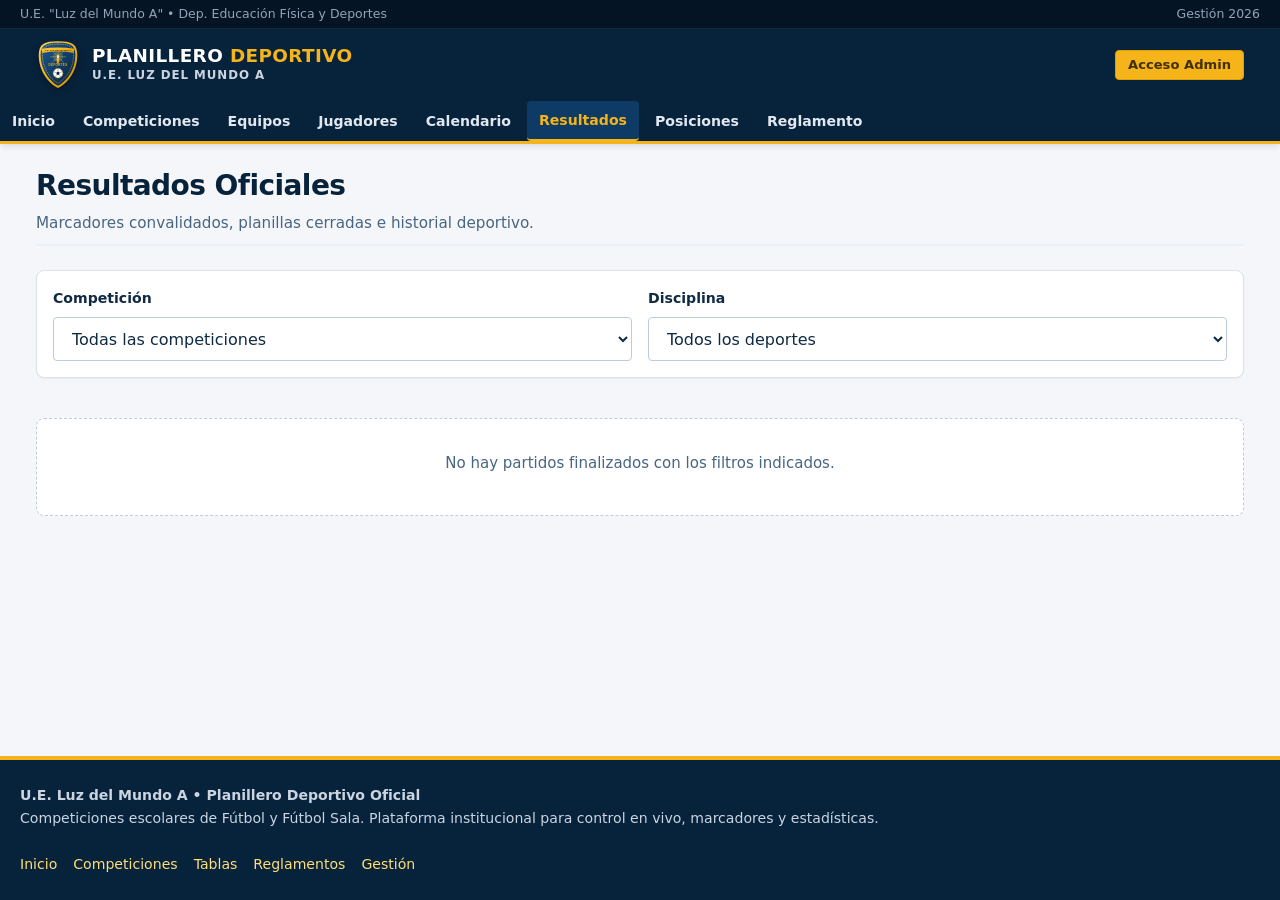
<file: resultados.html>
<!doctype html>
<html lang="es">
  <head>
    <meta charset="UTF-8" />
    <meta name="viewport" content="width=device-width, initial-scale=1.0" />
    <title>Resultados Oficiales | U.E. Luz del Mundo A</title>
    <meta name="description" content="Historial de marcadores y resultados definitivos de los encuentros deportivos de la U.E. Luz del Mundo A." />

    <!-- Estilos Modulares -->
    <link rel="stylesheet" href="css/principal.css" />
    <link rel="stylesheet" href="css/encabezado.css" />
    <link rel="stylesheet" href="css/formularios.css" />
    <link rel="stylesheet" href="css/partidos.css" />
    <link rel="stylesheet" href="css/responsive.css" />
  </head>
  <body>
    <header class="encabezado-institucional"></header>

    <main class="contenedor-principal">
      <div class="seccion-encabezado">
        <div class="seccion-titulos">
          <h1>Resultados Oficiales</h1>
          <p class="subtitulo-seccion">Marcadores convalidados, planillas cerradas e historial deportivo.</p>
        </div>
      </div>

      <!-- Filtros -->
      <section class="tarjeta" style="margin-bottom: var(--espacio-lg); padding: var(--espacio-md);">
        <div class="fila-formulario" style="margin-bottom: 0;">
          <div class="campo-formulario" style="margin-bottom: 0;">
            <label class="etiqueta-formulario" for="filtro-comp">Competición</label>
            <select id="filtro-comp" class="select-formulario">
              <option value="">Todas las competiciones</option>
            </select>
          </div>
          <div class="campo-formulario" style="margin-bottom: 0;">
            <label class="etiqueta-formulario" for="filtro-deporte">Disciplina</label>
            <select id="filtro-deporte" class="select-formulario">
              <option value="">Todos los deportes</option>
              <option value="futbol">Fútbol</option>
              <option value="futsal">Fútbol Sala</option>
            </select>
          </div>
        </div>
      </section>

      <!-- Lista de Resultados -->
      <div id="contenedor-resultados" class="lista-partidos">
        <div class="estado-carga">
          <div class="spinner"></div>
          <p>Cargando resultados deportivos...</p>
        </div>
      </div>
    </main>

    <footer class="pie-institucional"></footer>

    <!-- Scripts de Módulos ES -->
    <script type="module" src="js/navegacion.js"></script>
    <script type="module">
      import { obtenerPartidos } from './js/partidos.js';
      import { obtenerCompeticiones } from './js/competiciones.js';
      import { obtenerEquipos } from './js/equipos.js';
      import { obtenerEventosPartido } from './js/eventos-partido.js';
      import { formatearFechaHora, sanitizarHTML } from './js/utilidades.js';

      let mapaEquipos = {};

      async function inicializar() {
        const competiciones = await obtenerCompeticiones();
        const equipos = await obtenerEquipos();
        equipos.forEach(eq => { mapaEquipos[eq.id] = eq; });

        const selectComp = document.getElementById('filtro-comp');
        competiciones.forEach(c => {
          selectComp.innerHTML += `<option value="${c.id}">${sanitizarHTML(c.nombre)}</option>`;
        });

        await cargarResultados();
      }

      async function cargarResultados() {
        const competicion_id = document.getElementById('filtro-comp').value;
        const deporte = document.getElementById('filtro-deporte').value;
        const contenedor = document.getElementById('contenedor-resultados');

        contenedor.innerHTML = '<div class="estado-carga"><div class="spinner"></div><p>Cargando resultados...</p></div>';

        const partidos = await obtenerPartidos({
          competicion_id: competicion_id || undefined,
          deporte: deporte || undefined,
          estado: 'finalizado'
        });

        if (!partidos.length) {
          contenedor.innerHTML = '<div class="estado-vacio"><p>No hay partidos finalizados con los filtros indicados.</p></div>';
          return;
        }

        const tarjetas = await Promise.all(partidos.map(async (p) => {
          const local = mapaEquipos[p.equipo_local_id] || { nombre_personalizado: 'Local', curso: '' };
          const visitante = mapaEquipos[p.equipo_visitante_id] || { nombre_personalizado: 'Visitante', curso: '' };
          const eventos = await obtenerEventosPartido(p.id);
          const goles = eventos.filter(e => e.tipo_evento === 'gol' && !e.revertido);

          return `
            <div class="tarjeta-partido">
              <div class="tarjeta-partido-cabecera">
                <span class="partido-competicion-texto">${sanitizarHTML(p.deporte.toUpperCase())} &bull; ${sanitizarHTML(p.jornada)}</span>
                <div class="partido-detalles-meta">
                  <span>${sanitizarHTML(p.cancha)}</span>
                  <span>${formatearFechaHora(p.fecha_hora)}</span>
                  <span class="insignia insignia-finalizado">Finalizado</span>
                </div>
              </div>

              <div class="partido-enfrentamiento">
                <div class="equipo-bloque local">
                  <div class="equipo-info-partido">
                    <span class="equipo-nombre-partido">${sanitizarHTML(local.nombre_personalizado)}</span>
                    <span class="equipo-curso-partido">${sanitizarHTML(local.curso)}</span>
                  </div>
                  <img src="${local.escudo_url || 'assets/escudo-luz-del-mundo.svg'}" alt="" class="equipo-escudo-partido" />
                </div>

                <div class="marcador-central-bloque">
                  <div class="marcador-numerico">
                    <span class="marcador-cifra ${p.goles_local > p.goles_visitante ? 'marcador-ganador' : ''}">${p.goles_local}</span>
                    <span class="marcador-separador">:</span>
                    <span class="marcador-cifra ${p.goles_visitante > p.goles_local ? 'marcador-ganador' : ''}">${p.goles_visitante}</span>
                  </div>
                  ${(p.penales_local > 0 || p.penales_visitante > 0) ? `
                    <span style="font-size: 0.8rem; color: var(--amarillo-oscuro); font-weight: 600;">
                      Penales: ${p.penales_local} - ${p.penales_visitante}
                    </span>
                  ` : ''}
                </div>

                <div class="equipo-bloque visitante">
                  <img src="${visitante.escudo_url || 'assets/escudo-luz-del-mundo.svg'}" alt="" class="equipo-escudo-partido" />
                  <div class="equipo-info-partido">
                    <span class="equipo-nombre-partido">${sanitizarHTML(visitante.nombre_personalizado)}</span>
                    <span class="equipo-curso-partido">${sanitizarHTML(visitante.curso)}</span>
                  </div>
                </div>
              </div>

              <div style="font-size: 0.82rem; color: var(--texto-secundario); padding: 8px 12px; background: var(--blanco-puro); border-radius: var(--radio-sm); margin-bottom: 12px;">
                <strong>Goles registrados:</strong> ${goles.length > 0 ? `${goles.length} goles convertidos` : 'Sin anotaciones'}.
                ${p.observaciones ? `<br /><em>Obs: ${sanitizarHTML(p.observaciones)}</em>` : ''}
              </div>

              <div class="tarjeta-partido-acciones">
                <a href="/partido.html?id=${p.id}" class="boton boton-primario boton-sm">Ver Acta Oficial Completa</a>
              </div>
            </div>
          `;
        }));

        contenedor.innerHTML = tarjetas.join('');
      }

      document.getElementById('filtro-comp').addEventListener('change', cargarResultados);
      document.getElementById('filtro-deporte').addEventListener('change', cargarResultados);
      document.addEventListener('DOMContentLoaded', inicializar);
    </script>
  </body>
</html>
</file>
<file: css/principal.css>
/**
 * Sistema Planillero Deportivo - U.E. Luz del Mundo A
 * Estilos Principales y Variables Globales
 */

:root {
  /* Paleta Institucional */
  --azul-principal: #0d3b66;
  --azul-oscuro: #07223b;
  --azul-medio: #164e87;
  --azul-claro: #1d5b94;
  --azul-superficie: #ebf3fa;
  --azul-borde: #b6cde2;

  --amarillo-principal: #f4b41a;
  --amarillo-dorado: #df9f00;
  --amarillo-claro: #ffdf79;
  --amarillo-suave: #fff9e6;
  --amarillo-texto: #423000;

  /* Neutros y Superficies */
  --blanco: #ffffff;
  --fondo-general: #f4f6f9;
  --superficie-tarjeta: #ffffff;
  --texto-principal: #102a43;
  --texto-secundario: #486581;
  --texto-atenuado: #829ab1;
  --borde-suave: #d9e2ec;
  --borde-fuerte: #bcccdc;

  /* Estados Funcionales */
  --color-en-vivo: #dc2626;
  --color-en-vivo-fondo: #fee2e2;
  --color-programado: #2563eb;
  --color-programado-fondo: #dbeafe;
  --color-finalizado: #059669;
  --color-finalizado-fondo: #d1fae5;
  --color-pausado: #d97706;
  --color-pausado-fondo: #fef3c7;
  --color-suspendido: #4b5563;
  --color-suspendido-fondo: #f3f4f6;

  /* Tipografía y Escalas */
  --fuente-principal: system-ui, -apple-system, BlinkMacSystemFont, "Segoe UI", Roboto, "Helvetica Neue", Arial, sans-serif;
  --fuente-mono: "SFMono-Regular", Consolas, "Liberation Mono", Menlo, Courier, monospace;

  /* Espaciados */
  --espacio-xs: 4px;
  --espacio-sm: 8px;
  --espacio-md: 16px;
  --espacio-lg: 24px;
  --espacio-xl: 32px;
  --espacio-xxl: 48px;

  /* Bordes y Sombras */
  --radio-sm: 4px;
  --radio-md: 8px;
  --radio-lg: 12px;
  --radio-pill: 9999px;

  --sombra-sm: 0 1px 2px rgba(7, 34, 59, 0.05);
  --sombra-md: 0 4px 6px -1px rgba(7, 34, 59, 0.08), 0 2px 4px -1px rgba(7, 34, 59, 0.04);
  --sombra-lg: 0 10px 15px -3px rgba(7, 34, 59, 0.1), 0 4px 6px -2px rgba(7, 34, 59, 0.05);
  --sombra-dorada: 0 0 0 3px rgba(244, 180, 26, 0.4);
}

/* Reset y Base */
*, *::before, *::after {
  box-sizing: border-box;
  margin: 0;
  padding: 0;
}

body {
  font-family: var(--fuente-principal);
  background-color: var(--fondo-general);
  color: var(--texto-principal);
  line-height: 1.6;
  font-size: 15px;
  display: flex;
  flex-direction: column;
  min-height: 100vh;
  -webkit-font-smoothing: antialiased;
}

main.contenedor-principal {
  flex: 1;
  width: 100%;
  max-width: 1240px;
  margin: 0 auto;
  padding: var(--espacio-lg) var(--espacio-md);
}

/* Tipografía Básica */
h1, h2, h3, h4, h5, h6 {
  color: var(--azul-oscuro);
  font-weight: 700;
  line-height: 1.25;
}

h1 {
  font-size: 1.75rem;
  margin-bottom: var(--espacio-sm);
  letter-spacing: -0.02em;
}

h2 {
  font-size: 1.35rem;
  margin-bottom: var(--espacio-sm);
}

h3 {
  font-size: 1.15rem;
  margin-bottom: var(--espacio-xs);
}

p {
  margin-bottom: var(--espacio-sm);
}

a {
  color: var(--azul-claro);
  text-decoration: none;
}

a:hover {
  text-decoration: underline;
}

/* Contenedores y Secciones */
.seccion-encabezado {
  display: flex;
  justify-content: space-between;
  align-items: flex-start;
  flex-wrap: wrap;
  gap: var(--espacio-md);
  margin-bottom: var(--espacio-lg);
  padding-bottom: var(--espacio-sm);
  border-bottom: 2px solid var(--azul-superficie);
}

.seccion-titulos {
  flex: 1;
  min-width: 260px;
}

.subtitulo-seccion {
  color: var(--texto-secundario);
  font-size: 0.95rem;
  margin-bottom: 0;
}

.tarjeta {
  background-color: var(--superficie-tarjeta);
  border: 1px solid var(--borde-suave);
  border-radius: var(--radio-md);
  padding: var(--espacio-lg);
  box-shadow: var(--sombra-sm);
  margin-bottom: var(--espacio-lg);
}

.tarjeta-destacada {
  border-top: 4px solid var(--amarillo-principal);
}

/* Badges e Insignias de Estado */
.insignia {
  display: inline-flex;
  align-items: center;
  gap: 6px;
  padding: 3px 10px;
  font-size: 0.78rem;
  font-weight: 700;
  text-transform: uppercase;
  letter-spacing: 0.04em;
  border-radius: var(--radio-pill);
  white-space: nowrap;
}

.insignia-vivo {
  background-color: var(--color-en-vivo-fondo);
  color: var(--color-en-vivo);
  border: 1px solid rgba(220, 38, 38, 0.3);
}

.insignia-vivo::before {
  content: "";
  display: inline-block;
  width: 7px;
  height: 7px;
  border-radius: 50%;
  background-color: var(--color-en-vivo);
  animation: pulso 1.5s infinite;
}

@keyframes pulso {
  0% { transform: scale(0.9); opacity: 0.9; }
  50% { transform: scale(1.3); opacity: 0.3; }
  100% { transform: scale(0.9); opacity: 0.9; }
}

.insignia-programado {
  background-color: var(--color-programado-fondo);
  color: var(--color-programado);
  border: 1px solid rgba(37, 99, 235, 0.2);
}

.insignia-finalizado {
  background-color: var(--color-finalizado-fondo);
  color: var(--color-finalizado);
  border: 1px solid rgba(5, 150, 105, 0.2);
}

.insignia-pausado {
  background-color: var(--color-pausado-fondo);
  color: var(--color-pausado);
  border: 1px solid rgba(217, 119, 6, 0.2);
}

.insignia-suspendido {
  background-color: var(--color-suspendido-fondo);
  color: var(--color-suspendido);
  border: 1px solid rgba(75, 85, 99, 0.2);
}

.insignia-deporte {
  background-color: var(--azul-superficie);
  color: var(--azul-oscuro);
  border: 1px solid var(--azul-borde);
}

.insignia-institucional {
  background-color: var(--amarillo-suave);
  color: var(--amarillo-texto);
  border: 1px solid var(--amarillo-principal);
}

/* Utilidades Comunes */
.texto-centro { text-align: center; }
.texto-derecha { text-align: right; }
.flex-fila { display: flex; align-items: center; gap: var(--espacio-sm); }
.flex-separado { display: flex; justify-content: space-between; align-items: center; }
.grid-2 { display: grid; grid-template-columns: repeat(2, 1fr); gap: var(--espacio-md); }
.grid-3 { display: grid; grid-template-columns: repeat(3, 1fr); gap: var(--espacio-md); }
.grid-4 { display: grid; grid-template-columns: repeat(4, 1fr); gap: var(--espacio-md); }

/* Estados de Carga y Vacíos */
.estado-vacio {
  text-align: center;
  padding: var(--espacio-xl) var(--espacio-md);
  color: var(--texto-secundario);
  background-color: var(--blanco);
  border: 1px dashed var(--borde-fuerte);
  border-radius: var(--radio-md);
  margin: var(--espacio-md) 0;
}

.icono-svg-contenedor {
  display: inline-flex;
  align-items: center;
  justify-content: center;
  width: 48px;
  height: 48px;
  background-color: var(--azul-superficie);
  border-radius: 50%;
  color: var(--azul-principal);
  margin-bottom: var(--espacio-sm);
}

.icono-svg {
  width: 22px;
  height: 22px;
  fill: currentColor;
}

.estado-carga {
  display: flex;
  flex-direction: column;
  align-items: center;
  justify-content: center;
  padding: var(--espacio-xl);
  color: var(--azul-principal);
}

.spinner {
  width: 36px;
  height: 36px;
  border: 3px solid var(--azul-superficie);
  border-top-color: var(--azul-principal);
  border-radius: 50%;
  animation: girar 0.8s linear infinite;
  margin-bottom: var(--espacio-sm);
}

@keyframes girar {
  to { transform: rotate(360deg); }
}

/* Alertas y Notificaciones */
.alerta {
  padding: var(--espacio-md);
  border-radius: var(--radio-md);
  margin-bottom: var(--espacio-md);
  display: flex;
  align-items: flex-start;
  gap: var(--espacio-sm);
  font-size: 0.92rem;
}

.alerta-exito {
  background-color: #ecfdf5;
  border: 1px solid #10b981;
  color: #065f46;
}

.alerta-error {
  background-color: #fef2f2;
  border: 1px solid #ef4444;
  color: #991b1b;
}

.alerta-aviso {
  background-color: var(--amarillo-suave);
  border: 1px solid var(--amarillo-principal);
  color: var(--amarillo-texto);
}

.alerta-info {
  background-color: var(--azul-superficie);
  border: 1px solid var(--azul-claro);
  color: var(--azul-oscuro);
}

/* Notificación Flotante (Toast) */
#contenedor-notificaciones {
  position: fixed;
  top: 20px;
  right: 20px;
  z-index: 9999;
  display: flex;
  flex-direction: column;
  gap: 10px;
  pointer-events: none;
}

.notificacion-toast {
  min-width: 280px;
  max-width: 420px;
  padding: 12px 18px;
  border-radius: var(--radio-md);
  background: var(--blanco);
  color: var(--texto-principal);
  border-left: 5px solid var(--azul-principal);
  box-shadow: var(--sombra-lg);
  font-size: 0.9rem;
  pointer-events: auto;
  animation: deslizarEntrada 0.25s ease-out;
}

.notificacion-toast.exito { border-left-color: var(--color-finalizado); }
.notificacion-toast.error { border-left-color: var(--color-en-vivo); }
.notificacion-toast.aviso { border-left-color: var(--amarillo-principal); }

@keyframes deslizarEntrada {
  from { transform: translateX(100%); opacity: 0; }
  to { transform: translateX(0); opacity: 1; }
}

/* Modales */
.modal-fondo {
  position: fixed;
  top: 0;
  left: 0;
  width: 100vw;
  height: 100vh;
  background-color: rgba(7, 34, 59, 0.65);
  display: flex;
  align-items: center;
  justify-content: center;
  z-index: 9000;
  padding: var(--espacio-md);
  backdrop-filter: blur(2px);
}

.modal-dialogo {
  background-color: var(--blanco);
  border-radius: var(--radio-md);
  width: 100%;
  max-width: 600px;
  max-height: 90vh;
  overflow-y: auto;
  box-shadow: var(--sombra-lg);
  border: 1px solid var(--borde-fuerte);
}

.modal-encabezado {
  background-color: var(--azul-oscuro);
  color: var(--blanco);
  padding: var(--espacio-md) var(--espacio-lg);
  display: flex;
  justify-content: space-between;
  align-items: center;
}

.modal-encabezado h3 {
  color: var(--blanco);
  margin-bottom: 0;
}

.modal-cerrar {
  background: none;
  border: none;
  color: var(--blanco);
  font-size: 1.4rem;
  cursor: pointer;
  padding: 4px;
  line-height: 1;
}

.modal-cuerpo {
  padding: var(--espacio-lg);
}

.modal-pie {
  padding: var(--espacio-md) var(--espacio-lg);
  background-color: var(--fondo-general);
  border-top: 1px solid var(--borde-suave);
  display: flex;
  justify-content: flex-end;
  gap: var(--espacio-sm);
}

/* Pie de Página Institucional */
footer.pie-institucional {
  background-color: var(--azul-oscuro);
  color: var(--blanco);
  border-top: 4px solid var(--amarillo-principal);
  padding: var(--espacio-lg) var(--espacio-md);
  margin-top: auto;
  font-size: 0.88rem;
}

.pie-contenido {
  max-width: 1240px;
  margin: 0 auto;
  display: flex;
  justify-content: space-between;
  align-items: center;
  flex-wrap: wrap;
  gap: var(--espacio-md);
}

.pie-texto {
  color: #cbd5e1;
}

.pie-enlaces {
  display: flex;
  gap: var(--espacio-md);
}

.pie-enlaces a {
  color: var(--amarillo-claro);
}

.pie-enlaces a:hover {
  color: var(--amarillo-principal);
}
</file>
<file: css/encabezado.css>
/**
 * Estilos de Encabezado Institucional y Barra de Navegación
 * U.E. Luz del Mundo A - Planillero Deportivo
 */

header.encabezado-institucional {
  background-color: var(--azul-oscuro);
  color: var(--blanco);
  border-bottom: 3px solid var(--amarillo-principal);
  position: sticky;
  top: 0;
  z-index: 1000;
  box-shadow: var(--sombra-md);
}

.barra-superior-institucional {
  background-color: #041424;
  font-size: 0.78rem;
  color: #94a3b8;
  padding: 4px var(--espacio-md);
  border-bottom: 1px solid rgba(255, 255, 255, 0.08);
}

.barra-superior-contenedor {
  max-width: 1240px;
  margin: 0 auto;
  display: flex;
  justify-content: space-between;
  align-items: center;
}

.encabezado-contenedor {
  max-width: 1240px;
  margin: 0 auto;
  padding: 10px var(--espacio-md);
  display: flex;
  justify-content: space-between;
  align-items: center;
  gap: var(--espacio-md);
}

/* Marca e Identidad */
.marca-institucional {
  display: flex;
  align-items: center;
  gap: 12px;
  text-decoration: none;
  color: var(--blanco);
}

.marca-institucional:hover {
  text-decoration: none;
}

.escudo-header {
  width: 44px;
  height: 52px;
  flex-shrink: 0;
  filter: drop-shadow(0 2px 3px rgba(0,0,0,0.3));
}

.marca-textos {
  display: flex;
  flex-direction: column;
}

.marca-titulo {
  font-size: 1.15rem;
  font-weight: 800;
  letter-spacing: 0.02em;
  color: var(--blanco);
  line-height: 1.15;
}

.marca-titulo span {
  color: var(--amarillo-principal);
}

.marca-subtitulo {
  font-size: 0.74rem;
  text-transform: uppercase;
  color: #cbd5e1;
  letter-spacing: 0.08em;
  font-weight: 600;
}

/* Menú de Navegación */
nav.navegacion-principal {
  display: flex;
  align-items: center;
  gap: 4px;
}

.menu-enlaces-contenedor {
  display: flex;
  align-items: center;
  gap: 4px;
}

.menu-seccion-titulo-movil {
  display: none;
}

.enlace-navegacion {
  color: #e2e8f0;
  font-size: 0.88rem;
  font-weight: 600;
  padding: 8px 12px;
  border-radius: var(--radio-sm);
  transition: all 0.2s ease;
  white-space: nowrap;
  display: inline-flex;
  align-items: center;
  gap: 6px;
  text-decoration: none;
}

.enlace-navegacion:hover {
  background-color: var(--azul-medio);
  color: var(--amarillo-claro);
  text-decoration: none;
}

.enlace-navegacion.activo {
  background-color: var(--azul-principal);
  color: var(--amarillo-principal);
  border-bottom: 2px solid var(--amarillo-principal);
}

.enlace-admin {
  background-color: rgba(244, 180, 26, 0.15);
  color: var(--amarillo-principal);
  border: 1px solid rgba(244, 180, 26, 0.35);
}

.enlace-admin:hover {
  background-color: var(--amarillo-principal);
  color: var(--amarillo-texto);
}

/* Área de Usuario / Sesión */
.area-sesion {
  display: flex;
  align-items: center;
  gap: var(--espacio-sm);
}

.area-sesion-movil {
  display: none;
}

.badge-rol {
  font-size: 0.72rem;
  font-weight: 700;
  padding: 3px 8px;
  border-radius: var(--radio-pill);
  text-transform: uppercase;
  letter-spacing: 0.05em;
  border: 1px solid;
}

.badge-rol.admin {
  background-color: var(--amarillo-suave);
  color: var(--amarillo-texto);
  border-color: var(--amarillo-principal);
}

.badge-rol.espectador {
  background-color: rgba(255, 255, 255, 0.1);
  color: #e2e8f0;
  border-color: rgba(255, 255, 255, 0.25);
}

.boton-usuario {
  display: inline-flex;
  align-items: center;
  gap: 6px;
  background-color: transparent;
  color: var(--blanco);
  border: 1px solid rgba(255, 255, 255, 0.25);
  padding: 6px 12px;
  border-radius: var(--radio-sm);
  font-size: 0.85rem;
  font-weight: 600;
  cursor: pointer;
  text-decoration: none;
  max-width: 180px;
  overflow: hidden;
  text-overflow: ellipsis;
  white-space: nowrap;
}

.boton-usuario:hover {
  background-color: rgba(255, 255, 255, 0.12);
  color: var(--amarillo-principal);
  text-decoration: none;
}

/* Botón Menú Móvil Hamburger */
.boton-menu-movil {
  display: none;
  background: rgba(255, 255, 255, 0.08);
  border: 1px solid rgba(255, 255, 255, 0.25);
  color: var(--blanco);
  width: 44px;
  height: 44px;
  padding: 0;
  border-radius: var(--radio-sm);
  cursor: pointer;
  flex-direction: column;
  justify-content: center;
  align-items: center;
  gap: 5px;
  position: relative;
  z-index: 1005;
  transition: all 0.2s ease;
  touch-action: manipulation;
  -webkit-tap-highlight-color: transparent;
}

.boton-menu-movil:active {
  background: rgba(255, 255, 255, 0.2);
}

.icono-barra {
  display: block;
  width: 22px;
  height: 2px;
  background-color: #ffffff;
  border-radius: 2px;
  transition: transform 0.25s ease, opacity 0.25s ease;
}

/* Animación de X en el botón móvil cuando el menú está abierto */
.boton-menu-movil.menu-activo .barra-1 {
  transform: translateY(7px) rotate(45deg);
}

.boton-menu-movil.menu-activo .barra-2 {
  opacity: 0;
  transform: scaleX(0);
}

.boton-menu-movil.menu-activo .barra-3 {
  transform: translateY(-7px) rotate(-45deg);
}

/* Fondo oscurecido para el menú móvil */
.fondo-menu-movil {
  display: none;
  position: fixed;
  top: 0;
  left: 0;
  width: 100vw;
  height: 100vh;
  background-color: rgba(4, 20, 36, 0.7);
  backdrop-filter: blur(3px);
  -webkit-backdrop-filter: blur(3px);
  z-index: 1001;
  opacity: 0;
  transition: opacity 0.25s ease;
  pointer-events: none;
}

.fondo-menu-movil.activo {
  display: block;
  opacity: 1;
  pointer-events: auto;
}

/* Bloqueo de desplazamiento de pantalla al abrir drawer */
body.bloquear-scroll-movil {
  overflow: hidden;
}

/* Estilos de sesión y usuario en drawer móvil */
.usuario-tarjeta-movil {
  display: flex;
  align-items: center;
  gap: 12px;
  padding: 12px;
  background: rgba(255, 255, 255, 0.06);
  border: 1px solid rgba(255, 255, 255, 0.12);
  border-radius: var(--radio-md);
  margin-bottom: 12px;
}

.usuario-avatar-movil {
  width: 42px;
  height: 42px;
  border-radius: 50%;
  background: var(--amarillo-principal);
  color: var(--azul-oscuro);
  font-weight: 800;
  font-size: 1.1rem;
  display: flex;
  align-items: center;
  justify-content: center;
  flex-shrink: 0;
}

.usuario-info-movil {
  display: flex;
  flex-direction: column;
  gap: 4px;
  overflow: hidden;
}

.usuario-nombre-movil {
  color: var(--blanco);
  font-weight: 700;
  font-size: 0.95rem;
  white-space: nowrap;
  overflow: hidden;
  text-overflow: ellipsis;
}

.usuario-acciones-movil {
  display: flex;
  flex-direction: column;
  gap: 8px;
}

.invitado-bloque-movil {
  background: rgba(255, 255, 255, 0.05);
  border-radius: var(--radio-md);
  padding: 14px;
  border: 1px solid rgba(255, 255, 255, 0.1);
  text-align: center;
}

.invitado-texto-movil {
  font-size: 0.82rem;
  color: #cbd5e1;
  margin-bottom: 10px;
  line-height: 1.4;
}

/* Media Query de Encabezado y Navegación Móvil */
@media (max-width: 992px) {
  .barra-superior-institucional {
    padding: 3px var(--espacio-sm);
    font-size: 0.72rem;
  }

  .barra-superior-contenedor {
    flex-direction: row;
    justify-content: space-between;
  }

  .barra-texto-gestion {
    font-weight: 700;
    color: var(--amarillo-claro);
  }

  .encabezado-contenedor {
    padding: 8px var(--espacio-sm);
  }

  .area-sesion-desktop {
    display: none !important;
  }

  .boton-menu-movil {
    display: flex;
  }

  .escudo-header {
    width: 36px;
    height: 42px;
  }

  .marca-titulo {
    font-size: 0.98rem;
  }

  .marca-subtitulo {
    font-size: 0.68rem;
  }

  /* Drawer Desplegable Móvil */
  nav.navegacion-principal {
    display: none;
    position: fixed;
    top: 56px;
    left: 0;
    right: 0;
    bottom: 0;
    width: 100%;
    max-height: calc(100vh - 56px);
    background-color: var(--azul-oscuro);
    flex-direction: column;
    padding: var(--espacio-md);
    overflow-y: auto;
    -webkit-overflow-scrolling: touch;
    z-index: 1002;
    border-top: 2px solid var(--amarillo-principal);
    box-shadow: 0 16px 32px rgba(0, 0, 0, 0.5);
    animation: deslizarMenuAbajo 0.22s ease-out;
  }

  nav.navegacion-principal.menu-abierto {
    display: flex;
  }

  @keyframes deslizarMenuAbajo {
    from {
      opacity: 0;
      transform: translateY(-8px);
    }
    to {
      opacity: 1;
      transform: translateY(0);
    }
  }

  .menu-enlaces-contenedor {
    display: flex;
    flex-direction: column;
    gap: 6px;
    width: 100%;
  }

  .menu-seccion-titulo-movil {
    display: block;
    font-size: 0.72rem;
    font-weight: 700;
    text-transform: uppercase;
    letter-spacing: 0.08em;
    color: var(--amarillo-principal);
    margin-top: 10px;
    margin-bottom: 4px;
    padding-left: 8px;
    border-left: 2px solid var(--amarillo-principal);
  }

  .enlace-navegacion {
    width: 100%;
    min-height: 44px;
    padding: 10px 14px;
    font-size: 0.95rem;
    border-radius: var(--radio-md);
    background-color: rgba(255, 255, 255, 0.05);
    border: 1px solid rgba(255, 255, 255, 0.08);
  }

  .enlace-navegacion:active {
    background-color: var(--azul-medio);
  }

  .enlace-navegacion.activo {
    background-color: var(--azul-principal);
    border-color: var(--amarillo-principal);
    border-left: 4px solid var(--amarillo-principal);
  }

  .enlace-admin {
    background-color: rgba(244, 180, 26, 0.12);
    border-color: rgba(244, 180, 26, 0.35);
  }

  .area-sesion-movil {
    display: block;
    width: 100%;
    margin-top: var(--espacio-lg);
    padding-top: var(--espacio-md);
    border-top: 1px solid rgba(255, 255, 255, 0.12);
  }
}
</file>
<file: css/formularios.css>
/**
 * Estilos de Formularios y Controles de Interfaz
 * U.E. Luz del Mundo A - Planillero Deportivo
 */

/* Grupos y Estructura */
.formulario-grupo,
.campo-formulario {
  margin-bottom: var(--espacio-md);
  display: flex;
  flex-direction: column;
  gap: 6px;
  width: 100%;
}

.formulario-fila,
.fila-formulario {
  display: grid;
  grid-template-columns: repeat(auto-fit, minmax(220px, 1fr));
  gap: var(--espacio-md);
  margin-bottom: var(--espacio-md);
  width: 100%;
}

.formulario-fila > .formulario-grupo,
.formulario-fila > .campo-formulario,
.fila-formulario > .formulario-grupo,
.fila-formulario > .campo-formulario {
  margin-bottom: 0;
}

/* Etiquetas */
label.formulario-etiqueta,
label.etiqueta-formulario,
.etiqueta-formulario {
  font-size: 0.88rem;
  font-weight: 600;
  color: var(--texto-principal);
  display: flex;
  justify-content: space-between;
  align-items: center;
  margin-bottom: 2px;
}

label.formulario-etiqueta .requerido,
label.etiqueta-formulario .requerido,
.etiqueta-formulario .requerido {
  color: var(--color-en-vivo);
  font-weight: 700;
  margin-left: 3px;
}

.formulario-pista,
.ayuda-formulario {
  font-size: 0.78rem;
  color: var(--texto-secundario);
  margin-top: 3px;
  line-height: 1.35;
}

/* Campos de Entrada */
input[type="text"],
input[type="email"],
input[type="password"],
input[type="number"],
input[type="date"],
input[type="time"],
input[type="datetime-local"],
select,
textarea,
.input-formulario,
.select-formulario,
.textarea-formulario {
  width: 100%;
  min-height: 44px;
  padding: 10px 14px;
  font-size: 16px; /* 16px previene el zoom involuntario en iOS Safari */
  font-family: inherit;
  color: var(--texto-principal);
  background-color: var(--blanco);
  border: 1px solid var(--borde-fuerte);
  border-radius: var(--radio-sm);
  transition: border-color 0.2s, box-shadow 0.2s;
  outline: none;
  box-sizing: border-box;
}

input:focus,
select:focus,
textarea:focus {
  border-color: var(--azul-principal);
  box-shadow: 0 0 0 3px rgba(13, 59, 102, 0.15);
}

textarea {
  min-height: 90px;
  resize: vertical;
}

input:disabled,
select:disabled,
textarea:disabled {
  background-color: var(--fondo-general);
  cursor: not-allowed;
  opacity: 0.75;
}

/* Checkboxes y Radios */
.formulario-checkbox {
  display: flex;
  align-items: center;
  gap: 10px;
  cursor: pointer;
  font-size: 0.9rem;
  user-select: none;
}

.formulario-checkbox input[type="checkbox"] {
  width: 18px;
  height: 18px;
  accent-color: var(--azul-principal);
  cursor: pointer;
}

/* Botones (Padding horizontal = 2x vertical) */
.boton {
  display: inline-flex;
  align-items: center;
  justify-content: center;
  gap: 8px;
  font-family: inherit;
  font-weight: 600;
  font-size: 0.9rem;
  cursor: pointer;
  border-radius: var(--radio-sm);
  border: 1px solid transparent;
  transition: all 0.18s ease-in-out;
  text-decoration: none;
  white-space: nowrap;
  line-height: 1.2;
  touch-action: manipulation;
  -webkit-tap-highlight-color: transparent;
  user-select: none;
}

.boton:active {
  transform: scale(0.98);
}

.boton:focus-visible {
  outline: 2px solid var(--amarillo-principal);
  outline-offset: 2px;
}

/* Tamaños de Botón */
.boton-sm {
  padding: 6px 12px;
  font-size: 0.82rem;
}

.boton-md {
  padding: 10px 20px;
  font-size: 0.9rem;
}

.boton-lg {
  padding: 13px 26px;
  font-size: 1rem;
}

/* Variantes de Color */
.boton-primario {
  background-color: var(--azul-principal);
  color: var(--blanco);
  border-color: var(--azul-oscuro);
}

.boton-primario:hover {
  background-color: var(--azul-medio);
  color: var(--blanco);
  text-decoration: none;
  box-shadow: var(--sombra-sm);
}

.boton-secundario {
  background-color: var(--amarillo-principal);
  color: var(--amarillo-texto);
  border-color: var(--amarillo-dorado);
  font-weight: 700;
}

.boton-secundario:hover {
  background-color: var(--amarillo-dorado);
  color: #1a1200;
  text-decoration: none;
  box-shadow: var(--sombra-sm);
}

.boton-contorno {
  background-color: transparent;
  color: var(--azul-principal);
  border-color: var(--azul-principal);
}

.boton-contorno:hover {
  background-color: var(--azul-superficie);
  text-decoration: none;
}

.boton-peligro {
  background-color: #dc2626;
  color: var(--blanco);
  border-color: #b91c1c;
}

.boton-peligro:hover {
  background-color: #b91c1c;
  text-decoration: none;
}

.boton-peligro-contorno {
  background-color: transparent;
  color: #dc2626;
  border-color: #dc2626;
}

.boton-peligro-contorno:hover {
  background-color: #fef2f2;
}

.boton-bloque {
  width: 100%;
}

.boton:disabled {
  opacity: 0.55;
  cursor: not-allowed;
  box-shadow: none;
}

/* Filtros y Barras de Búsqueda */
.barra-filtros {
  display: flex;
  align-items: center;
  gap: var(--espacio-sm);
  flex-wrap: wrap;
  padding: var(--espacio-md);
  background-color: var(--blanco);
  border: 1px solid var(--borde-suave);
  border-radius: var(--radio-md);
  margin-bottom: var(--espacio-md);
}

.barra-filtros-item {
  flex: 1;
  min-width: 160px;
}

.barra-filtros-busqueda {
  flex: 2;
  min-width: 220px;
}
</file>
<file: css/tablas.css>
/**
 * Estilos de Tablas Deportivas e Institucionales
 * U.E. Luz del Mundo A - Planillero Deportivo
 */

.contenedor-tabla {
  width: 100%;
  overflow-x: auto;
  background-color: var(--blanco);
  border: 1px solid var(--borde-suave);
  border-radius: var(--radio-md);
  box-shadow: var(--sombra-sm);
  margin-bottom: var(--espacio-lg);
}

table.tabla-deportiva {
  width: 100%;
  border-collapse: collapse;
  font-size: 0.88rem;
  text-align: left;
}

table.tabla-deportiva th,
table.tabla-deportiva td {
  padding: 10px 14px;
  border-bottom: 1px solid var(--borde-suave);
  white-space: nowrap;
}

table.tabla-deportiva th {
  background-color: var(--azul-oscuro);
  color: var(--blanco);
  font-weight: 700;
  font-size: 0.8rem;
  text-transform: uppercase;
  letter-spacing: 0.05em;
  user-select: none;
}

table.tabla-deportiva th.th-amarillo {
  background-color: var(--amarillo-principal);
  color: var(--amarillo-texto);
}

table.tabla-deportiva tbody tr {
  transition: background-color 0.15s ease;
}

table.tabla-deportiva tbody tr:hover {
  background-color: var(--azul-superficie);
}

table.tabla-deportiva tbody tr:last-child td {
  border-bottom: none;
}

/* Alineaciones Numéricas */
table.tabla-deportiva .col-centro { text-align: center; }
table.tabla-deportiva .col-numero { text-align: center; font-variant-numeric: tabular-nums; }
table.tabla-deportiva .col-derecha { text-align: right; }

/* Tabla de Posiciones Específica */
.tabla-posiciones tr.zona-clasificacion td:first-child {
  border-left: 4px solid var(--amarillo-principal);
}

.posicion-numero {
  display: inline-flex;
  align-items: center;
  justify-content: center;
  width: 26px;
  height: 26px;
  border-radius: 50%;
  font-weight: 700;
  font-size: 0.82rem;
  background-color: var(--fondo-general);
  color: var(--texto-principal);
}

.posicion-1 {
  background-color: var(--amarillo-principal);
  color: var(--amarillo-texto);
  font-weight: 800;
}

.posicion-2 {
  background-color: #cbd5e1;
  color: var(--azul-oscuro);
}

.posicion-3 {
  background-color: #e2e8f0;
  color: var(--texto-secundario);
}

.equipo-celda {
  display: flex;
  align-items: center;
  gap: 10px;
}

.equipo-escudo-mini {
  width: 24px;
  height: 24px;
  border-radius: 4px;
  object-fit: contain;
  background-color: var(--azul-superficie);
  padding: 2px;
  flex-shrink: 0;
}

.equipo-nombre-texto {
  font-weight: 600;
  color: var(--azul-oscuro);
}

.equipo-curso-etiqueta {
  font-size: 0.74rem;
  color: var(--texto-secundario);
  margin-left: 6px;
}

.col-pts {
  font-weight: 800;
  color: var(--azul-oscuro);
  background-color: rgba(244, 180, 26, 0.12);
  font-size: 0.95rem;
}

/* Tablas Compactas */
table.tabla-compacta th,
table.tabla-compacta td {
  padding: 6px 10px;
  font-size: 0.82rem;
}

/* Colores de Tarjetas / Sanciones en Tablas */
.indicador-tarjeta-amarilla {
  display: inline-block;
  width: 12px;
  height: 16px;
  background-color: #facc15;
  border: 1px solid #ca8a04;
  border-radius: 2px;
  vertical-align: middle;
}

.indicador-tarjeta-roja {
  display: inline-block;
  width: 12px;
  height: 16px;
  background-color: #ef4444;
  border: 1px solid #b91c1c;
  border-radius: 2px;
  vertical-align: middle;
}

.indicador-tarjeta-azul {
  display: inline-block;
  width: 12px;
  height: 16px;
  background-color: #2563eb;
  border: 1px solid #1d4ed8;
  border-radius: 2px;
  vertical-align: middle;
}

/* Adaptabilidad Móvil para Tablas Deportivas */
@media (max-width: 768px) {
  .contenedor-tabla {
    position: relative;
    -webkit-overflow-scrolling: touch;
    border-radius: var(--radio-sm);
  }

  table.tabla-deportiva th,
  table.tabla-deportiva td {
    padding: 8px 10px;
    font-size: 0.8rem;
  }

  /* Columna fijada de posición y nombre de equipo para que no se pierdan al deslizar estadísticas */
  table.tabla-deportiva th:first-child,
  table.tabla-deportiva td:first-child {
    position: sticky;
    left: 0;
    z-index: 2;
    background-color: var(--blanco);
  }

  table.tabla-deportiva th:first-child {
    background-color: var(--azul-oscuro);
    z-index: 3;
  }

  table.tabla-deportiva th:nth-child(2),
  table.tabla-deportiva td:nth-child(2) {
    position: sticky;
    left: 54px;
    z-index: 2;
    background-color: var(--blanco);
    box-shadow: 3px 0 5px -2px rgba(0, 0, 0, 0.12);
  }

  table.tabla-deportiva th:nth-child(2) {
    background-color: var(--azul-oscuro);
    z-index: 3;
  }

  table.tabla-deportiva tbody tr:hover td:first-child,
  table.tabla-deportiva tbody tr:hover td:nth-child(2) {
    background-color: var(--azul-superficie);
  }

  .equipo-escudo-mini {
    width: 20px;
    height: 20px;
  }

  .equipo-nombre-texto {
    font-size: 0.82rem;
  }

  .equipo-curso-etiqueta {
    display: none; /* En vista de tabla móvil compacta se oculta el curso para no saturar */
  }
}

/* ========================================================================
   ESTILOS DE MODALIDAD RELÁMPAGO (ELIMINACIÓN DIRECTA / BRACKET)
   ======================================================================== */
.alerta-relampago {
  background: linear-gradient(135deg, rgba(239, 68, 68, 0.08) 0%, rgba(244, 180, 26, 0.12) 100%);
  border: 2px solid var(--amarillo-institucional);
  border-left: 6px solid #ef4444;
  border-radius: var(--radio-md);
  padding: var(--espacio-md);
  margin-bottom: var(--espacio-lg);
}

.alerta-relampago-titulo {
  display: flex;
  align-items: center;
  gap: 8px;
  font-size: 1.05rem;
  font-weight: 700;
  color: #991b1b;
  margin-bottom: 6px;
}

.alerta-relampago-texto {
  font-size: 0.88rem;
  color: var(--texto-secundario);
  margin: 0;
  line-height: 1.5;
}

/* Cuadro de Fases y Llaves del Relámpago */
.contenedor-llaves-relampago {
  display: flex;
  gap: 16px;
  overflow-x: auto;
  padding: 8px 4px 16px;
  margin-bottom: var(--espacio-lg);
  -webkit-overflow-scrolling: touch;
}

.columna-fase-llave {
  flex: 0 0 290px;
  background-color: var(--azul-superficie);
  border: 1px solid var(--borde-suave);
  border-radius: var(--radio-md);
  padding: 14px;
  display: flex;
  flex-direction: column;
  gap: 12px;
}

.columna-fase-titulo {
  font-size: 0.92rem;
  font-weight: 800;
  color: var(--azul-oscuro);
  text-transform: uppercase;
  letter-spacing: 0.04em;
  padding-bottom: 8px;
  border-bottom: 2px solid var(--borde-suave);
  text-align: center;
}

.tarjeta-partido-llave {
  background-color: var(--blanco);
  border: 1px solid var(--borde-suave);
  border-radius: var(--radio-sm);
  padding: 10px 12px;
  box-shadow: var(--sombra-sm);
  display: flex;
  flex-direction: column;
  gap: 8px;
}

.tarjeta-partido-llave.en-vivo {
  border-color: var(--amarillo-institucional);
  box-shadow: 0 0 0 1px var(--amarillo-institucional);
}

.llave-meta-info {
  display: flex;
  justify-content: space-between;
  align-items: center;
  font-size: 0.75rem;
  color: var(--texto-secundario);
  border-bottom: 1px dashed var(--borde-suave);
  padding-bottom: 4px;
}

.llave-equipo-fila {
  display: flex;
  align-items: center;
  justify-content: space-between;
  padding: 4px 6px;
  border-radius: 4px;
  font-size: 0.86rem;
}

.llave-equipo-fila.ganador {
  background-color: rgba(34, 197, 94, 0.12);
  font-weight: 700;
  color: #166534;
}

.llave-equipo-fila.perdedor {
  opacity: 0.65;
  color: #991b1b;
}

.llave-equipo-info {
  display: flex;
  align-items: center;
  gap: 8px;
  overflow: hidden;
}

.llave-equipo-info img {
  width: 20px;
  height: 20px;
  object-fit: contain;
  flex-shrink: 0;
}

.llave-equipo-nombre {
  white-space: nowrap;
  overflow: hidden;
  text-overflow: ellipsis;
}

.llave-goles-cifra {
  font-weight: 800;
  font-size: 0.95rem;
  min-width: 20px;
  text-align: right;
  font-variant-numeric: tabular-nums;
}

.llave-penales-etiqueta {
  font-size: 0.72rem;
  color: var(--texto-secundario);
  margin-left: 4px;
  font-weight: normal;
}

/* Badges de Estado en Eliminatoria */
.badge-estado-relampago {
  display: inline-flex;
  align-items: center;
  padding: 3px 8px;
  border-radius: 9999px;
  font-size: 0.76rem;
  font-weight: 700;
  white-space: nowrap;
}

.badge-estado-relampago.campeon {
  background-color: #fef08a;
  color: #854d0e;
  border: 1px solid #facc15;
}

.badge-estado-relampago.subcampeon {
  background-color: #e2e8f0;
  color: #334155;
  border: 1px solid #94a3b8;
}

.badge-estado-relampago.clasificado {
  background-color: #dcfce7;
  color: #166534;
  border: 1px solid #86efac;
}

.badge-estado-relampago.eliminado {
  background-color: #fee2e2;
  color: #991b1b;
  border: 1px solid #fca5a5;
}
</file>
<file: css/competiciones.css>
/**
 * Estilos de Competiciones
 * U.E. Luz del Mundo A - Planillero Deportivo
 */

.cuadricula-competiciones {
  display: grid;
  grid-template-columns: repeat(auto-fill, minmax(320px, 1fr));
  gap: var(--espacio-lg);
  margin-bottom: var(--espacio-xl);
}

.tarjeta-competicion {
  background-color: var(--blanco);
  border: 1px solid var(--borde-suave);
  border-radius: var(--radio-md);
  box-shadow: var(--sombra-sm);
  display: flex;
  flex-direction: column;
  transition: transform 0.2s ease, box-shadow 0.2s ease;
  overflow: hidden;
}

.tarjeta-competicion:hover {
  transform: translateY(-2px);
  box-shadow: var(--sombra-md);
}

.tarjeta-competicion-encabezado {
  background: linear-gradient(135deg, var(--azul-oscuro) 0%, var(--azul-principal) 100%);
  color: var(--blanco);
  padding: var(--espacio-md);
  border-bottom: 3px solid var(--amarillo-principal);
}

.tarjeta-competicion-deporte {
  display: flex;
  justify-content: space-between;
  align-items: center;
  margin-bottom: var(--espacio-xs);
}

.tarjeta-competicion-titulo {
  color: var(--blanco);
  font-size: 1.2rem;
  margin-bottom: 2px;
}

.tarjeta-competicion-tipo {
  font-size: 0.8rem;
  color: var(--amarillo-claro);
  text-transform: uppercase;
  letter-spacing: 0.04em;
  font-weight: 600;
}

.tarjeta-competicion-cuerpo {
  padding: var(--espacio-md);
  flex: 1;
  display: flex;
  flex-direction: column;
  gap: var(--espacio-sm);
}

.dato-competicion {
  display: flex;
  justify-content: space-between;
  font-size: 0.86rem;
  padding: 4px 0;
  border-bottom: 1px dashed var(--borde-suave);
}

.dato-competicion-clave {
  color: var(--texto-secundario);
}

.dato-competicion-valor {
  font-weight: 600;
  color: var(--texto-principal);
}

.tarjeta-competicion-pie {
  padding: var(--espacio-sm) var(--espacio-md);
  background-color: var(--fondo-general);
  border-top: 1px solid var(--borde-suave);
  display: flex;
  justify-content: space-between;
  align-items: center;
  gap: var(--espacio-xs);
}

/* Selector de Pestañas / Deporte */
.selector-deportes {
  display: flex;
  gap: var(--espacio-sm);
  margin-bottom: var(--espacio-md);
}

.boton-deporte-filtro {
  background-color: var(--blanco);
  border: 1px solid var(--borde-fuerte);
  color: var(--texto-secundario);
  padding: 8px 16px;
  border-radius: var(--radio-sm);
  font-weight: 600;
  font-size: 0.88rem;
  cursor: pointer;
  display: flex;
  align-items: center;
  gap: 8px;
  transition: all 0.15s ease;
}

.boton-deporte-filtro.activo {
  background-color: var(--azul-principal);
  border-color: var(--azul-oscuro);
  color: var(--blanco);
}

.boton-deporte-filtro.activo .contador-badge {
  background-color: var(--amarillo-principal);
  color: var(--amarillo-texto);
}

.contador-badge {
  display: inline-flex;
  padding: 2px 7px;
  font-size: 0.72rem;
  font-weight: 700;
  border-radius: var(--radio-pill);
  background-color: var(--azul-superficie);
  color: var(--azul-principal);
}
</file>
<file: css/partidos.css>
/**
 * Estilos de Partidos y Marcadores Deportivos
 * U.E. Luz del Mundo A - Planillero Deportivo
 */

.lista-partidos {
  display: flex;
  flex-direction: column;
  gap: var(--espacio-md);
  margin-bottom: var(--espacio-lg);
}

.tarjeta-partido {
  background-color: var(--blanco);
  border: 1px solid var(--borde-suave);
  border-radius: var(--radio-md);
  box-shadow: var(--sombra-sm);
  padding: var(--espacio-md);
  display: flex;
  flex-direction: column;
  gap: 12px;
  position: relative;
  transition: border-color 0.2s;
}

.tarjeta-partido:hover {
  border-color: var(--azul-borde);
}

.tarjeta-partido.en-vivo {
  border-left: 4px solid var(--color-en-vivo);
  background-color: #fffcfc;
}

.tarjeta-partido-cabecera {
  display: flex;
  justify-content: space-between;
  align-items: center;
  flex-wrap: wrap;
  gap: var(--espacio-sm);
  font-size: 0.8rem;
  color: var(--texto-secundario);
  border-bottom: 1px solid var(--fondo-general);
  padding-bottom: 6px;
}

.partido-competicion-texto {
  font-weight: 700;
  color: var(--azul-oscuro);
  text-transform: uppercase;
  letter-spacing: 0.04em;
}

.partido-detalles-meta {
  display: flex;
  gap: 12px;
  align-items: center;
}

/* Enfrentamiento y Marcador */
.partido-enfrentamiento {
  display: grid;
  grid-template-columns: 1fr auto 1fr;
  align-items: center;
  gap: var(--espacio-md);
  padding: 8px 0;
}

.equipo-bloque {
  display: flex;
  align-items: center;
  gap: 12px;
}

.equipo-bloque.local {
  justify-content: flex-end;
  text-align: right;
}

.equipo-bloque.visitante {
  justify-content: flex-start;
  text-align: left;
}

.equipo-info-partido {
  display: flex;
  flex-direction: column;
}

.equipo-nombre-partido {
  font-size: 1.05rem;
  font-weight: 700;
  color: var(--azul-oscuro);
}

.equipo-curso-partido {
  font-size: 0.8rem;
  color: var(--texto-secundario);
}

.equipo-escudo-partido {
  width: 40px;
  height: 40px;
  border-radius: var(--radio-sm);
  object-fit: contain;
  background-color: var(--azul-superficie);
  padding: 3px;
  border: 1px solid var(--borde-suave);
  flex-shrink: 0;
}

/* Marcador Central */
.marcador-central-bloque {
  display: flex;
  flex-direction: column;
  align-items: center;
  justify-content: center;
  min-width: 100px;
}

.marcador-numerico {
  display: flex;
  align-items: center;
  gap: 8px;
  font-family: var(--fuente-mono);
  font-size: 1.85rem;
  font-weight: 800;
  color: var(--azul-oscuro);
  line-height: 1;
}

.marcador-cifra {
  background-color: var(--azul-superficie);
  border: 1px solid var(--azul-borde);
  border-radius: var(--radio-sm);
  padding: 4px 10px;
  min-width: 38px;
  text-align: center;
}

.marcador-separador {
  color: var(--texto-atenuado);
  font-weight: 400;
}

.marcador-penales {
  font-size: 0.76rem;
  font-weight: 700;
  color: var(--color-pausado);
  margin-top: 4px;
}

.partido-tiempo-reloj {
  font-size: 0.82rem;
  font-weight: 700;
  color: var(--color-en-vivo);
  margin-top: 4px;
}

.tarjeta-partido-acciones {
  display: flex;
  justify-content: flex-end;
  gap: var(--espacio-sm);
  align-items: center;
  border-top: 1px solid var(--fondo-general);
  padding-top: 8px;
}

/* Adaptabilidad Móvil para Tarjetas y Enfrentamientos Deportivos */
@media (max-width: 640px) {
  .tarjeta-partido {
    padding: 12px;
    gap: 10px;
  }

  .tarjeta-partido-cabecera {
    flex-direction: column;
    align-items: flex-start;
    gap: 6px;
  }

  .partido-detalles-meta {
    width: 100%;
    justify-content: space-between;
    font-size: 0.74rem;
  }

  .partido-enfrentamiento {
    grid-template-columns: 1fr auto 1fr;
    gap: 6px;
    padding: 6px 0;
  }

  .equipo-bloque {
    flex-direction: column !important;
    align-items: center !important;
    text-align: center !important;
    justify-content: center !important;
    gap: 6px;
  }

  .equipo-bloque.local,
  .equipo-bloque.visitante {
    justify-content: center !important;
    text-align: center !important;
  }

  .equipo-escudo-partido {
    order: -1;
    width: 38px;
    height: 38px;
    margin-bottom: 2px;
  }

  .equipo-nombre-partido {
    font-size: 0.88rem;
    line-height: 1.2;
    max-width: 100%;
    word-break: break-word;
  }

  .equipo-curso-partido {
    font-size: 0.7rem;
  }

  .marcador-central-bloque {
    min-width: 66px;
  }

  .marcador-numerico {
    font-size: 1.45rem;
    gap: 4px;
  }

  .marcador-cifra {
    padding: 3px 6px;
    min-width: 28px;
  }

  .tarjeta-partido-acciones {
    flex-direction: column;
    width: 100%;
  }

  .tarjeta-partido-acciones .boton {
    width: 100%;
    justify-content: center;
  }
}
</file>
<file: css/responsive.css>
/**
 * Estilos Responsive y Adaptabilidad Móvil Premium
 * U.E. Luz del Mundo A - Planillero Deportivo
 */

/* Prevención global de desbordamiento horizontal */
html, body {
  max-width: 100vw;
  overflow-x: hidden;
}

@media (max-width: 992px) {
  .grid-3, .grid-4 {
    grid-template-columns: repeat(2, 1fr);
  }

  .grid-paneles-equipos {
    grid-template-columns: 1fr;
  }
}

@media (max-width: 768px) {
  :root {
    --espacio-sm: 8px;
    --espacio-md: 12px;
    --espacio-lg: 16px;
    --espacio-xl: 20px;
  }

  body {
    font-size: 14px;
  }

  .contenedor-principal {
    padding: var(--espacio-md) 12px;
    max-width: 100%;
  }

  .grid-2, .grid-3, .grid-4 {
    grid-template-columns: 1fr;
    gap: 12px;
  }

  .flex-separado {
    flex-direction: column;
    align-items: stretch;
    gap: 10px;
  }

  .seccion-encabezado {
    flex-direction: column;
    align-items: stretch;
    gap: 10px;
    margin-bottom: var(--espacio-md);
  }

  .seccion-titulos h1 {
    font-size: 1.35rem;
    line-height: 1.25;
  }

  .subtitulo-seccion {
    font-size: 0.84rem;
  }

  .barra-filtros {
    flex-direction: column;
    align-items: stretch;
    gap: 8px;
  }

  .barra-filtros-item,
  .barra-filtros-busqueda {
    width: 100%;
  }

  /* Prevenir zoom automático en iOS en inputs y selects (min 16px) */
  input[type="text"],
  input[type="email"],
  input[type="password"],
  input[type="number"],
  input[type="date"],
  input[type="datetime-local"],
  select,
  textarea {
    font-size: 16px !important;
    min-height: 44px;
  }

  /* Asegurar tamaño táctil mínimo de 44px en controles principales */
  .boton {
    min-height: 44px;
    padding: 10px 14px;
    display: inline-flex;
    align-items: center;
    justify-content: center;
    -webkit-tap-highlight-color: transparent;
  }

  .boton-sm {
    min-height: 40px;
    padding: 8px 12px;
  }

  .boton-evento {
    min-height: 48px;
  }

  /* Botones de acción en tarjetas móviles */
  .tarjeta-partido-acciones,
  .tarjeta-competicion-acciones {
    display: flex;
    flex-wrap: wrap;
    gap: 8px;
    width: 100%;
  }

  .tarjeta-partido-acciones .boton,
  .tarjeta-competicion-acciones .boton {
    flex: 1 1 calc(50% - 8px);
    min-width: 120px;
  }

  .pie-contenido {
    flex-direction: column;
    text-align: center;
    gap: var(--espacio-sm);
    padding-bottom: 20px;
  }

  .pie-enlaces {
    justify-content: center;
    flex-wrap: wrap;
    gap: 12px;
  }
}

@media (max-width: 480px) {
  .modal-dialogo {
    width: calc(100vw - 20px);
    margin: 10px auto;
    max-height: 92vh;
    border-radius: var(--radio-md);
  }

  .modal-cuerpo {
    max-height: calc(92vh - 120px);
    overflow-y: auto;
    padding: 14px;
  }

  .modal-pie {
    padding: 10px 14px;
    flex-direction: column-reverse;
  }

  .modal-pie .boton {
    width: 100%;
  }

  .tarjeta {
    padding: 12px;
    border-radius: var(--radio-md);
  }

  /* Optimización visual de encabezados de partido en pantalla pequeña */
  .partido-enfrentamiento {
    gap: 4px;
  }

  .equipo-nombre-partido {
    font-size: 0.84rem;
  }

  .marcador-numerico {
    font-size: 1.35rem;
  }

  .marcador-cifra {
    padding: 2px 6px;
    min-width: 26px;
  }

  .indicadores-reglamento {
    flex-direction: column;
    gap: 8px;
  }
}
</file>
<file: css/administracion.css>
/**
 * Estilos del Panel de Administración e Historial de Auditoría
 * U.E. Luz del Mundo A - Planillero Deportivo
 */

.cuadricula-metricas,
.resumen-metrica-grid {
  display: grid;
  grid-template-columns: repeat(auto-fit, minmax(200px, 1fr));
  gap: var(--espacio-md);
  margin-bottom: var(--espacio-lg);
}

.tarjeta-metrica {
  background-color: var(--blanco);
  border: 1px solid var(--borde-suave);
  border-radius: var(--radio-md);
  padding: var(--espacio-md) var(--espacio-lg);
  box-shadow: var(--sombra-sm);
  display: flex;
  flex-direction: column;
  gap: 4px;
}

.tarjeta-metrica.destacada {
  border-left: 4px solid var(--amarillo-principal);
}

.tarjeta-metrica-titulo,
.tarjeta-metrica .etiqueta {
  font-size: 0.8rem;
  color: var(--texto-secundario);
  text-transform: uppercase;
  font-weight: 700;
  letter-spacing: 0.05em;
}

.tarjeta-metrica-valor,
.tarjeta-metrica .valor {
  font-size: 2rem;
  font-weight: 800;
  color: var(--azul-oscuro);
  line-height: 1.2;
}

.tarjeta-metrica-detalle {
  font-size: 0.76rem;
  color: var(--texto-atenuado);
}

/* Pestañas de Navegación Administrativa */
.pestanas-admin {
  display: flex;
  gap: 8px;
  overflow-x: auto;
  padding-bottom: 6px;
  -webkit-overflow-scrolling: touch;
  scrollbar-width: none;
}

.pestanas-admin::-webkit-scrollbar {
  display: none;
}

.pestana-boton {
  white-space: nowrap;
  padding: 10px 18px;
  border-radius: var(--radio-pill);
  border: 1px solid var(--borde-fuerte);
  background-color: var(--blanco);
  color: var(--azul-oscuro);
  font-weight: 700;
  font-size: 0.88rem;
  cursor: pointer;
  flex-shrink: 0;
  min-height: 44px;
  display: inline-flex;
  align-items: center;
  justify-content: center;
  transition: all 0.2s ease;
  touch-action: manipulation;
  -webkit-tap-highlight-color: transparent;
}

.pestana-boton:hover {
  background-color: var(--azul-superficie);
  border-color: var(--azul-borde);
}

.pestana-boton.activa {
  background-color: var(--azul-principal);
  color: var(--amarillo-principal);
  border-color: var(--azul-oscuro);
  box-shadow: var(--sombra-sm);
}

.pestana-boton:active {
  transform: scale(0.97);
}

/* Panel de Conexión Supabase */
.tarjeta-configuracion-supabase {
  background-color: #f8fafc;
  border: 1px solid #cbd5e1;
  border-left: 4px solid var(--azul-principal);
  border-radius: var(--radio-md);
  padding: var(--espacio-md);
  margin-bottom: var(--espacio-lg);
}

.estado-conexion {
  display: inline-flex;
  align-items: center;
  gap: 6px;
  font-size: 0.84rem;
  font-weight: 700;
}

.estado-conexion.conectado {
  color: #059669;
}

.estado-conexion.conectado::before {
  content: "";
  display: inline-block;
  width: 8px;
  height: 8px;
  border-radius: 50%;
  background-color: #10b981;
}

.estado-conexion.desconectado {
  color: #d97706;
}

.estado-conexion.desconectado::before {
  content: "";
  display: inline-block;
  width: 8px;
  height: 8px;
  border-radius: 50%;
  background-color: #f59e0b;
}

/* Historial de Auditoría */
.badge-accion-auditoria {
  font-size: 0.72rem;
  font-weight: 700;
  padding: 3px 8px;
  border-radius: var(--radio-sm);
  text-transform: uppercase;
  letter-spacing: 0.04em;
  font-family: var(--fuente-mono);
}

.badge-accion-insert { background-color: #d1fae5; color: #065f46; }
.badge-accion-update { background-color: #dbeafe; color: #1e40af; }
.badge-accion-delete { background-color: #fee2e2; color: #991b1b; }
.badge-accion-revertir { background-color: #fef3c7; color: #92400e; }
.badge-accion-estado { background-color: var(--azul-superficie); color: var(--azul-oscuro); }

.bloque-json-auditoria {
  font-family: var(--fuente-mono);
  font-size: 0.75rem;
  background-color: #0f172a;
  color: #e2e8f0;
  padding: 8px;
  border-radius: var(--radio-sm);
  max-width: 320px;
  overflow-x: auto;
  white-space: pre-wrap;
  word-break: break-all;
}
</file>
<file: css/planilla.css>
/**
 * Estilos de la Planilla Digital Deportiva y Mesa de Control
 * U.E. Luz del Mundo A - Planillero Deportivo
 */

.contenedor-planilla {
  display: flex;
  flex-direction: column;
  gap: var(--espacio-lg);
}

/* Tablero de Marcador en Vivo Principal */
.tarjeta-marcador-vivo,
.tablero-planilla {
  background: linear-gradient(180deg, var(--azul-oscuro) 0%, #0d3b66 100%);
  color: var(--blanco);
  border-radius: var(--radio-lg);
  border-top: 4px solid var(--amarillo-principal);
  padding: var(--espacio-lg);
  box-shadow: var(--sombra-lg);
  position: relative;
  overflow: hidden;
}

.marcador-deporte-etiqueta,
.tablero-cabecera {
  display: flex;
  justify-content: space-between;
  align-items: center;
  flex-wrap: wrap;
  gap: var(--espacio-sm);
  border-bottom: 1px solid rgba(255, 255, 255, 0.15);
  padding-bottom: 10px;
  margin-bottom: var(--espacio-md);
  font-size: 0.85rem;
  color: #cbd5e1;
  font-weight: 600;
}

.marcador-vivo-equipos,
.tablero-enfrentamiento {
  display: grid;
  grid-template-columns: 1fr auto 1fr;
  align-items: center;
  gap: var(--espacio-lg);
  text-align: center;
}

/* Lado del Equipo */
.marcador-equipo-lado,
.equipo-lado {
  display: flex;
  flex-direction: column;
  align-items: center;
  gap: 8px;
}

.marcador-escudo-lado,
.equipo-lado-escudo {
  width: 64px;
  height: 64px;
  border-radius: var(--radio-md);
  background-color: rgba(255, 255, 255, 0.1);
  padding: 6px;
  object-fit: contain;
  border: 1px solid rgba(255, 255, 255, 0.2);
}

.marcador-nombre-lado,
.equipo-lado-nombre {
  font-size: 1.3rem;
  font-weight: 800;
  color: var(--blanco);
  line-height: 1.2;
}

.marcador-curso-lado,
.equipo-lado-curso {
  font-size: 0.84rem;
  color: var(--amarillo-claro);
  font-weight: 600;
}

.marcador-goles-lado,
.marcador-gigante {
  font-family: var(--fuente-mono);
  font-size: 3.6rem;
  font-weight: 900;
  color: var(--amarillo-principal);
  line-height: 1;
  background-color: rgba(4, 20, 36, 0.6);
  border: 2px solid rgba(244, 180, 26, 0.5);
  padding: 8px 24px;
  border-radius: var(--radio-md);
  min-width: 80px;
  text-shadow: 0 2px 8px rgba(0, 0, 0, 0.5);
  box-shadow: inset 0 2px 6px rgba(0, 0, 0, 0.4);
}

/* Cronómetro Central */
.cronometro-contenedor,
.cronometro-bloque {
  display: flex;
  flex-direction: column;
  align-items: center;
  justify-content: center;
  gap: 8px;
}

.periodo-indicador,
.cronometro-periodo {
  font-size: 0.82rem;
  font-weight: 800;
  text-transform: uppercase;
  color: var(--amarillo-principal);
  letter-spacing: 0.08em;
  background: rgba(244, 180, 26, 0.15);
  padding: 4px 12px;
  border-radius: var(--radio-pill);
  border: 1px solid rgba(244, 180, 26, 0.3);
}

.reloj-display,
.cronometro-tiempo {
  font-family: var(--fuente-mono);
  font-size: 2.5rem;
  font-weight: 900;
  color: var(--blanco);
  background-color: #041424;
  padding: 6px 18px;
  border-radius: var(--radio-md);
  border: 2px solid rgba(255, 255, 255, 0.2);
  letter-spacing: 2px;
  line-height: 1;
  box-shadow: inset 0 2px 4px rgba(0, 0, 0, 0.6);
}

.reloj-display.en-vivo,
.cronometro-tiempo.en-vivo {
  border-color: var(--color-en-vivo);
  color: #ff9494;
}

.cronometro-controles {
  display: flex;
  gap: 8px;
  margin-top: 4px;
  flex-wrap: wrap;
  justify-content: center;
}

.boton-control-reloj {
  padding: 8px 14px;
  border-radius: var(--radio-sm);
  font-size: 0.85rem;
  font-weight: 700;
  cursor: pointer;
  border: 1px solid rgba(255, 255, 255, 0.3);
  background: rgba(255, 255, 255, 0.1);
  color: var(--blanco);
  transition: all 0.18s ease;
  min-height: 40px;
  display: inline-flex;
  align-items: center;
  justify-content: center;
  touch-action: manipulation;
}

.boton-control-reloj:hover {
  background: rgba(255, 255, 255, 0.2);
}

.boton-control-reloj.btn-play {
  background: var(--amarillo-principal);
  color: var(--amarillo-texto);
  border-color: var(--amarillo-dorado);
}

.boton-control-reloj.btn-play:hover {
  background: var(--amarillo-dorado);
}

.boton-control-reloj.btn-reset {
  background: rgba(255, 255, 255, 0.12);
}

/* Paneles de Acciones de Equipos */
.panel-acciones-equipo,
.panel-equipo-acciones {
  background-color: var(--blanco);
  border: 1px solid var(--borde-suave);
  border-radius: var(--radio-md);
  padding: var(--espacio-md);
  box-shadow: var(--sombra-sm);
}

.panel-acciones-equipo:nth-child(1),
.panel-equipo-acciones.local {
  border-top: 4px solid var(--azul-principal);
}

.panel-acciones-equipo:nth-child(2),
.panel-equipo-acciones.visitante {
  border-top: 4px solid var(--amarillo-principal);
}

.panel-acciones-titulo,
.panel-equipo-titulo {
  font-size: 1.05rem;
  font-weight: 700;
  margin-bottom: var(--espacio-sm);
  color: var(--azul-oscuro);
  display: flex;
  justify-content: space-between;
  align-items: center;
}

.cuadricula-botones-eventos,
.botones-eventos-rapidos {
  display: grid;
  grid-template-columns: repeat(2, 1fr);
  gap: 8px;
}

.boton-evento-rapido,
.boton-evento {
  padding: 10px 12px;
  border-radius: var(--radio-sm);
  font-size: 0.88rem;
  font-weight: 700;
  cursor: pointer;
  border: 1px solid var(--borde-fuerte);
  background-color: var(--fondo-general);
  color: var(--texto-principal);
  display: inline-flex;
  align-items: center;
  justify-content: center;
  transition: all 0.15s ease;
  min-height: 46px;
  touch-action: manipulation;
  user-select: none;
  -webkit-tap-highlight-color: transparent;
}

.boton-evento-rapido:active,
.boton-evento:active {
  transform: scale(0.97);
}

.boton-evento-rapido.btn-gol,
.boton-evento-gol {
  grid-column: span 2;
  background-color: #059669;
  color: #ffffff;
  border-color: #047857;
  font-size: 1.15rem;
  font-weight: 800;
  min-height: 52px;
  box-shadow: 0 2px 6px rgba(5, 150, 105, 0.25);
}

.boton-evento-rapido.btn-gol:hover,
.boton-evento-gol:hover {
  background-color: #047857;
}

.boton-evento-rapido.btn-falta {
  background-color: #fef3c7;
  color: #92400e;
  border-color: #fcd34d;
}

.boton-evento-rapido.btn-tarjeta-amarilla,
.boton-evento-amarilla {
  background-color: #fefce8;
  color: #854d0e;
  border-color: #fef08a;
}

.boton-evento-rapido.btn-tarjeta-roja,
.boton-evento-roja {
  background-color: #fef2f2;
  color: #991b1b;
  border-color: #fca5a5;
}

.boton-evento-rapido.btn-tarjeta-azul,
.boton-evento-azul {
  background-color: #eff6ff;
  color: #1e40af;
  border-color: #bfdbfe;
}

.boton-evento-rapido.btn-tiempo-muerto {
  background-color: #f5f3ff;
  color: #6b21a8;
  border-color: #ddd6fe;
}

.boton-evento-rapido.btn-sustitucion {
  background-color: #f8fafc;
  color: #334155;
  border-color: #cbd5e1;
}

.boton-evento-rapido.btn-penal {
  background-color: #fff7ed;
  color: #c2410c;
  border-color: #fed7aa;
}

/* Acta de Eventos Registrados */
.panel-eventos-partido,
.contenedor-timeline {
  background-color: var(--blanco);
  border: 1px solid var(--borde-suave);
  border-radius: var(--radio-md);
  padding: var(--espacio-md);
  box-shadow: var(--sombra-sm);
}

.lista-eventos-acta,
.timeline-eventos {
  display: flex;
  flex-direction: column;
  gap: 8px;
}

.fila-evento-acta,
.timeline-item {
  display: flex;
  align-items: center;
  justify-content: space-between;
  padding: 10px 14px;
  border-radius: var(--radio-sm);
  background-color: var(--fondo-general);
  border: 1px solid var(--borde-suave);
  font-size: 0.88rem;
  gap: 10px;
}

.fila-evento-acta.revertido,
.timeline-item.revertido {
  opacity: 0.5;
  text-decoration: line-through;
  background-color: #f1f5f9;
}

.tipo-evento-insignia {
  font-size: 0.75rem;
  font-weight: 700;
  padding: 3px 8px;
  border-radius: var(--radio-pill);
  text-transform: uppercase;
  letter-spacing: 0.04em;
  display: inline-block;
}

.tipo-evento-insignia.gol { background-color: #d1fae5; color: #065f46; }
.tipo-evento-insignia.falta { background-color: #fef3c7; color: #92400e; }
.tipo-evento-insignia.tarjeta_amarilla { background-color: #fefce8; color: #854d0e; }
.tipo-evento-insignia.tarjeta_roja { background-color: #fee2e2; color: #991b1b; }
.tipo-evento-insignia.tarjeta_azul { background-color: #dbeafe; color: #1e40af; }
.tipo-evento-insignia.tiempo_muerto { background-color: #ede9fe; color: #5b21b6; }
.tipo-evento-insignia.sustitucion { background-color: #f1f5f9; color: #334155; }
.tipo-evento-insignia.penal { background-color: #ffedd5; color: #9a3412; }

/* Adaptabilidad Móvil para la Planilla en Vivo */
@media (max-width: 768px) {
  .tarjeta-marcador-vivo {
    padding: 14px;
    border-radius: var(--radio-md);
  }

  .marcador-deporte-etiqueta {
    flex-direction: column;
    align-items: flex-start;
    gap: 6px;
    font-size: 0.78rem;
  }

  .marcador-vivo-equipos {
    grid-template-columns: 1fr 1fr;
    gap: 8px;
  }

  /* Cronómetro pasa arriba en móvil */
  .cronometro-contenedor {
    grid-column: span 2;
    order: -1;
    margin-bottom: 12px;
    padding-bottom: 12px;
    border-bottom: 1px solid rgba(255, 255, 255, 0.15);
  }

  .reloj-display {
    font-size: 2.1rem;
    padding: 4px 14px;
  }

  .cronometro-controles .boton-control-reloj {
    flex: 1;
    min-width: 130px;
    min-height: 44px;
  }

  .marcador-escudo-lado {
    width: 44px;
    height: 44px;
  }

  .marcador-nombre-lado {
    font-size: 1rem;
    word-break: break-word;
  }

  .marcador-curso-lado {
    font-size: 0.75rem;
  }

  .marcador-goles-lado {
    font-size: 2.6rem;
    padding: 6px 14px;
    min-width: 60px;
  }

  .panel-acciones-equipo {
    padding: 12px;
  }

  .panel-acciones-titulo {
    font-size: 0.95rem;
  }

  .cuadricula-botones-eventos {
    gap: 6px;
  }

  .boton-evento-rapido {
    font-size: 0.82rem;
    padding: 8px 10px;
    min-height: 46px;
  }

  .boton-evento-rapido.btn-gol {
    font-size: 1.05rem;
    min-height: 50px;
  }

  .fila-evento-acta {
    flex-direction: column;
    align-items: flex-start;
    gap: 8px;
  }

  .fila-evento-acta > div:last-child {
    width: 100%;
    justify-content: flex-end;
  }
}
</file>
